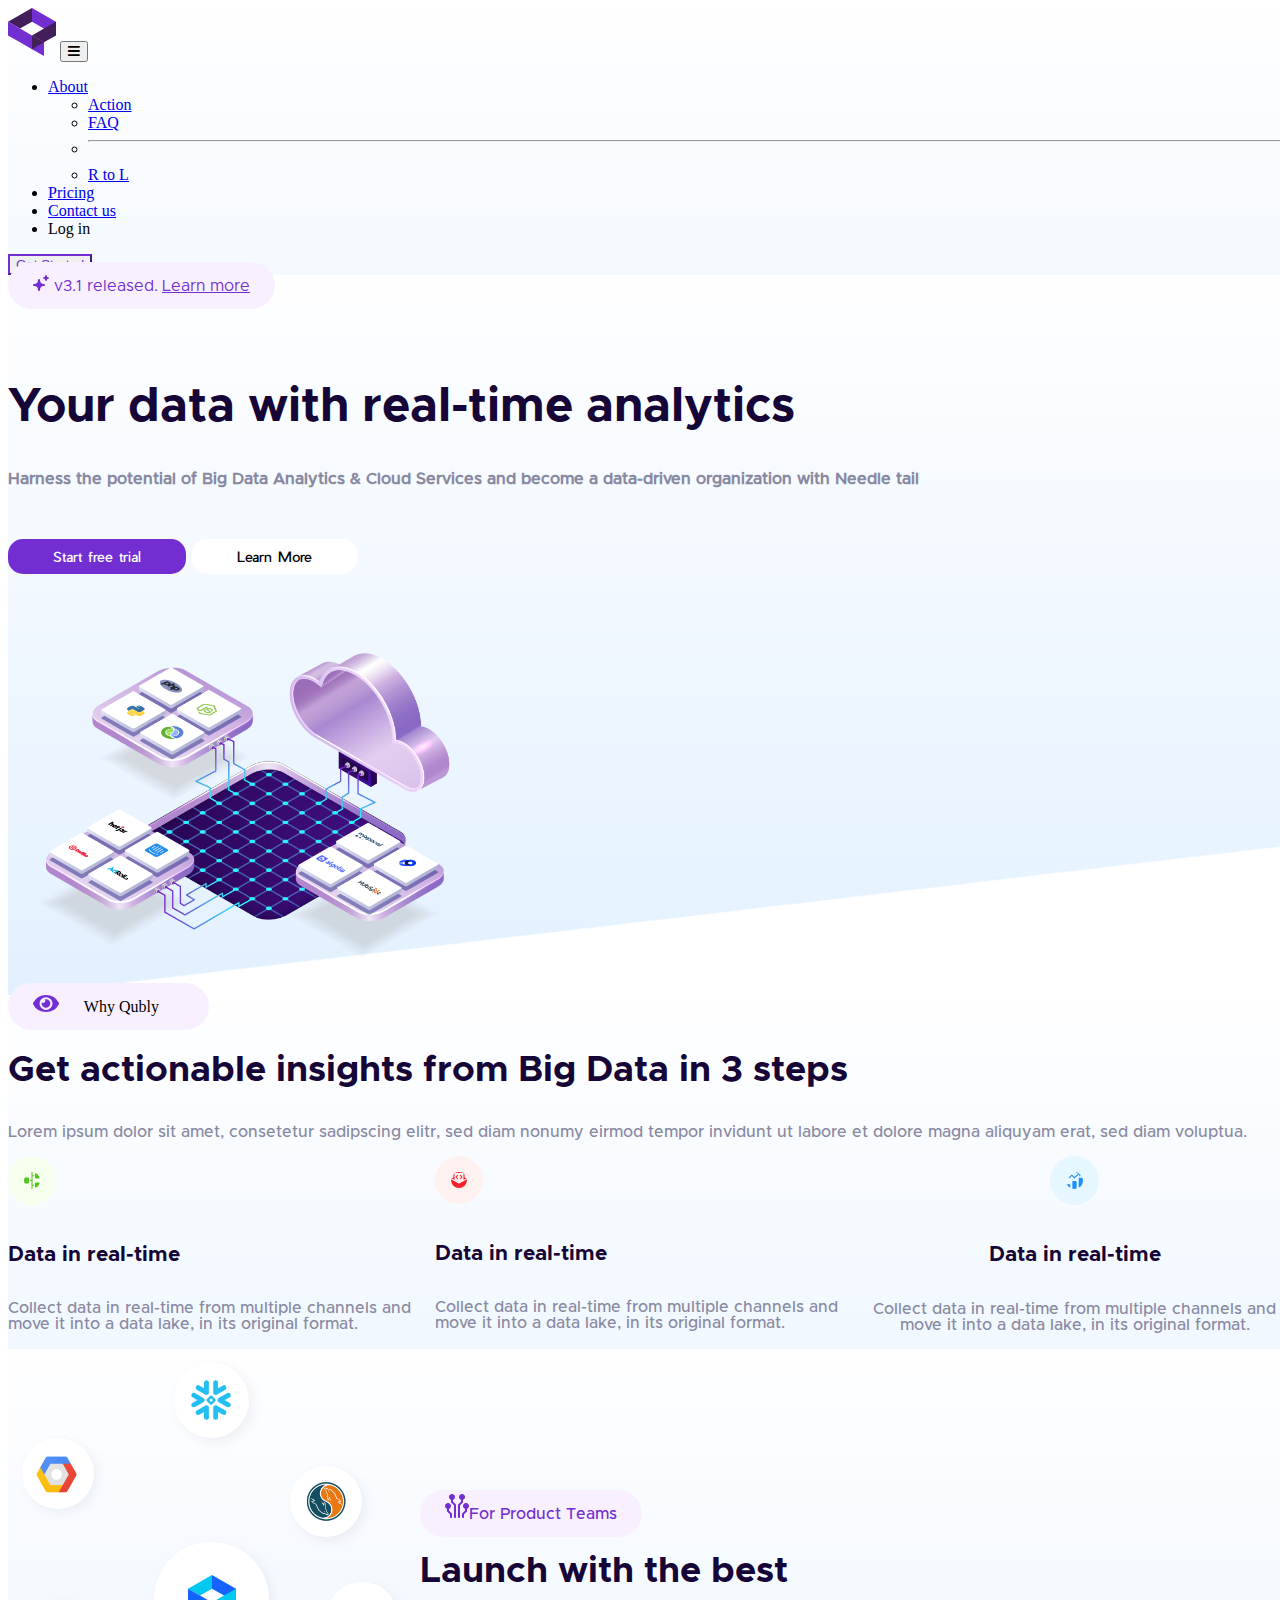
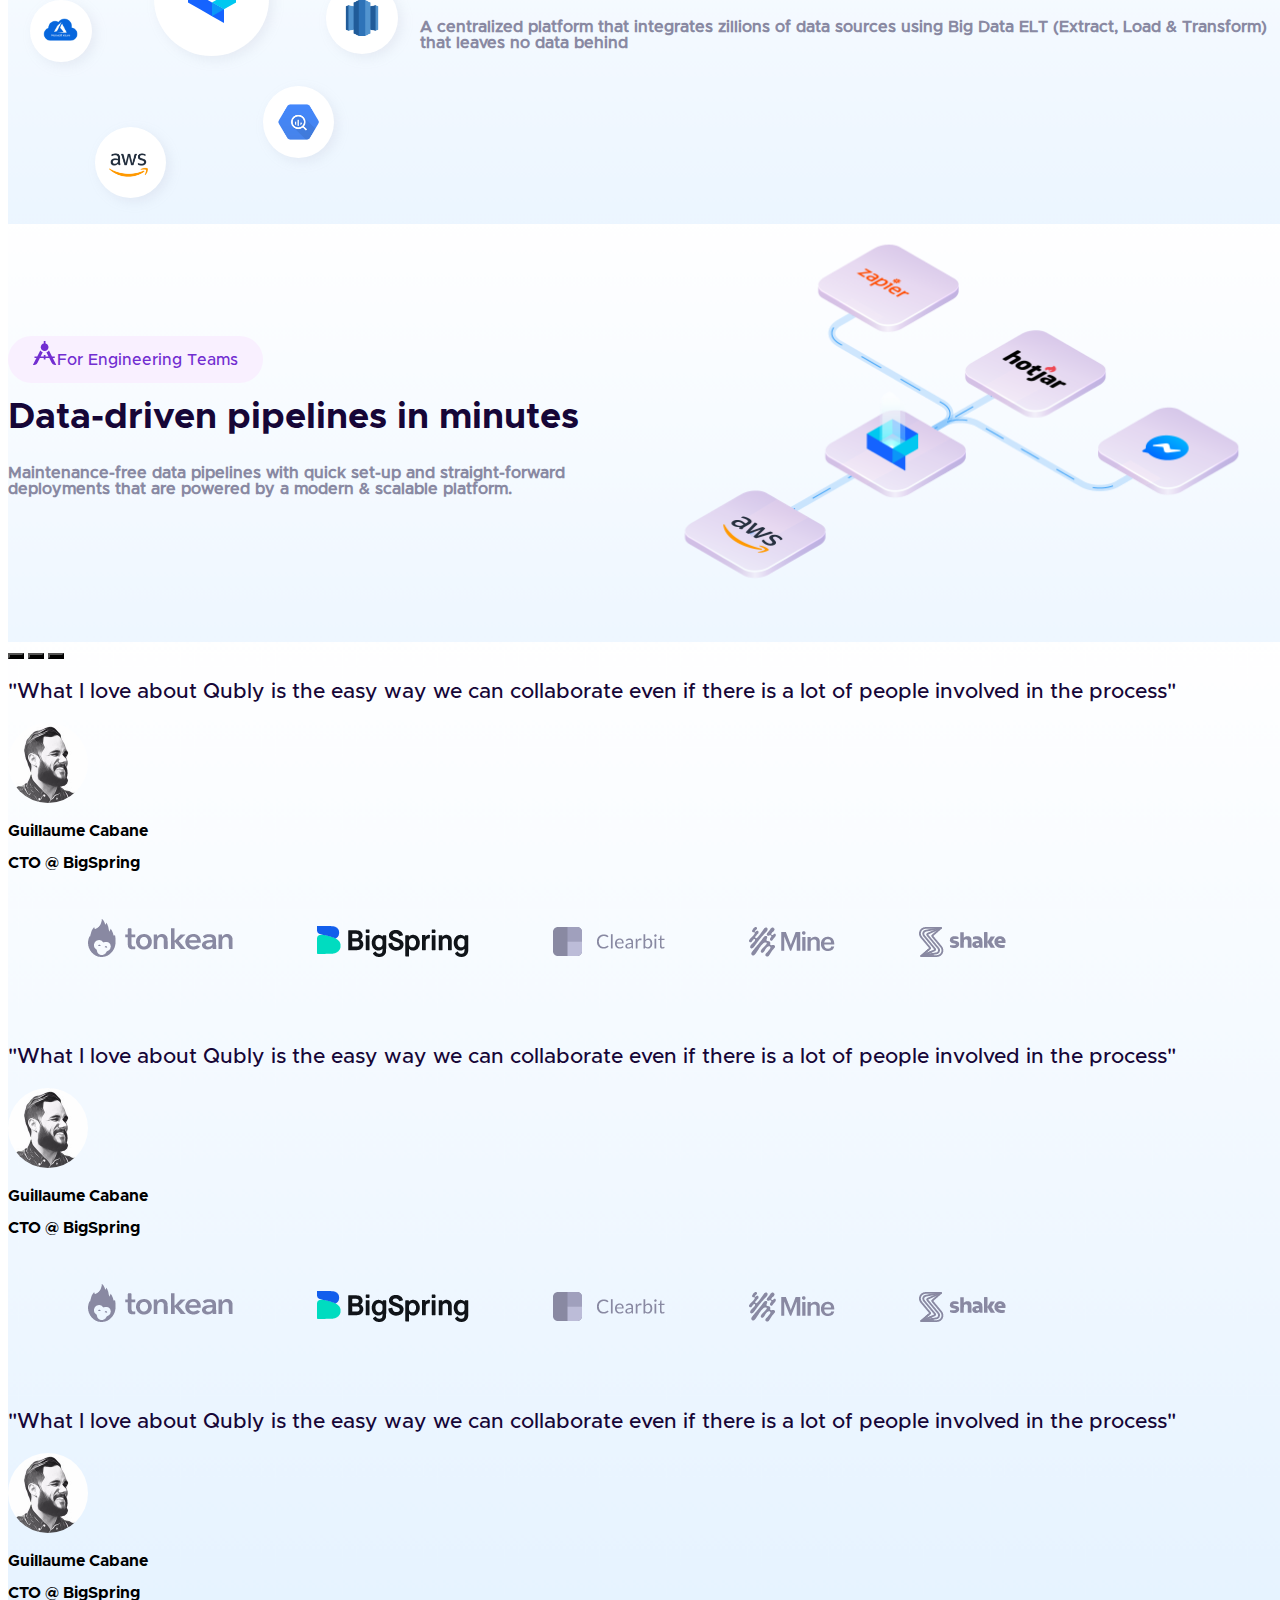
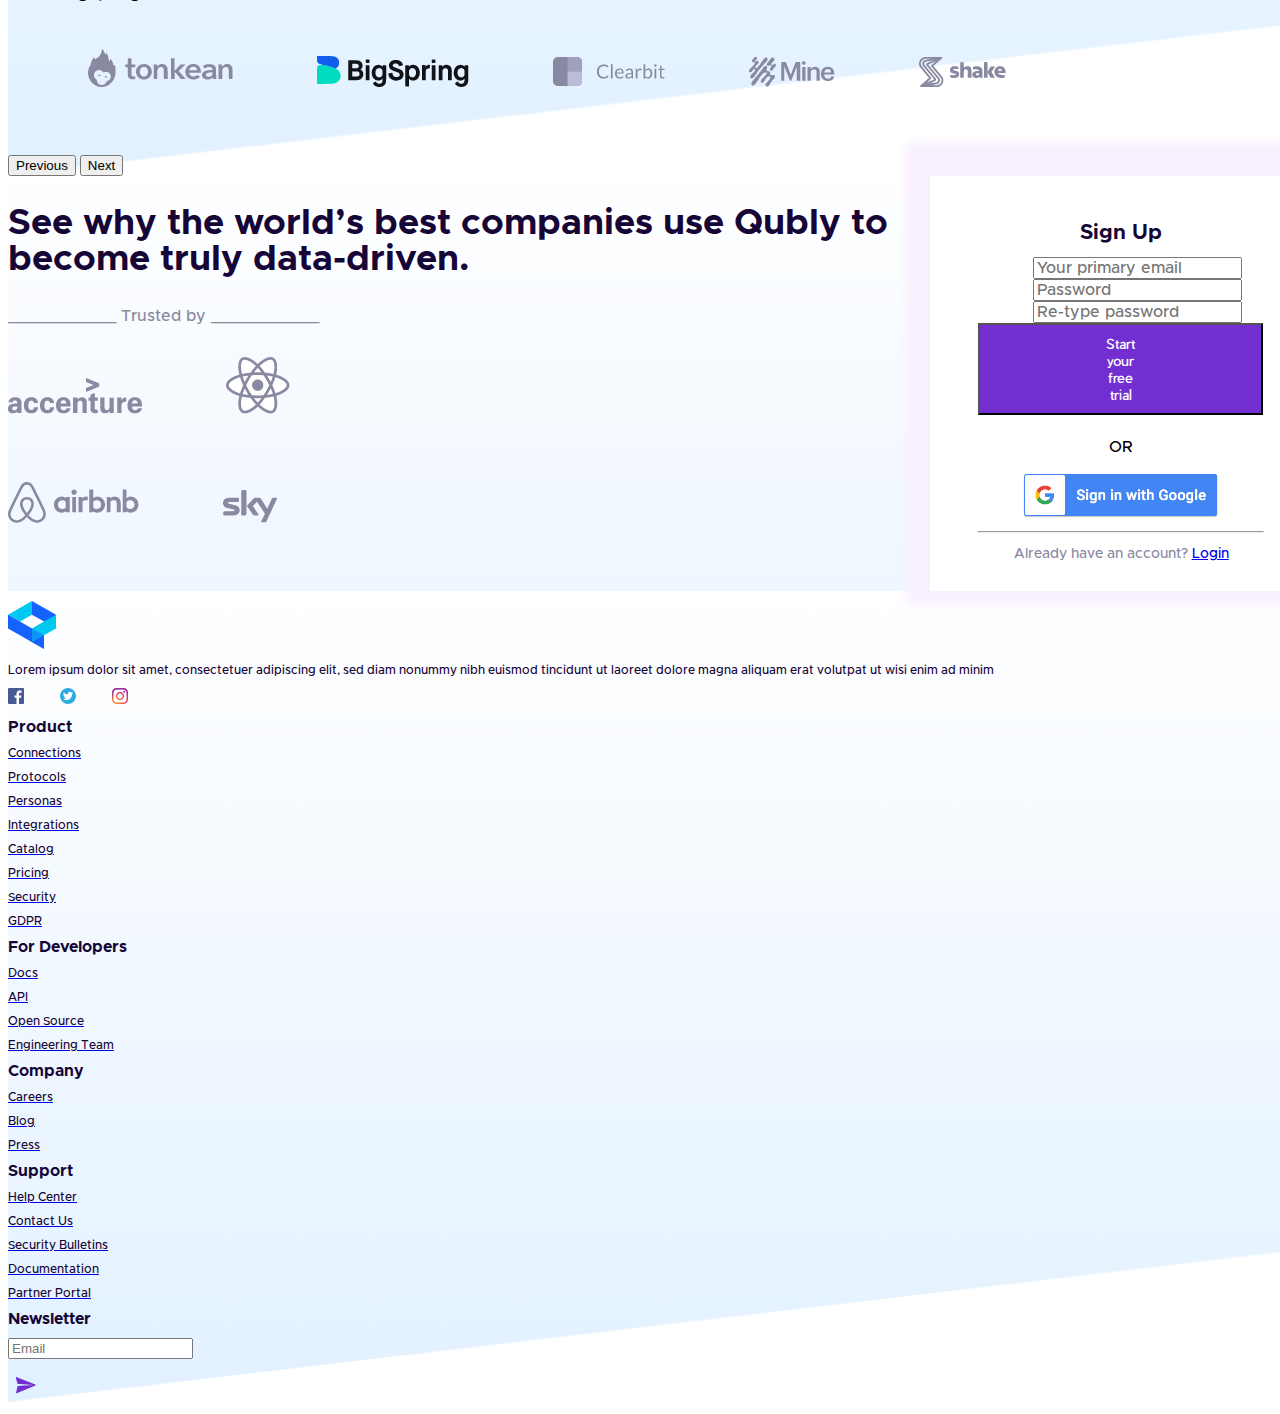
<file: index.html>
<!DOCTYPE html>
<html lang="en">
  <head>
    <meta charset="UTF-8" />
    <meta http-equiv="X-UA-Compatible" content="IE=edge" />
    <meta name="viewport" content="width=device-width, initial-scale=1.0" />
    <!-- link bootstrap library -->
    <!-- <link rel="stylesheet" href="css/bootstrap.min.css"> -->
    <!-- CSS only -->
    <!-- direct link bootstrap library -->
    <link
      href="https://cdn.jsdelivr.net/npm/bootstrap@5.2.1/dist/css/bootstrap.min.css"
      rel="stylesheet"
      integrity="sha384-iYQeCzEYFbKjA/T2uDLTpkwGzCiq6soy8tYaI1GyVh/UjpbCx/TYkiZhlZB6+fzT"
      crossorigin="anonymous"
    />
    <!-- link animation library -->
    <link rel="stylesheet" href="css/cssanimation.min.css" />
    <!-- link font awesome library -->
    <link rel="stylesheet" href="css/all.min.css" />
    <!-- link style css -->
    <link rel="stylesheet" href="css/style.css" />
    <!-- link media css -->
    <link rel="stylesheet" href="css/media.css" />
    <title>Qubly_dirbble L to R</title>
  </head>
  <body>
    <nav class="mainnav navbar navbar-expand-lg sticky-top">
      <div class="container">
        <a class="navbar-brand" href="#"
          ><img src="img/Logo.png" class="img-fluid" alt=""
        /></a>
        <button
          class="navbar-toggler"
          type="button"
          data-bs-toggle="collapse"
          data-bs-target="#navbarSupportedContent"
          aria-controls="navbarSupportedContent"
          aria-expanded="false"
          aria-label="Toggle navigation"
        >
          <i class="fas fa-bars"></i>
        </button>
        <div class="collapse navbar-collapse" id="navbarSupportedContent">
          <ul class="navbar-nav ms-auto mb-2 mb-lg-0 pe-lg-5">
            <li class="nav-item dropdown">
              <a
                class="nav-link dropdown-toggle"
                href="#"
                role="button"
                data-bs-toggle="dropdown"
                aria-expanded="false"
              >
                About
              </a>
              <ul class="dropdown-menu">
                <li><a class="dropdown-item" href="#">Action</a></li>
                <li><a class="dropdown-item" href="according.html">FAQ</a></li>
                <li><hr class="dropdown-divider" /></li>
                <li>
                  <a class="dropdown-item" href="Qubly-dirbbleR-to-L.html"
                    >R to L</a
                  >
                </li>
              </ul>
            </li>
            <li class="nav-item">
              <a class="nav-link active" aria-current="page" href="#"
                >Pricing</a
              >
            </li>
            <li class="nav-item">
              <a class="nav-link" href="#">Contact us</a>
            </li>

            <li class="nav-item">
              <a class="nav-link">Log in</a>
            </li>
          </ul>
          <button type="button" class="btn btn-outline-primary">
            Get Started
          </button>
        </div>
      </div>
    </nav>
    <!-- headersection -->
    <div class="header-section">
      <!-- container -->
      <div class="container mt-5">
        <!-- button icon-version-link -->
        <div class="button-icon-version-link">
          <span class="icon-textversion-link"
            ><img src="img/img-star.svg" alt="img-star" /><span
              class="version-text"
            >
              v3.1 released.</span
            >
            <a class="link-learn-more" href="#">Learn more</a>
          </span>
        </div>
        <!-- row -->
        <div class="row">
          <!-- the left column -->
          <div class="left-col col-md">
            <h2 class="title-info">Your data with real-time analytics</h2>
            <h4 class="description">
              Harness the potential of Big Data Analytics & Cloud Services and
              become a data-driven organization with Needle tail
            </h4>
            <div class="button">
              <a class="btn-start-free" href="#">Start free trial</a>
              <a class="btn-learnmore" href="#">Learn More</a>
            </div>
          </div>
          <!-- the right column -->
          <div class="right-col col-md">
            <img src="img/308-03.png" alt="" />
          </div>
        </div>
      </div>
    </div>
    <!-- main header section -->
    <div class="main-header-section">
      <div class="container mt-5">
        <div class="button-text text-center">
          <div class="button-icon-text">
            <span class="icon-text">
              <img src="img/Icon awesome-eye.svg" alt="awesome-eye" /><span
                class="text"
                >Why Qubly</span
              >
            </span>
          </div>
          <!-- the top row -->
          <div class="row mt-5">
            <p class="text-get">
              Get actionable insights from Big Data in 3 steps
            </p>
          </div>
          <!-- the bottom row -->
          <div class="row">
            <p class="text-lorem">
              Lorem ipsum dolor sit amet, consetetur sadipscing elitr, sed diam
              nonumy eirmod tempor invidunt ut labore et dolore magna aliquyam
              erat, sed diam voluptua.
            </p>
          </div>
        </div>
        <!-- three boxes -->
        <div class="boxes">
          <!-- row -->
          <div class="row mt-5">
            <!-- the left col -->
            <div class="left-col col-4 col-sm-12 col-md-6 col-xxl-4">
              <!-- card section -->
              <div class="card-section">
                <img class="data-img" src="img/data-svg.svg" alt="data-svg" />
                <div class="card-body">
                  <h5 class="card-title">Data in real-time</h5>
                  <p class="card-text">
                    Collect data in real-time from multiple channels and move it
                    into a data lake, in its original format.
                  </p>
                </div>
              </div>
            </div>
            <!-- the center col -->
            <div class="center-col col-4 col-sm-12 col-md-6 col-xxl-4">
              <!-- card section -->
              <div class="card-section">
                <img
                  class="power-img"
                  src="img/power-img.svg"
                  alt="power-img"
                />
                <div class="card-body">
                  <h5 class="card-title">Data in real-time</h5>
                  <p class="card-text">
                    Collect data in real-time from multiple channels and move it
                    into a data lake, in its original format.
                  </p>
                </div>
              </div>
            </div>
            <!-- the right col -->
            <div class="right-col col-4 col-sm-12 col-md-12 col-xxl-4">
              <!-- card section -->
              <div class="card-section">
                <img
                  class="chart-img"
                  src="img/chart-img.svg"
                  alt="chart-img"
                />
                <div class="card-body">
                  <h5 class="card-title">Data in real-time</h5>
                  <p class="card-text">
                    Collect data in real-time from multiple channels and move it
                    into a data lake, in its original format.
                  </p>
                </div>
              </div>
            </div>
          </div>
        </div>
      </div>
    </div>
    <!-- the third section -->
    <div class="the-third-section">
      <!-- container -->
      <div class="container mt-5">
        <!-- row -->
        <div class="row">
          <!-- box left right -->
          <div class="box-left-right">
            <!-- left col -->
            <div class="left-col">
              <img src="img/Logos.png" alt="Logos" />
            </div>
            <!-- right col -->
            <div class="right-col">
              <!-- button icon text -->
              <div class="button-icon-text pb-5">
                <span class="icon-text">
                  <img
                    src="img/electronic-circuit svg.png"
                    alt="electronic-circuit svg"
                  /><span class="text">For Product Teams</span>
                </span>
              </div>
              <!-- body box -->
              <div class="body-box">
                <div class="title-text">
                  <h2>Launch with the best</h2>
                </div>
                <div class="description-text">
                  <h5>
                    A centralized platform that integrates zillions of data
                    sources using Big Data ELT (Extract, Load & Transform) that
                    leaves no data behind
                  </h5>
                </div>
              </div>
            </div>
          </div>
        </div>
      </div>
    </div>
    <!-- the fourth section -->
    <div class="the-fourth-section">
      <!-- container -->
      <div class="container mt-5">
        <!-- row -->
        <div class="row">
          <!-- box left right -->
          <div class="box-left-right">
            <!-- left col -->
            <div class="left-col">
              <!-- button icon text -->
              <div class="button-icon-text pb-5">
                <span class="icon-text">
                  <img
                    src="img/engneering-svg.png"
                    alt="electronic-circuit svg"
                  /><span class="text">For Engineering Teams</span>
                </span>
              </div>
              <!-- body box -->
              <div class="body-box">
                <div class="title-text">
                  <h2>Data-driven pipelines in minutes</h2>
                </div>
                <div class="description-text">
                  <h5>
                    Maintenance-free data pipelines with quick set-up and
                    straight-forward deployments that are powered by a modern &
                    scalable platform.
                  </h5>
                </div>
              </div>
            </div>
            <!-- right col -->
            <div class="right-col">
              <img src="img/chart.png" alt="chart" />
            </div>
          </div>
        </div>
      </div>
    </div>
    <!-- the carousel section -->
    <div class="the-carousel-section">
      <!-- contaienr -->
      <div class="container mt-5">
        <div
          id="carouselExampleCaptions"
          class="carousel slide"
          data-bs-ride="false"
        >
          <div class="carousel-indicators">
            <button
              type="button"
              data-bs-target="#carouselExampleCaptions"
              data-bs-slide-to="0"
              class="active"
              aria-current="true"
              aria-label="Slide 1"
            ></button>
            <button
              type="button"
              data-bs-target="#carouselExampleCaptions"
              data-bs-slide-to="1"
              class="active"
              aria-label="Slide 2"
            ></button>
            <button
              type="button"
              data-bs-target="#carouselExampleCaptions"
              data-bs-slide-to="2"
              class="active"
              aria-label="Slide 3"
            ></button>
          </div>
          <div class="carousel-inner">
            <div class="carousel-item mt-5 active text-center">
              <p class="opinion col-lg-5 m-auto">
                "What I love about Qubly is the easy way we can collaborate even
                if there is a lot of people involved in the process"
              </p>
              <img
                src="img/person1.png"
                class="d-block m-auto mb-5 mt-5"
                alt="person1"
              />
              <p class="name">Guillaume Cabane</p>
              <p class="jop">CTO @ BigSpring</p>
              <div class="logos-img">
                <img class="image" src="img/Tonkean.png" alt="Tonkean" />
                <img class="image" src="img/BigSpring.png" alt="BigSpring" />
                <img class="image" src="img/Clearbit.png" alt="Clearbit" />
                <img class="image" src="img/Mine.png" alt="Mine" />
                <img class="image" src="img/Shake.png" alt="shake" />
              </div>
            </div>
            <div class="carousel-item mt-5 text-center">
              <p class="opinion col-lg-5 m-auto">
                "What I love about Qubly is the easy way we can collaborate even
                if there is a lot of people involved in the process"
              </p>
              <img
                src="img/person1.png"
                class="d-block m-auto mb-5 mt-5"
                alt="person1"
              />
              <p class="name">Guillaume Cabane</p>
              <p class="jop">CTO @ BigSpring</p>
              <div class="logos-img">
                <img class="image" src="img/Tonkean.png" alt="Tonkean" />
                <img class="image" src="img/BigSpring.png" alt="BigSpring" />
                <img class="image" src="img/Clearbit.png" alt="Clearbit" />
                <img class="image" src="img/Mine.png" alt="Mine" />
                <img class="image" src="img/Shake.png" alt="shake" />
              </div>
            </div>
            <div class="carousel-item mt-5 text-center">
              <p class="opinion col-lg-5 m-auto">
                "What I love about Qubly is the easy way we can collaborate even
                if there is a lot of people involved in the process"
              </p>
              <img
                src="img/person1.png"
                class="d-block m-auto mb-5 mt-5"
                alt="person1"
              />
              <p class="name">Guillaume Cabane</p>
              <p class="jop">CTO @ BigSpring</p>
              <div class="logos-img">
                <img class="image" src="img/Tonkean.png" alt="Tonkean" />
                <img class="image" src="img/BigSpring.png" alt="BigSpring" />
                <img class="image" src="img/Clearbit.png" alt="Clearbit" />
                <img class="image" src="img/Mine.png" alt="Mine" />
                <img class="image" src="img/Shake.png" alt="shake" />
              </div>
            </div>
          </div>
          <button
            class="carousel-control-prev"
            type="button"
            data-bs-target="#carouselExampleCaptions"
            data-bs-slide="prev"
          >
            <span class="carousel-control-prev-icon" aria-hidden="true"></span>
            <span class="visually-hidden">Previous</span>
          </button>
          <button
            class="carousel-control-next"
            type="button"
            data-bs-target="#carouselExampleCaptions"
            data-bs-slide="next"
          >
            <span class="carousel-control-next-icon" aria-hidden="true"></span>
            <span class="visually-hidden">Next</span>
          </button>
        </div>
      </div>
    </div>
    <!-- the form section -->
    <div class="the-form-section">
      <!-- container -->
      <div class="container mt-5">
        <!-- row -->
        <div class="row">
          <!-- text and form -->
          <div class="text-form">
            <!-- left col -->
            <div class="left-col col-6">
              <!-- text see world -->
              <div class="text-seeworld">
                <h2>
                  See why the world’s best companies use Qubly to become truly
                  data-driven.
                </h2>
              </div>
              <!-- line and text -->
              <div class="line-text">
                <span>____________ Trusted by ____________</span>
              </div>
              <!-- logo and images -->
              <div class="logo-images">
                <div>
                  <img src="img/accenture-4.png" alt="accenture-4" />
                  <img src="img/react.png" alt="react" />
                </div>
                <div>
                  <img src="img/airbnb.png" alt="airbnb" />
                  <img src="img/sky-4.png" alt="sky-4" />
                </div>
              </div>
            </div>
            <!-- right col -->
            <div class="right-col col-6">
              <!-- form -->
              <form>
                <!-- the title of form -->
                <div class="title-signup">
                  <h1>Sign Up</h1>
                </div>
                <!-- the first row row -->
                <div class="row mb-3">
                  <!-- col -->
                  <div class="col-sm-10">
                    <!-- input email -->
                    <input
                      type="email"
                      class="form-control"
                      id="inputEmail3"
                      placeholder="Your primary email"
                    />
                  </div>
                </div>
                <!-- the second row -->
                <div class="row mb-3">
                  <!-- col -->
                  <div class="col-sm-10">
                    <!-- input password -->
                    <input
                      type="password"
                      class="form-control"
                      id="inputPassword3"
                      placeholder="Password"
                    />
                  </div>
                </div>
                <!-- the third row -->
                <div class="row mb-3">
                  <!-- col -->
                  <div class="col-sm-10">
                    <!-- input re type password -->
                    <input
                      type="password"
                      class="form-control"
                      id="inputPassword3"
                      placeholder="Re-type password"
                    />
                  </div>
                </div>
                <!-- button start free -->
                <button type="submit" class="btn btn-primary">
                  Start your free trial
                </button>
                <p class="text-or">OR</p>
                <!-- button google -->
                <a href="#"><img src="img/btn-google.png" alt="" /></a>
                <hr />
                <!-- text and link log in -->
                <p class="text-aleady-have-account">
                  Already have an account? <a href="#">Login</a>
                </p>
              </form>
            </div>
          </div>
        </div>
      </div>
    </div>

    <!-- footer section -->
    <footer>
      <!-- container -->
      <div class="container mt-5">
        <div class="row text-center">
          <div class="col-md col-lg col-xlg">
            <h1 class="title-cols">
              <img src="img/Logo-footer.png" alt="Logo-footer" />
            </h1>
            <p>
              Lorem ipsum dolor sit amet, consectetuer adipiscing elit, sed diam
              nonummy nibh euismod tincidunt ut laoreet dolore magna aliquam
              erat volutpat ut wisi enim ad minim
            </p>
            <span
              ><a href="https://www.facebook.com"
                ><img src="img/facebook-icon.png" alt="facebook-icon" /></a
            ></span>
            <span
              ><a href="https://www.twitter.com"
                ><img src="img/twitter-3.png" alt="twitter-3" /></a
            ></span>
            <span
              ><a href="https://www.instagram"
                ><img src="img/instagram-2016.png" alt="instagram-2016" /></a
            ></span>
          </div>
          <div class="col-md col-lg col-xlg">
            <h1 class="title-cols">Product</h1>
            <a href="#"><p class="item-col">Connections</p></a>
            <a href="#"><p class="item-col">Protocols</p></a>
            <a href="#"><p class="item-col">Personas</p></a>
            <a href="#"><p class="item-col">Integrations</p></a>
            <a href="#"><p class="item-col">Catalog</p></a>
            <a href="#"><p class="item-col">Pricing</p></a>
            <a href="#"><p class="item-col">Security</p></a>
            <a href="#"><p class="item-col">GDPR</p></a>
          </div>
          <div class="col-md col-lg col-xlg">
            <h1 class="title-cols">For Developers</h1>
            <a href="#"><p class="item-col">Docs</p></a>
            <a href="#"><p class="item-col">API</p></a>
            <a href="#"><p class="item-col">Open Source</p></a>
            <a href="#"><p class="item-col">Engineering Team</p></a>
          </div>
          <div class="col-md col-lg col-xlg">
            <h1 class="title-cols">Company</h1>
            <a href="#"><p class="item-col">Careers</p></a>
            <a href="#"><p class="item-col">Blog</p></a>
            <a href="#"><p class="item-col">Press</p></a>
          </div>
          <div class="col-md col-lg col-xlg">
            <h1 class="title-cols">Support</h1>
            <a href="#"><p class="item-col">Help Center</p></a>
            <a href="#"><p class="item-col">Contact Us</p></a>
            <a href="#"><p class="item-col">Security Bulletins</p></a>
            <a href="#"><p class="item-col">Documentation</p></a>
            <a href="#"><p class="item-col">Partner Portal</p></a>
          </div>
          <div class="col-md col-lg col-xlg">
            <h1 class="title-cols">Newsletter</h1>
            <div class="input-icon d-flex">
              <input
                type="email"
                class="form-control"
                id="exampleFormControlInput1"
                placeholder="Email"
              />
              <p><img src="img/icon-send.png" alt="" /></p>
            </div>
          </div>
        </div>
      </div>
    </footer>

    <!-- JavaScript Bundle with Popper -->
    <!-- direct link javascript library -->
    <script
      src="https://cdn.jsdelivr.net/npm/bootstrap@5.2.1/dist/js/bootstrap.bundle.min.js"
      integrity="sha384-u1OknCvxWvY5kfmNBILK2hRnQC3Pr17a+RTT6rIHI7NnikvbZlHgTPOOmMi466C8"
      crossorigin="anonymous"
    ></script>
  </body>
</html>
</file>
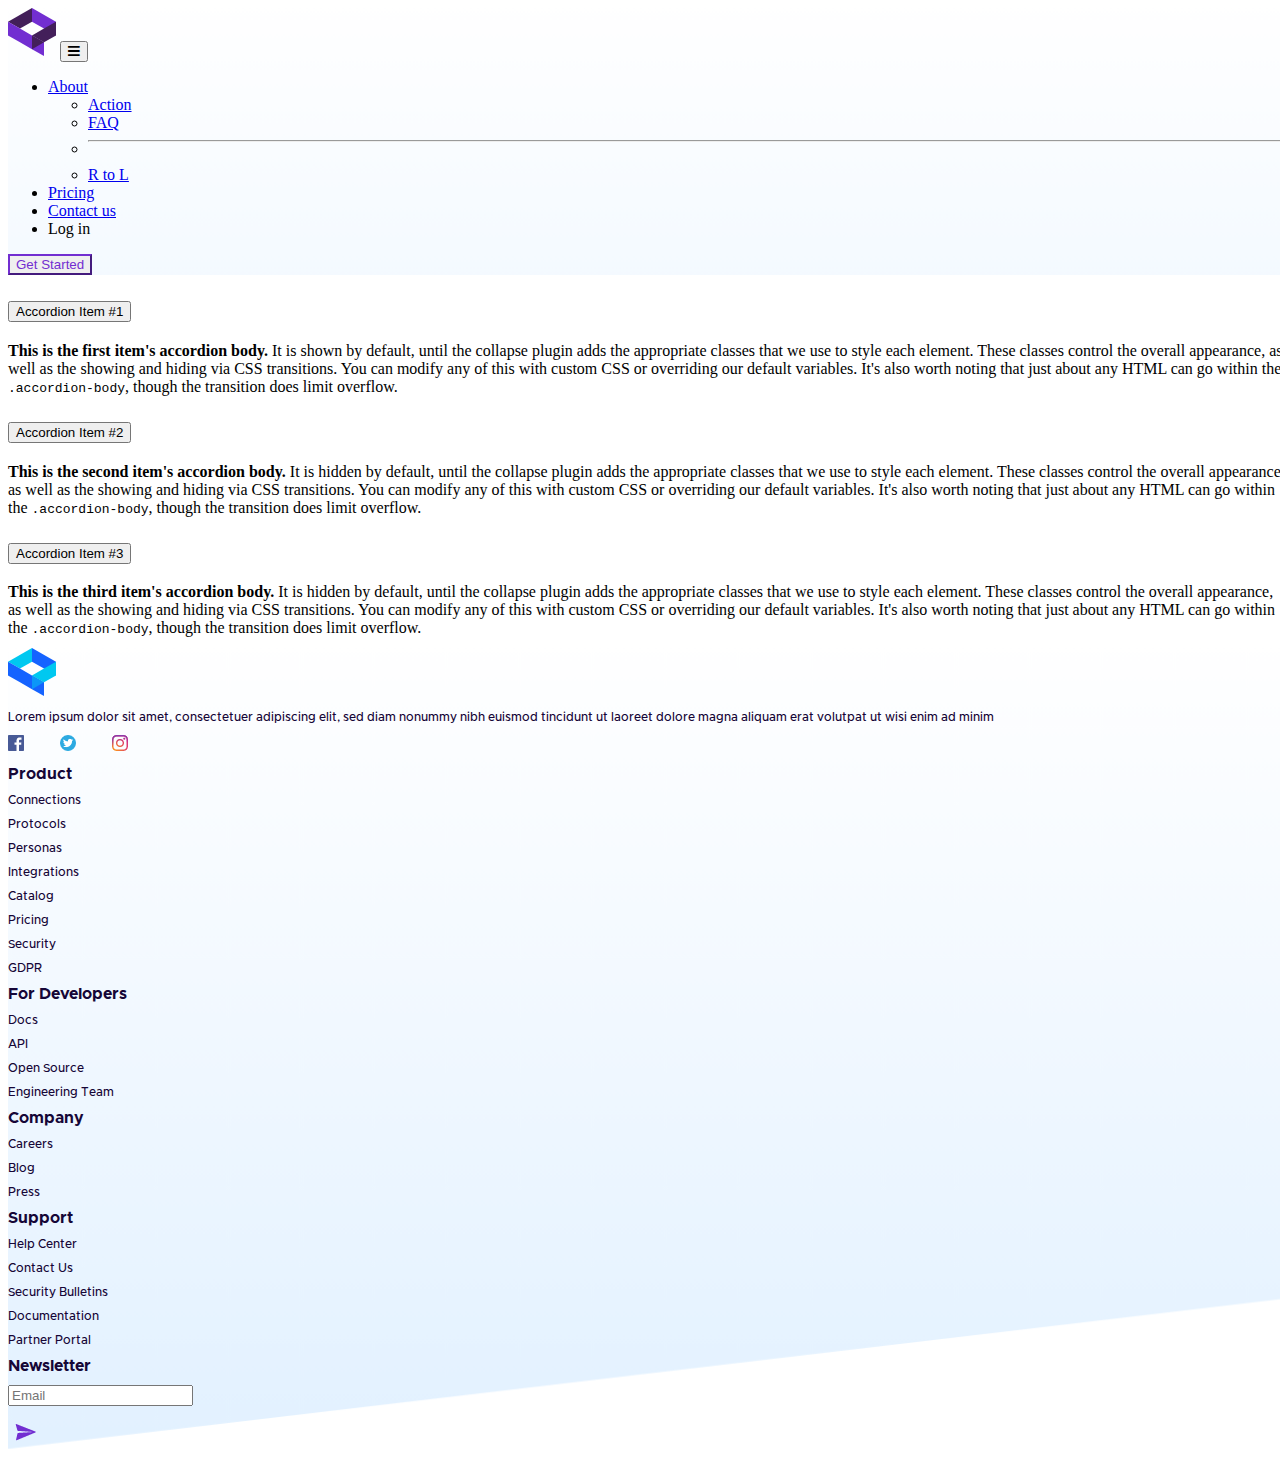
<file: according.html>
<!DOCTYPE html>
<html lang="en">
  <head>
    <meta charset="UTF-8" />
    <meta http-equiv="X-UA-Compatible" content="IE=edge" />
    <meta name="viewport" content="width=device-width, initial-scale=1.0" />
    <!-- link bootstrap library -->
    <!-- <link rel="stylesheet" href="css/bootstrap.min.css"> -->
    <!-- CSS only -->
    <!-- direct link bootstrap library -->
    <link
      href="https://cdn.jsdelivr.net/npm/bootstrap@5.2.1/dist/css/bootstrap.min.css"
      rel="stylesheet"
      integrity="sha384-iYQeCzEYFbKjA/T2uDLTpkwGzCiq6soy8tYaI1GyVh/UjpbCx/TYkiZhlZB6+fzT"
      crossorigin="anonymous"
    />
    <!-- link animation library -->
    <link rel="stylesheet" href="css/cssanimation.min.css" />
    <!-- link font awesome library -->
    <link rel="stylesheet" href="css/all.min.css" />
    <!-- link style css -->
    <link rel="stylesheet" href="css/style.css" />
    <!-- link media css -->
    <link rel="stylesheet" href="css/media.css" />
    <title>According Page</title>
  </head>
  <body>
    <nav class="mainnav navbar navbar-expand-lg sticky-top">
      <div class="container">
        <a class="navbar-brand" href="#"
          ><img src="img/Logo.png" class="img-fluid" alt=""
        /></a>
        <button
          class="navbar-toggler"
          type="button"
          data-bs-toggle="collapse"
          data-bs-target="#navbarSupportedContent"
          aria-controls="navbarSupportedContent"
          aria-expanded="false"
          aria-label="Toggle navigation"
        >
          <i class="fas fa-bars"></i>
        </button>
        <div class="collapse navbar-collapse" id="navbarSupportedContent">
          <ul class="navbar-nav ms-auto mb-2 mb-lg-0 pe-lg-5">
            <li class="nav-item dropdown">
              <a
                class="nav-link dropdown-toggle"
                href="#"
                role="button"
                data-bs-toggle="dropdown"
                aria-expanded="false"
              >
                About
              </a>
              <ul class="dropdown-menu">
                <li><a class="dropdown-item" href="#">Action</a></li>
                <li><a class="dropdown-item" href="according.html"> FAQ</a></li>
                <li><hr class="dropdown-divider" /></li>
                <li>
                  <a class="dropdown-item" href="Qubly-dirbbleR-to-L.html"
                    >R to L</a
                  >
                </li>
              </ul>
            </li>
            <li class="nav-item">
              <a class="nav-link active" aria-current="page" href="#"
                >Pricing</a
              >
            </li>
            <li class="nav-item">
              <a class="nav-link" href="#">Contact us</a>
            </li>

            <li class="nav-item">
              <a class="nav-link">Log in</a>
            </li>
          </ul>
          <button type="button" class="btn btn-outline-primary">
            Get Started
          </button>
        </div>
      </div>
    </nav>
    <div class="accordion" id="accordionExample">
      <div class="accordion-item">
        <h2 class="accordion-header" id="headingOne">
          <button
            class="accordion-button"
            type="button"
            data-bs-toggle="collapse"
            data-bs-target="#collapseOne"
            aria-expanded="true"
            aria-controls="collapseOne"
          >
            Accordion Item #1
          </button>
        </h2>
        <div
          id="collapseOne"
          class="accordion-collapse collapse show"
          aria-labelledby="headingOne"
          data-bs-parent="#accordionExample"
        >
          <div class="accordion-body">
            <strong>This is the first item's accordion body.</strong> It is
            shown by default, until the collapse plugin adds the appropriate
            classes that we use to style each element. These classes control the
            overall appearance, as well as the showing and hiding via CSS
            transitions. You can modify any of this with custom CSS or
            overriding our default variables. It's also worth noting that just
            about any HTML can go within the <code>.accordion-body</code>,
            though the transition does limit overflow.
          </div>
        </div>
      </div>
      <div class="accordion-item">
        <h2 class="accordion-header" id="headingTwo">
          <button
            class="accordion-button collapsed"
            type="button"
            data-bs-toggle="collapse"
            data-bs-target="#collapseTwo"
            aria-expanded="false"
            aria-controls="collapseTwo"
          >
            Accordion Item #2
          </button>
        </h2>
        <div
          id="collapseTwo"
          class="accordion-collapse collapse"
          aria-labelledby="headingTwo"
          data-bs-parent="#accordionExample"
        >
          <div class="accordion-body">
            <strong>This is the second item's accordion body.</strong> It is
            hidden by default, until the collapse plugin adds the appropriate
            classes that we use to style each element. These classes control the
            overall appearance, as well as the showing and hiding via CSS
            transitions. You can modify any of this with custom CSS or
            overriding our default variables. It's also worth noting that just
            about any HTML can go within the <code>.accordion-body</code>,
            though the transition does limit overflow.
          </div>
        </div>
      </div>
      <div class="accordion-item">
        <h2 class="accordion-header" id="headingThree">
          <button
            class="accordion-button collapsed"
            type="button"
            data-bs-toggle="collapse"
            data-bs-target="#collapseThree"
            aria-expanded="false"
            aria-controls="collapseThree"
          >
            Accordion Item #3
          </button>
        </h2>
        <div
          id="collapseThree"
          class="accordion-collapse collapse"
          aria-labelledby="headingThree"
          data-bs-parent="#accordionExample"
        >
          <div class="accordion-body">
            <strong>This is the third item's accordion body.</strong> It is
            hidden by default, until the collapse plugin adds the appropriate
            classes that we use to style each element. These classes control the
            overall appearance, as well as the showing and hiding via CSS
            transitions. You can modify any of this with custom CSS or
            overriding our default variables. It's also worth noting that just
            about any HTML can go within the <code>.accordion-body</code>,
            though the transition does limit overflow.
          </div>
        </div>
      </div>
    </div>
    <!-- footer section -->
    <footer>
      <!-- container -->
      <div class="container mt-5">
        <div class="row text-center">
          <div class="col-md col-lg col-xlg">
            <h1 class="title-cols">
              <img src="img/Logo-footer.png" alt="Logo-footer" />
            </h1>
            <p>
              Lorem ipsum dolor sit amet, consectetuer adipiscing elit, sed diam
              nonummy nibh euismod tincidunt ut laoreet dolore magna aliquam
              erat volutpat ut wisi enim ad minim
            </p>
            <span
              ><a href="https://www.facebook.com"
                ><img src="img/facebook-icon.png" alt="facebook-icon" /></a
            ></span>
            <span
              ><a href="https://www.twitter.com"
                ><img src="img/twitter-3.png" alt="twitter-3" /></a
            ></span>
            <span
              ><a href="https://www.instagram"
                ><img src="img/instagram-2016.png" alt="instagram-2016" /></a
            ></span>
          </div>
          <div class="col-md col-lg col-xlg">
            <h1 class="title-cols">Product</h1>
            <p class="item-col">Connections</p>
            <p class="item-col">Protocols</p>
            <p class="item-col">Personas</p>
            <p class="item-col">Integrations</p>
            <p class="item-col">Catalog</p>
            <p class="item-col">Pricing</p>
            <p class="item-col">Security</p>
            <p class="item-col">GDPR</p>
          </div>
          <div class="col-md col-lg col-xlg">
            <h1 class="title-cols">For Developers</h1>
            <p class="item-col">Docs</p>
            <p class="item-col">API</p>
            <p class="item-col">Open Source</p>
            <p class="item-col">Engineering Team</p>
          </div>
          <div class="col-md col-lg col-xlg">
            <h1 class="title-cols">Company</h1>
            <p class="item-col">Careers</p>
            <p class="item-col">Blog</p>
            <p class="item-col">Press</p>
          </div>
          <div class="col-md col-lg col-xlg">
            <h1 class="title-cols">Support</h1>
            <p class="item-col">Help Center</p>
            <p class="item-col">Contact Us</p>
            <p class="item-col">Security Bulletins</p>
            <p class="item-col">Documentation</p>
            <p class="item-col">Partner Portal</p>
          </div>
          <div class="col-md col-lg col-xlg">
            <h1 class="title-cols">Newsletter</h1>
            <div class="input-icon d-flex">
              <input
                type="email"
                class="form-control"
                id="exampleFormControlInput1"
                placeholder="Email"
              />
              <p><img src="img/icon-send.png" alt="" /></p>
            </div>
          </div>
        </div>
      </div>
    </footer>
    <!-- JavaScript Bundle with Popper -->
    <!-- direct link javascript library -->
    <script
      src="https://cdn.jsdelivr.net/npm/bootstrap@5.2.1/dist/js/bootstrap.bundle.min.js"
      integrity="sha384-u1OknCvxWvY5kfmNBILK2hRnQC3Pr17a+RTT6rIHI7NnikvbZlHgTPOOmMi466C8"
      crossorigin="anonymous"
    ></script>
  </body>
</html>
</file>
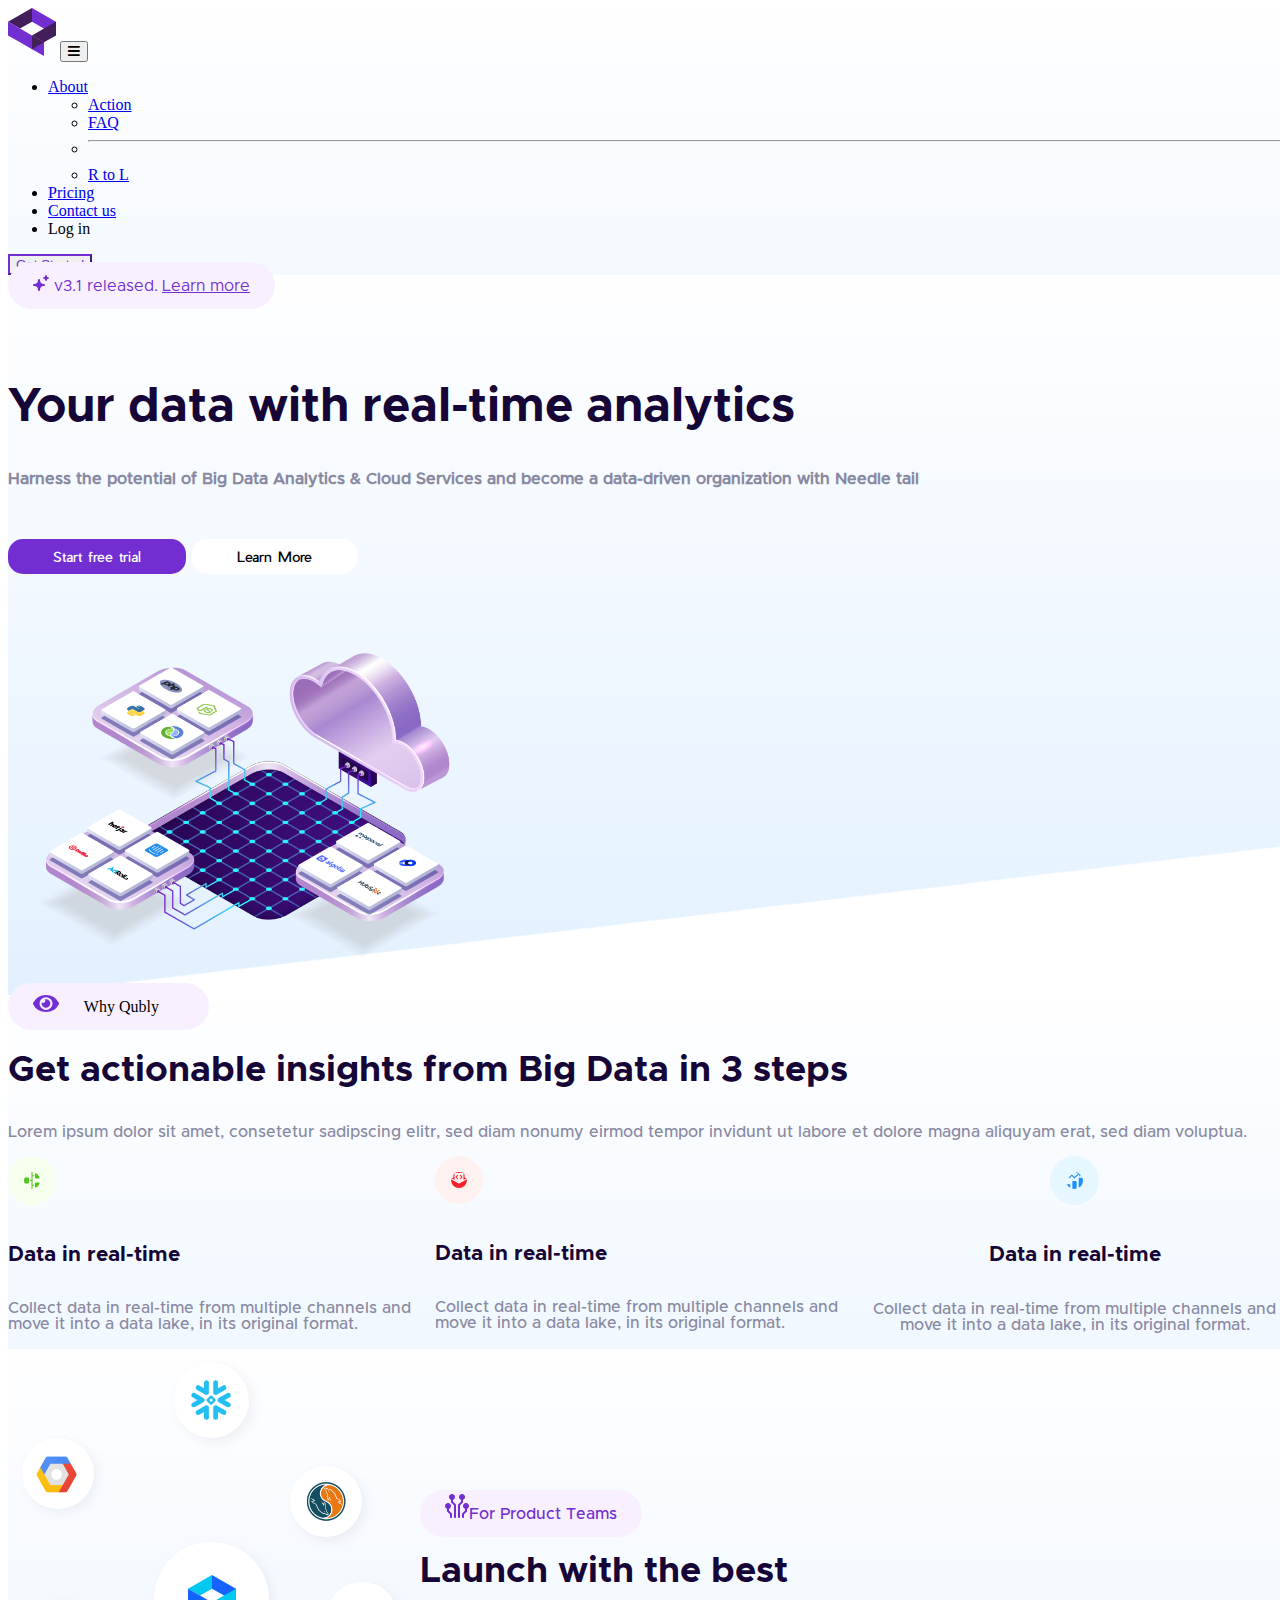
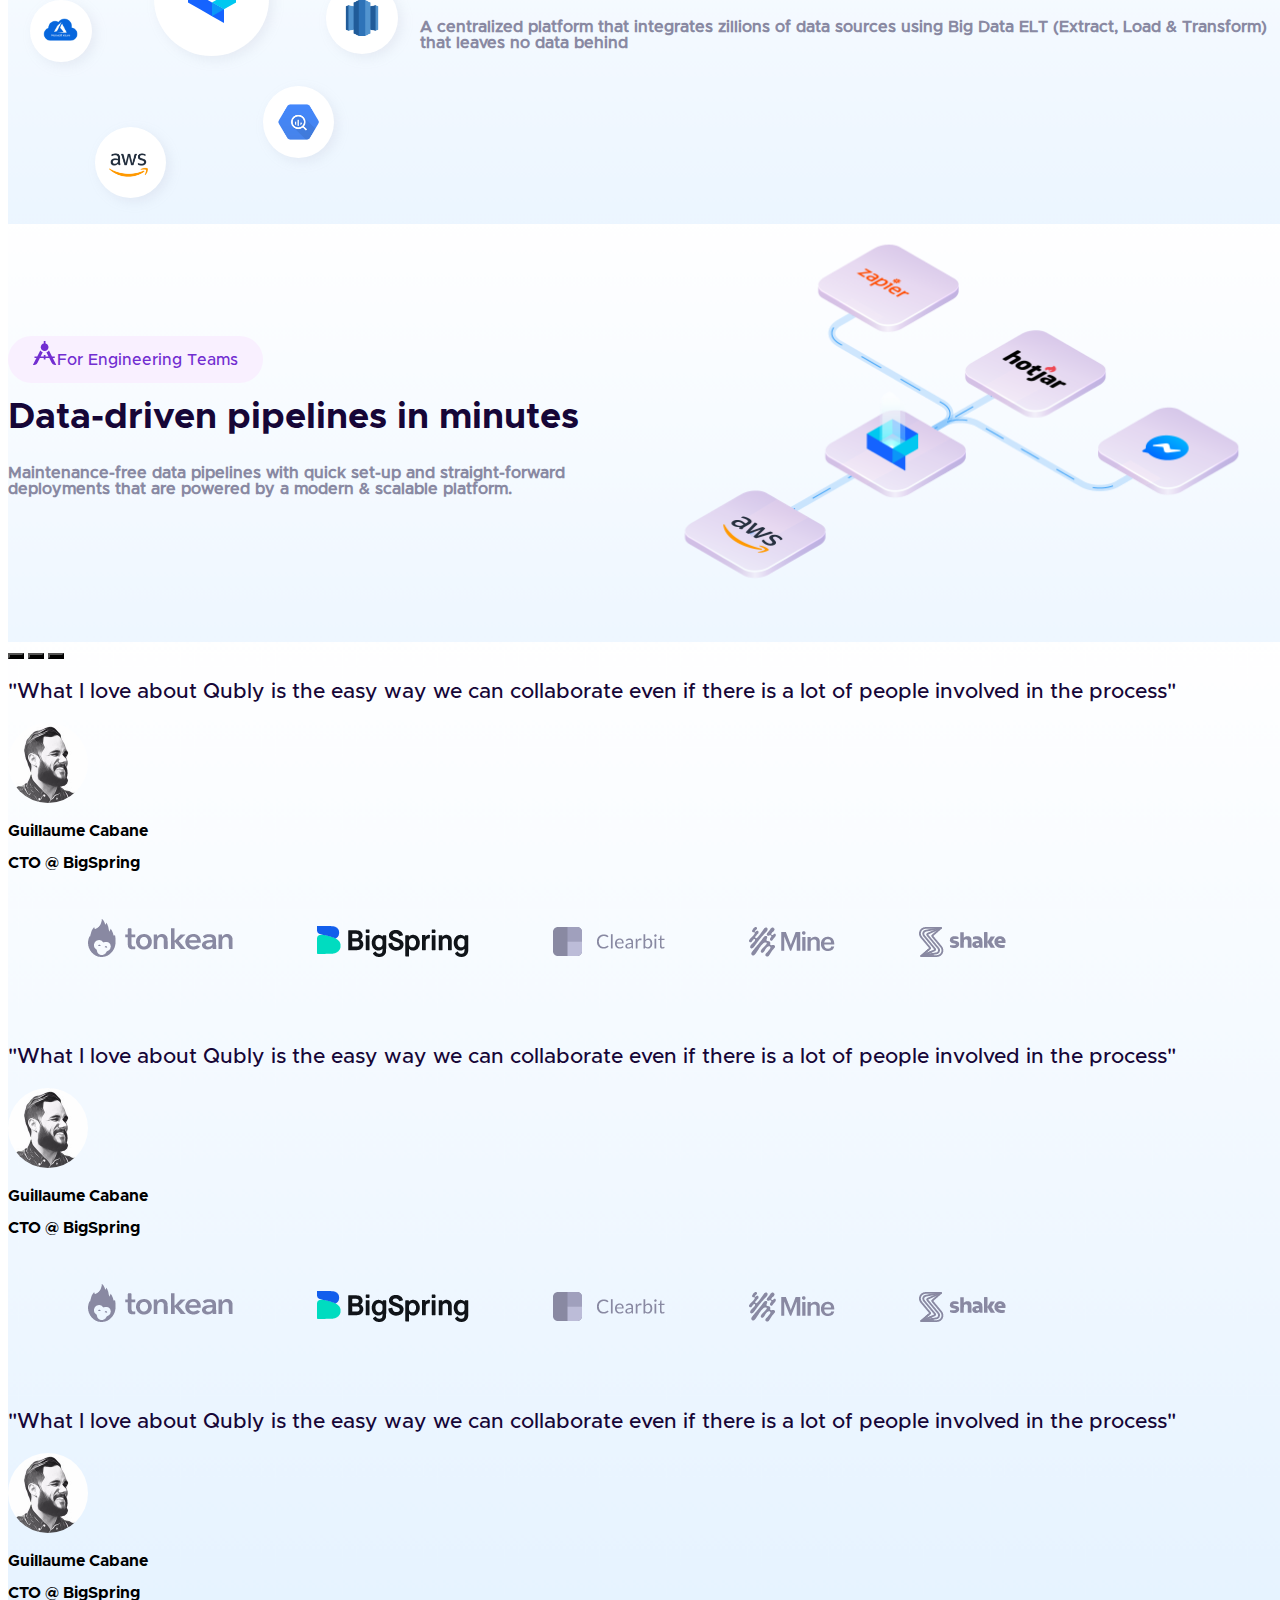
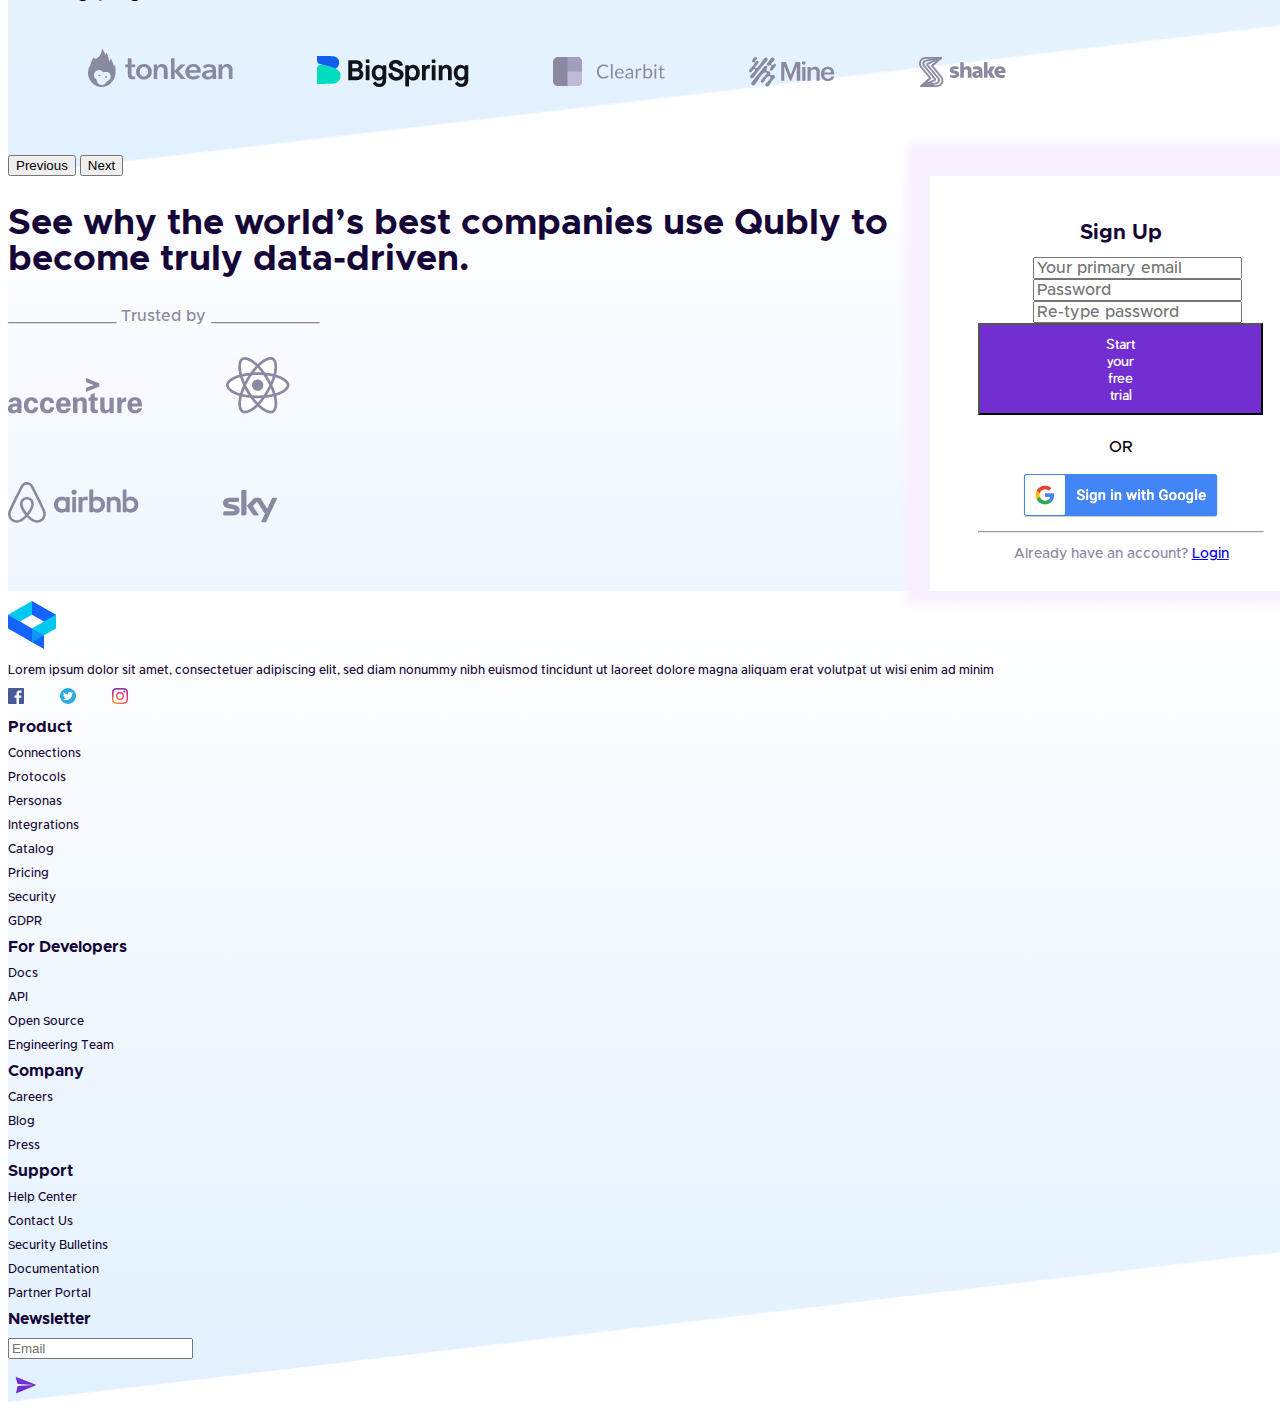
<file: bootstrap.html>
<!DOCTYPE html>
<html lang="en">
  <head>
    <meta charset="UTF-8" />
    <meta http-equiv="X-UA-Compatible" content="IE=edge" />
    <meta name="viewport" content="width=device-width, initial-scale=1.0" />
    <!-- link bootstrap library -->
    <!-- <link rel="stylesheet" href="css/bootstrap.min.css"> -->
    <!-- CSS only -->
    <!-- direct link bootstrap library -->
    <link
      href="https://cdn.jsdelivr.net/npm/bootstrap@5.2.1/dist/css/bootstrap.min.css"
      rel="stylesheet"
      integrity="sha384-iYQeCzEYFbKjA/T2uDLTpkwGzCiq6soy8tYaI1GyVh/UjpbCx/TYkiZhlZB6+fzT"
      crossorigin="anonymous"
    />
    <!-- link animation library -->
    <link rel="stylesheet" href="css/cssanimation.min.css" />
    <!-- link font awesome library -->
    <link rel="stylesheet" href="css/all.min.css" />
    <!-- link style css -->
    <link rel="stylesheet" href="css/style.css" />
    <!-- link media css -->
    <link rel="stylesheet" href="css/media.css" />
    <title>Qubly_dirbble</title>
  </head>
  <body>
    <nav class="mainnav navbar navbar-expand-lg sticky-top">
      <div class="container">
        <a class="navbar-brand" href="#"
          ><img src="img/Logo.png" class="img-fluid" alt=""
        /></a>
        <button
          class="navbar-toggler"
          type="button"
          data-bs-toggle="collapse"
          data-bs-target="#navbarSupportedContent"
          aria-controls="navbarSupportedContent"
          aria-expanded="false"
          aria-label="Toggle navigation"
        >
          <i class="fas fa-bars"></i>
        </button>
        <div class="collapse navbar-collapse" id="navbarSupportedContent">
          <ul class="navbar-nav ms-auto mb-2 mb-lg-0 pe-lg-5">
            <li class="nav-item dropdown">
              <a
                class="nav-link dropdown-toggle"
                href="#"
                role="button"
                data-bs-toggle="dropdown"
                aria-expanded="false"
              >
                About
              </a>
              <ul class="dropdown-menu">
                <li><a class="dropdown-item" href="#">Action</a></li>
                <li><a class="dropdown-item" href="according.html">FAQ</a></li>
                <li><hr class="dropdown-divider" /></li>
                <li>
                  <a class="dropdown-item" href="Qubly-dirbbleR-to-L.html"
                    >R to L</a
                  >
                </li>
              </ul>
            </li>
            <li class="nav-item">
              <a class="nav-link active" aria-current="page" href="#"
                >Pricing</a
              >
            </li>
            <li class="nav-item">
              <a class="nav-link" href="#">Contact us</a>
            </li>

            <li class="nav-item">
              <a class="nav-link">Log in</a>
            </li>
          </ul>
          <button type="button" class="btn btn-outline-primary">
            Get Started
          </button>
        </div>
      </div>
    </nav>
    <!-- headersection -->
    <div class="header-section">
      <!-- container -->
      <div class="container mt-5">
        <!-- button icon-version-link -->
        <div class="button-icon-version-link">
          <span class="icon-textversion-link"
            ><img src="img/img-star.svg" alt="img-star" /><span
              class="version-text"
            >
              v3.1 released.</span
            >
            <a class="link-learn-more" href="#">Learn more</a>
          </span>
        </div>
        <!-- row -->
        <div class="row">
          <!-- the left column -->
          <div class="left-col col-md">
            <h2 class="title-info">Your data with real-time analytics</h2>
            <h4 class="description">
              Harness the potential of Big Data Analytics & Cloud Services and
              become a data-driven organization with Needle tail
            </h4>
            <div class="button">
              <a class="btn-start-free" href="#">Start free trial</a>
              <a class="btn-learnmore" href="#">Learn More</a>
            </div>
          </div>
          <!-- the right column -->
          <div class="right-col col-md">
            <img src="img/308-03.png" alt="" />
          </div>
        </div>
      </div>
    </div>
    <!-- main header section -->
    <div class="main-header-section">
      <div class="container mt-5">
        <div class="button-text text-center">
          <div class="button-icon-text">
            <span class="icon-text">
              <img src="img/Icon awesome-eye.svg" alt="awesome-eye" /><span
                class="text"
                >Why Qubly</span
              >
            </span>
          </div>
          <!-- the top row -->
          <div class="row mt-5">
            <p class="text-get">
              Get actionable insights from Big Data in 3 steps
            </p>
          </div>
          <!-- the bottom row -->
          <div class="row">
            <p class="text-lorem">
              Lorem ipsum dolor sit amet, consetetur sadipscing elitr, sed diam
              nonumy eirmod tempor invidunt ut labore et dolore magna aliquyam
              erat, sed diam voluptua.
            </p>
          </div>
        </div>
        <!-- three boxes -->
        <div class="boxes">
          <!-- row -->
          <div class="row mt-5">
            <!-- the left col -->
            <div class="left-col col-4 col-sm-12 col-md-6 col-xxl-4">
              <!-- card section -->
              <div class="card-section">
                <img class="data-img" src="img/data-svg.svg" alt="data-svg" />
                <div class="card-body">
                  <h5 class="card-title">Data in real-time</h5>
                  <p class="card-text">
                    Collect data in real-time from multiple channels and move it
                    into a data lake, in its original format.
                  </p>
                </div>
              </div>
            </div>
            <!-- the center col -->
            <div class="center-col col-4 col-sm-12 col-md-6 col-xxl-4">
              <!-- card section -->
              <div class="card-section">
                <img
                  class="power-img"
                  src="img/power-img.svg"
                  alt="power-img"
                />
                <div class="card-body">
                  <h5 class="card-title">Data in real-time</h5>
                  <p class="card-text">
                    Collect data in real-time from multiple channels and move it
                    into a data lake, in its original format.
                  </p>
                </div>
              </div>
            </div>
            <!-- the right col -->
            <div class="right-col col-4 col-sm-12 col-md-12 col-xxl-4">
              <!-- card section -->
              <div class="card-section">
                <img
                  class="chart-img"
                  src="img/chart-img.svg"
                  alt="chart-img"
                />
                <div class="card-body">
                  <h5 class="card-title">Data in real-time</h5>
                  <p class="card-text">
                    Collect data in real-time from multiple channels and move it
                    into a data lake, in its original format.
                  </p>
                </div>
              </div>
            </div>
          </div>
        </div>
      </div>
    </div>
    <!-- the third section -->
    <div class="the-third-section">
      <!-- container -->
      <div class="container mt-5">
        <!-- row -->
        <div class="row">
          <!-- box left right -->
          <div class="box-left-right">
            <!-- left col -->
            <div class="left-col">
              <img src="img/Logos.png" alt="Logos" />
            </div>
            <!-- right col -->
            <div class="right-col">
              <!-- button icon text -->
              <div class="button-icon-text pb-5">
                <span class="icon-text">
                  <img
                    src="img/electronic-circuit svg.png"
                    alt="electronic-circuit svg"
                  /><span class="text">For Product Teams</span>
                </span>
              </div>
              <!-- body box -->
              <div class="body-box">
                <div class="title-text">
                  <h2>Launch with the best</h2>
                </div>
                <div class="description-text">
                  <h5>
                    A centralized platform that integrates zillions of data
                    sources using Big Data ELT (Extract, Load & Transform) that
                    leaves no data behind
                  </h5>
                </div>
              </div>
            </div>
          </div>
        </div>
      </div>
    </div>
    <!-- the fourth section -->
    <div class="the-fourth-section">
      <!-- container -->
      <div class="container mt-5">
        <!-- row -->
        <div class="row">
          <!-- box left right -->
          <div class="box-left-right">
            <!-- left col -->
            <div class="left-col">
              <!-- button icon text -->
              <div class="button-icon-text pb-5">
                <span class="icon-text">
                  <img
                    src="img/engneering-svg.png"
                    alt="electronic-circuit svg"
                  /><span class="text">For Engineering Teams</span>
                </span>
              </div>
              <!-- body box -->
              <div class="body-box">
                <div class="title-text">
                  <h2>Data-driven pipelines in minutes</h2>
                </div>
                <div class="description-text">
                  <h5>
                    Maintenance-free data pipelines with quick set-up and
                    straight-forward deployments that are powered by a modern &
                    scalable platform.
                  </h5>
                </div>
              </div>
            </div>
            <!-- right col -->
            <div class="right-col">
              <img src="img/chart.png" alt="chart" />
            </div>
          </div>
        </div>
      </div>
    </div>
    <!-- the carousel section -->
    <div class="the-carousel-section">
      <!-- contaienr -->
      <div class="container mt-5">
        <div
          id="carouselExampleCaptions"
          class="carousel slide"
          data-bs-ride="false"
        >
          <div class="carousel-indicators">
            <button
              type="button"
              data-bs-target="#carouselExampleCaptions"
              data-bs-slide-to="0"
              class="active"
              aria-current="true"
              aria-label="Slide 1"
            ></button>
            <button
              type="button"
              data-bs-target="#carouselExampleCaptions"
              data-bs-slide-to="1"
              class="active"
              aria-label="Slide 2"
            ></button>
            <button
              type="button"
              data-bs-target="#carouselExampleCaptions"
              data-bs-slide-to="2"
              class="active"
              aria-label="Slide 3"
            ></button>
          </div>
          <div class="carousel-inner">
            <div class="carousel-item mt-5 active text-center">
              <p class="opinion col-lg-5 m-auto">
                "What I love about Qubly is the easy way we can collaborate even
                if there is a lot of people involved in the process"
              </p>
              <img
                src="img/person1.png"
                class="d-block m-auto mb-5 mt-5"
                alt="person1"
              />
              <p class="name">Guillaume Cabane</p>
              <p class="jop">CTO @ BigSpring</p>
              <div class="logos-img">
                <img class="image" src="img/Tonkean.png" alt="Tonkean" />
                <img class="image" src="img/BigSpring.png" alt="BigSpring" />
                <img class="image" src="img/Clearbit.png" alt="Clearbit" />
                <img class="image" src="img/Mine.png" alt="Mine" />
                <img class="image" src="img/Shake.png" alt="shake" />
              </div>
            </div>
            <div class="carousel-item mt-5 text-center">
              <p class="opinion col-lg-5 m-auto">
                "What I love about Qubly is the easy way we can collaborate even
                if there is a lot of people involved in the process"
              </p>
              <img
                src="img/person1.png"
                class="d-block m-auto mb-5 mt-5"
                alt="person1"
              />
              <p class="name">Guillaume Cabane</p>
              <p class="jop">CTO @ BigSpring</p>
              <div class="logos-img">
                <img class="image" src="img/Tonkean.png" alt="Tonkean" />
                <img class="image" src="img/BigSpring.png" alt="BigSpring" />
                <img class="image" src="img/Clearbit.png" alt="Clearbit" />
                <img class="image" src="img/Mine.png" alt="Mine" />
                <img class="image" src="img/Shake.png" alt="shake" />
              </div>
            </div>
            <div class="carousel-item mt-5 text-center">
              <p class="opinion col-lg-5 m-auto">
                "What I love about Qubly is the easy way we can collaborate even
                if there is a lot of people involved in the process"
              </p>
              <img
                src="img/person1.png"
                class="d-block m-auto mb-5 mt-5"
                alt="person1"
              />
              <p class="name">Guillaume Cabane</p>
              <p class="jop">CTO @ BigSpring</p>
              <div class="logos-img">
                <img class="image" src="img/Tonkean.png" alt="Tonkean" />
                <img class="image" src="img/BigSpring.png" alt="BigSpring" />
                <img class="image" src="img/Clearbit.png" alt="Clearbit" />
                <img class="image" src="img/Mine.png" alt="Mine" />
                <img class="image" src="img/Shake.png" alt="shake" />
              </div>
            </div>
          </div>
          <button
            class="carousel-control-prev"
            type="button"
            data-bs-target="#carouselExampleCaptions"
            data-bs-slide="prev"
          >
            <span class="carousel-control-prev-icon" aria-hidden="true"></span>
            <span class="visually-hidden">Previous</span>
          </button>
          <button
            class="carousel-control-next"
            type="button"
            data-bs-target="#carouselExampleCaptions"
            data-bs-slide="next"
          >
            <span class="carousel-control-next-icon" aria-hidden="true"></span>
            <span class="visually-hidden">Next</span>
          </button>
        </div>
      </div>
    </div>
    <!-- the form section -->
    <div class="the-form-section">
      <!-- container -->
      <div class="container mt-5">
        <!-- row -->
        <div class="row">
          <!-- text and form -->
          <div class="text-form">
            <!-- left col -->
            <div class="left-col col-6">
              <!-- text see world -->
              <div class="text-seeworld">
                <h2>
                  See why the world’s best companies use Qubly to become truly
                  data-driven.
                </h2>
              </div>
              <!-- line and text -->
              <div class="line-text">
                <span>____________ Trusted by ____________</span>
              </div>
              <!-- logo and images -->
              <div class="logo-images">
                <div>
                  <img src="img/accenture-4.png" alt="accenture-4" />
                  <img src="img/react.png" alt="react" />
                </div>
                <div>
                  <img src="img/airbnb.png" alt="airbnb" />
                  <img src="img/sky-4.png" alt="sky-4" />
                </div>
              </div>
            </div>
            <!-- right col -->
            <div class="right-col col-6">
              <!-- form -->
              <form>
                <!-- the title of form -->
                <div class="title-signup">
                  <h1>Sign Up</h1>
                </div>
                <!-- the first row row -->
                <div class="row mb-3">
                  <!-- col -->
                  <div class="col-sm-10">
                    <!-- input email -->
                    <input
                      type="email"
                      class="form-control"
                      id="inputEmail3"
                      placeholder="Your primary email"
                    />
                  </div>
                </div>
                <!-- the second row -->
                <div class="row mb-3">
                  <!-- col -->
                  <div class="col-sm-10">
                    <!-- input password -->
                    <input
                      type="password"
                      class="form-control"
                      id="inputPassword3"
                      placeholder="Password"
                    />
                  </div>
                </div>
                <!-- the third row -->
                <div class="row mb-3">
                  <!-- col -->
                  <div class="col-sm-10">
                    <!-- input re type password -->
                    <input
                      type="password"
                      class="form-control"
                      id="inputPassword3"
                      placeholder="Re-type password"
                    />
                  </div>
                </div>
                <!-- button start free -->
                <button type="submit" class="btn btn-primary">
                  Start your free trial
                </button>
                <p class="text-or">OR</p>
                <!-- button google -->
                <a href="#"><img src="img/btn-google.png" alt="" /></a>
                <hr />
                <!-- text and link log in -->
                <p class="text-aleady-have-account">
                  Already have an account? <a href="#">Login</a>
                </p>
              </form>
            </div>
          </div>
        </div>
      </div>
    </div>
    <!-- container -->

    <!-- footer section -->
    <footer>
      <div class="container mt-5">
        <!-- <div class="col-md"> -->
        <div class="row text-center">
          <div class="col-md">
            <h1 class="title-cols">
              <img src="img/Logo-footer.png" alt="Logo-footer" />
            </h1>
            <p>
              Lorem ipsum dolor sit amet, consectetuer adipiscing elit, sed diam
              nonummy nibh euismod tincidunt ut laoreet dolore magna aliquam
              erat volutpat ut wisi enim ad minim
            </p>
            <span
              ><a href="https://www.facebook.com"
                ><img src="img/facebook-icon.png" alt="facebook-icon" /></a
            ></span>
            <span
              ><a href="https://www.twitter.com"
                ><img src="img/twitter-3.png" alt="twitter-3" /></a
            ></span>
            <span
              ><a href="https://www.instagram"
                ><img src="img/instagram-2016.png" alt="instagram-2016" /></a
            ></span>
          </div>
          <div class="col-md">
            <h1 class="title-cols">Product</h1>
            <p class="item-col">Connections</p>
            <p class="item-col">Protocols</p>
            <p class="item-col">Personas</p>
            <p class="item-col">Integrations</p>
            <p class="item-col">Catalog</p>
            <p class="item-col">Pricing</p>
            <p class="item-col">Security</p>
            <p class="item-col">GDPR</p>
          </div>
          <div class="col-md">
            <h1 class="title-cols">For Developers</h1>
            <p class="item-col">Docs</p>
            <p class="item-col">API</p>
            <p class="item-col">Open Source</p>
            <p class="item-col">Engineering Team</p>
          </div>
          <div class="col-md">
            <h1 class="title-cols">Company</h1>
            <p class="item-col">Careers</p>
            <p class="item-col">Blog</p>
            <p class="item-col">Press</p>
          </div>
          <div class="col-md">
            <h1 class="title-cols">Support</h1>
            <p class="item-col">Help Center</p>
            <p class="item-col">Contact Us</p>
            <p class="item-col">Security Bulletins</p>
            <p class="item-col">Documentation</p>
            <p class="item-col">Partner Portal</p>
          </div>
          <div class="col-md">
            <h1 class="title-cols">Newsletter</h1>
            <div class="input-icon d-flex">
              <input
                type="email"
                class="form-control"
                id="exampleFormControlInput1"
                placeholder="Email"
              />
              <p><img src="img/icon-send.png" alt="" /></p>
            </div>
          </div>
        </div>
        <!-- </div> -->
      </div>
    </footer>

    <!-- JavaScript Bundle with Popper -->
    <!-- direct link javascript library -->
    <script
      src="https://cdn.jsdelivr.net/npm/bootstrap@5.2.1/dist/js/bootstrap.bundle.min.js"
      integrity="sha384-u1OknCvxWvY5kfmNBILK2hRnQC3Pr17a+RTT6rIHI7NnikvbZlHgTPOOmMi466C8"
      crossorigin="anonymous"
    ></script>
  </body>
</html>
</file>
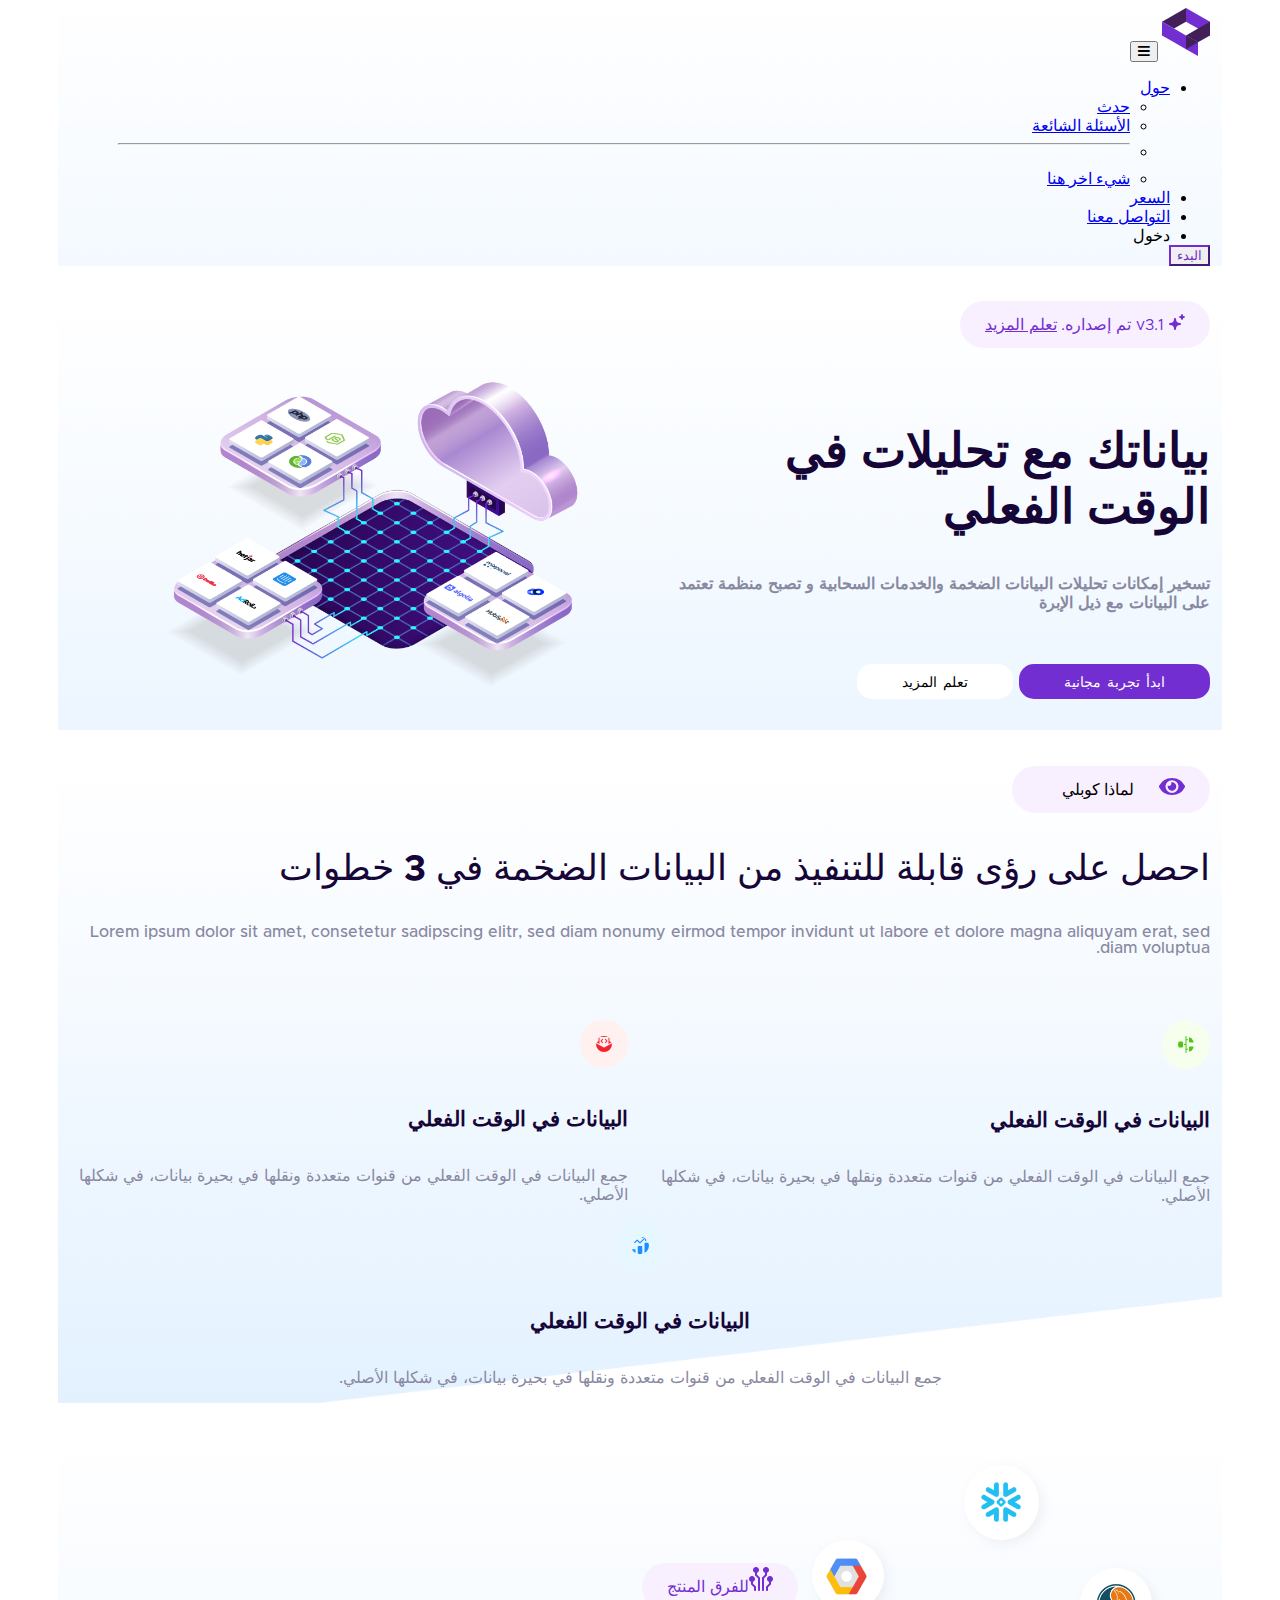
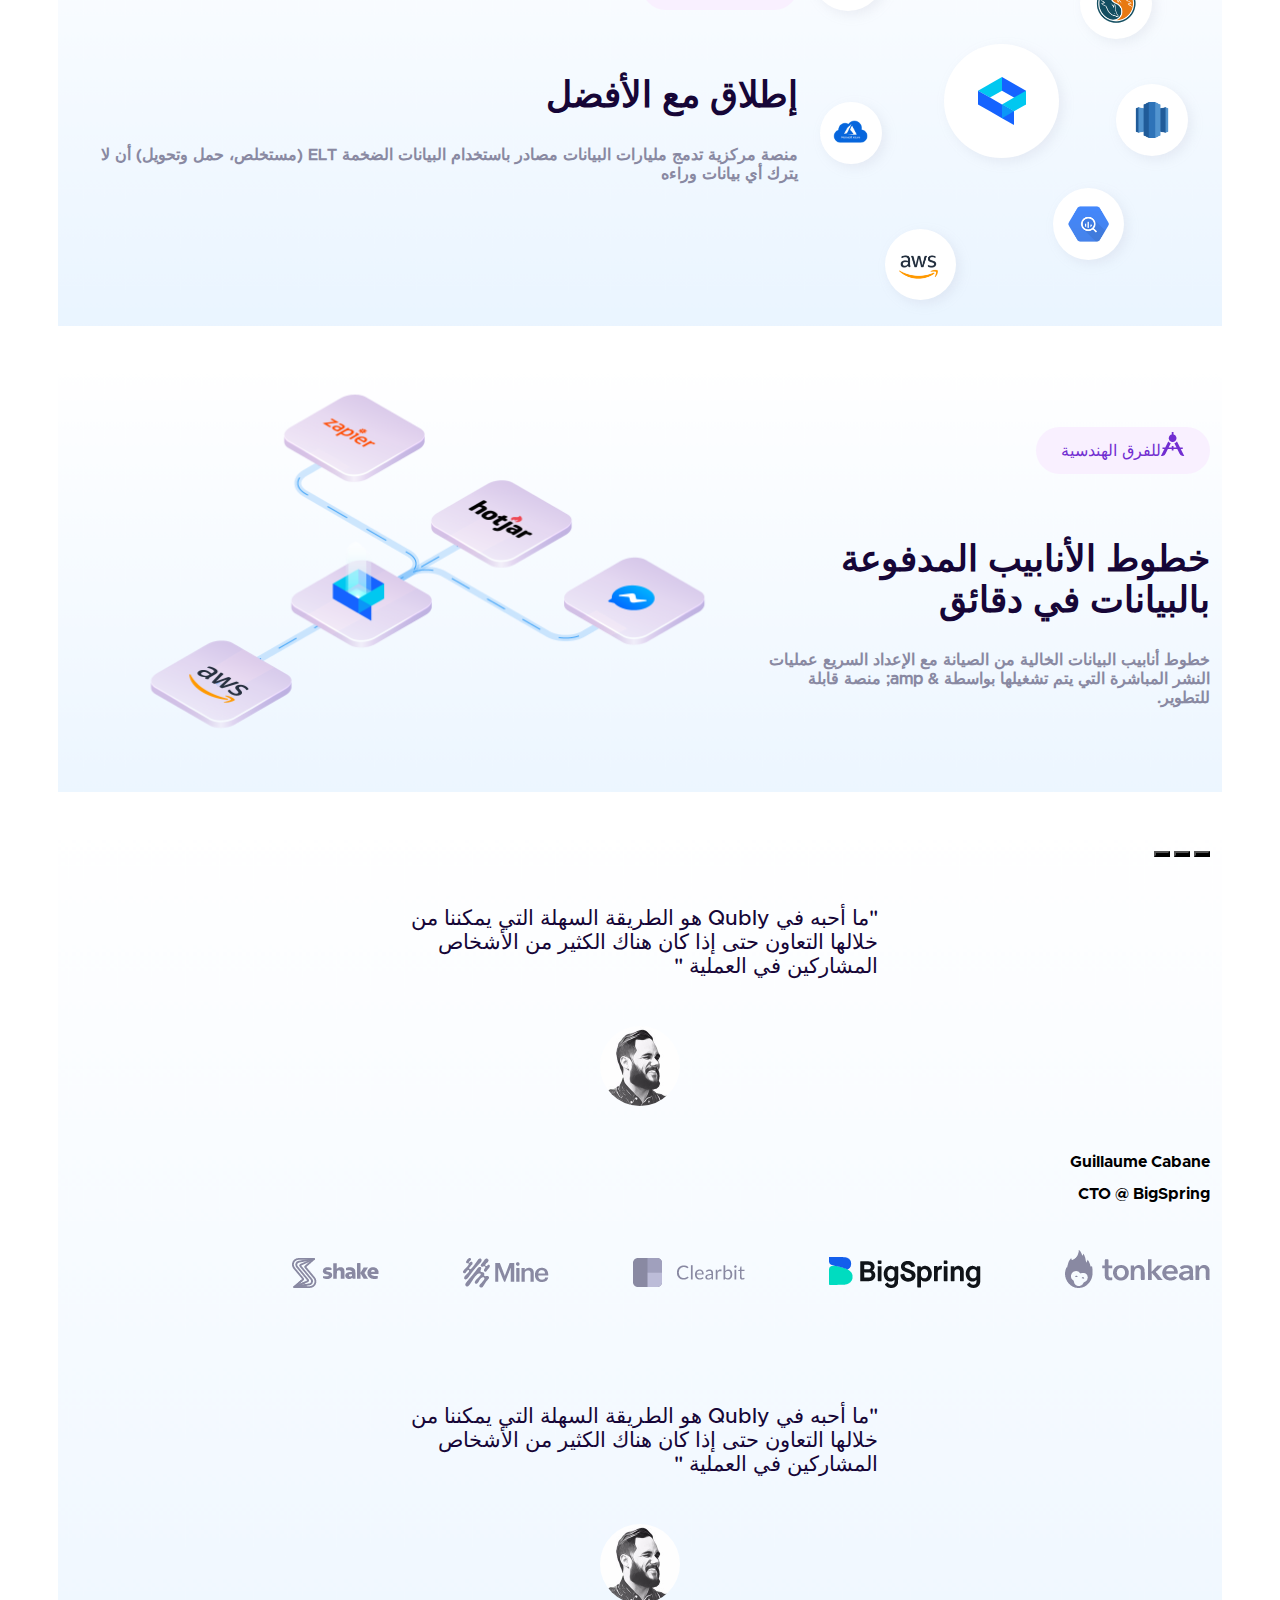
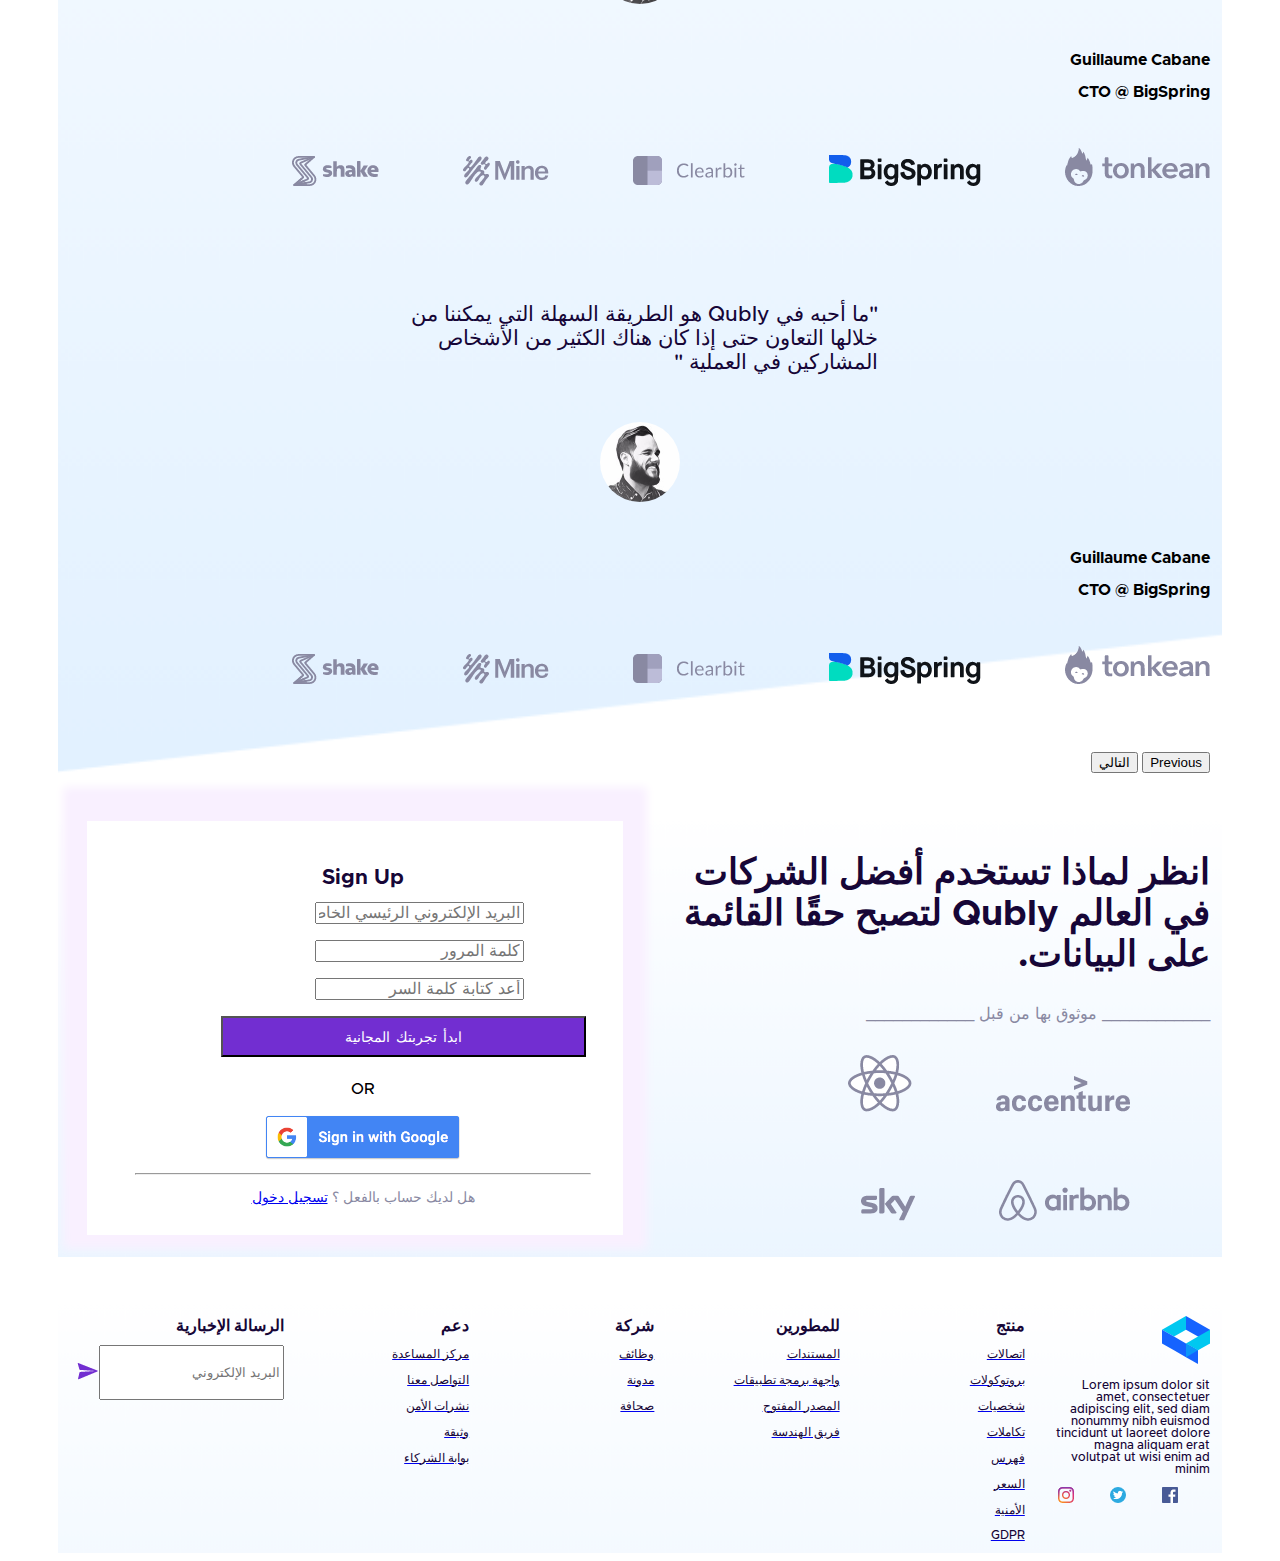
<file: Qubly-dirbbleR-to-L.html>
<!DOCTYPE html>
<html lang="ar">
  <head>
    <meta charset="UTF-8" />
    <meta http-equiv="X-UA-Compatible" content="IE=edge" />
    <meta name="viewport" content="width=device-width, initial-scale=1.0" />
    <!-- link bootstrap library -->
    <!-- <link rel="stylesheet" href="css/bootstrap.min.css"> -->
    <!-- CSS only -->
    <!-- direct link bootstrap library -->
    <link
      href="https://cdn.jsdelivr.net/npm/bootstrap@5.2.1/dist/css/bootstrap.min.css"
      rel="stylesheet"
      integrity="sha384-iYQeCzEYFbKjA/T2uDLTpkwGzCiq6soy8tYaI1GyVh/UjpbCx/TYkiZhlZB6+fzT"
      crossorigin="anonymous"
    />
    <!-- link animation library right to left -->
    <link rel="stylesheet" href="css/bootstrap-grid.rtl.min.css" />
    <!-- link font awesome library -->
    <link rel="stylesheet" href="css/all.min.css" />
    <!-- link style css -->
    <link rel="stylesheet" href="css/style.css" />
    <!-- link media css -->
    <link rel="stylesheet" href="css/media.css" />
    <title>Qubly_dirbble R to L</title>
  </head>
  <body dir="rtl">
    <nav class="mainnav navbar navbar-expand-lg sticky-top">
      <div class="container">
        <a class="navbar-brand" href="#"
          ><img src="img/Logo.png" class="img-fluid" alt=""
        /></a>
        <button
          class="navbar-toggler"
          type="button"
          data-bs-toggle="collapse"
          data-bs-target="#navbarSupportedContent"
          aria-controls="navbarSupportedContent"
          aria-expanded="false"
          aria-label="Toggle navigation"
        >
          <i class="fas fa-bars"></i>
        </button>
        <div class="collapse navbar-collapse" id="navbarSupportedContent">
          <ul class="navbar-nav ms-auto mb-2 mb-lg-0 pe-lg-5">
            <li class="nav-item dropdown">
              <a
                class="nav-link dropdown-toggle"
                href="#"
                role="button"
                data-bs-toggle="dropdown"
                aria-expanded="false"
              >
                حول
              </a>
              <ul class="dropdown-menu">
                <li><a class="dropdown-item" href="#">حدث</a></li>
                <li>
                  <a class="dropdown-item" href="according.html"
                    >الأسئلة الشائعة</a
                  >
                </li>
                <li><hr class="dropdown-divider" /></li>
                <li>
                  <a class="dropdown-item" href="#">شيء اخر هنا</a>
                </li>
              </ul>
            </li>
            <li class="nav-item">
              <a class="nav-link active" aria-current="page" href="#">السعر</a>
            </li>
            <li class="nav-item">
              <a class="nav-link" href="#">التواصل معنا</a>
            </li>

            <li class="nav-item">
              <a class="nav-link">دخول</a>
            </li>
          </ul>
          <button type="button" class="btn btn-outline-primary">البدء</button>
        </div>
      </div>
    </nav>
    <!-- headersection -->
    <div class="header-section">
      <!-- container -->
      <div class="container mt-5">
        <!-- button icon-version-link -->
        <div class="button-icon-version-link">
          <span class="icon-textversion-link"
            ><img src="img/img-star.svg" alt="img-star" /><span
              class="version-text"
            >
              v3.1 تم إصداره.</span
            >
            <a class="link-learn-more" href="#">تعلم المزيد</a>
          </span>
        </div>
        <!-- row -->
        <div class="row">
          <!-- the left column -->
          <div class="left-col col-md">
            <h2 class="title-info">بياناتك مع تحليلات في الوقت الفعلي</h2>
            <h4 class="description">
              تسخير إمكانات تحليلات البيانات الضخمة والخدمات السحابية و تصبح
              منظمة تعتمد على البيانات مع ذيل الإبرة
            </h4>
            <div class="button">
              <a class="btn-start-free" href="#">ابدأ تجربة مجانية</a>
              <a class="btn-learnmore" href="#">تعلم المزيد</a>
            </div>
          </div>
          <!-- the right column -->
          <div class="right-col col-md">
            <img src="img/308-03.png" alt="" />
          </div>
        </div>
      </div>
    </div>
    <!-- main header section -->
    <div class="main-header-section">
      <div class="container mt-5">
        <div class="button-text text-center">
          <div class="button-icon-text">
            <span class="icon-text">
              <img src="img/Icon awesome-eye.svg" alt="awesome-eye" /><span
                class="text"
                >لماذا كوبلي</span
              >
            </span>
          </div>
          <!-- the top row -->
          <div class="row mt-5">
            <p class="text-get">
              احصل على رؤى قابلة للتنفيذ من البيانات الضخمة في 3 خطوات
            </p>
          </div>
          <!-- the bottom row -->
          <div class="row">
            <p class="text-lorem">
              Lorem ipsum dolor sit amet, consetetur sadipscing elitr, sed diam
              nonumy eirmod tempor invidunt ut labore et dolore magna aliquyam
              erat, sed diam voluptua.
            </p>
          </div>
        </div>
        <!-- three boxes -->
        <div class="boxes">
          <!-- row -->
          <div class="row mt-5">
            <!-- the left col -->
            <div class="left-col col-4 col-sm-12 col-md-6 col-xxl-4">
              <!-- card section -->
              <div class="card-section">
                <img class="data-img" src="img/data-svg.svg" alt="data-svg" />
                <div class="card-body">
                  <h5 class="card-title">البيانات في الوقت الفعلي</h5>
                  <p class="card-text">
                    جمع البيانات في الوقت الفعلي من قنوات متعددة ونقلها في بحيرة
                    بيانات، في شكلها الأصلي.
                  </p>
                </div>
              </div>
            </div>
            <!-- the center col -->
            <div class="center-col col-4 col-sm-12 col-md-6 col-xxl-4">
              <!-- card section -->
              <div class="card-section">
                <img
                  class="power-img"
                  src="img/power-img.svg"
                  alt="power-img"
                />
                <div class="card-body">
                  <h5 class="card-title">البيانات في الوقت الفعلي</h5>
                  <p class="card-text">
                    جمع البيانات في الوقت الفعلي من قنوات متعددة ونقلها في بحيرة
                    بيانات، في شكلها الأصلي.
                  </p>
                </div>
              </div>
            </div>
            <!-- the right col -->
            <div class="right-col col-4 col-sm-12 col-md-12 col-xxl-4">
              <!-- card section -->
              <div class="card-section">
                <img
                  class="chart-img"
                  src="img/chart-img.svg"
                  alt="chart-img"
                />
                <div class="card-body">
                  <h5 class="card-title">البيانات في الوقت الفعلي</h5>
                  <p class="card-text">
                    جمع البيانات في الوقت الفعلي من قنوات متعددة ونقلها في بحيرة
                    بيانات، في شكلها الأصلي.
                  </p>
                </div>
              </div>
            </div>
          </div>
        </div>
      </div>
    </div>
    <!-- the third section -->
    <div class="the-third-section">
      <!-- container -->
      <div class="container mt-5">
        <!-- row -->
        <div class="row">
          <!-- box left right -->
          <div class="box-left-right">
            <!-- left col -->
            <div class="left-col">
              <img src="img/Logos.png" alt="Logos" />
            </div>
            <!-- right col -->
            <div class="right-col">
              <!-- button icon text -->
              <div class="button-icon-text pb-5">
                <span class="icon-text">
                  <img
                    src="img/electronic-circuit svg.png"
                    alt="electronic-circuit svg"
                  /><span class="text">للفرق المنتج</span>
                </span>
              </div>
              <!-- body box -->
              <div class="body-box">
                <div class="title-text">
                  <h2>إطلاق مع الأفضل</h2>
                </div>
                <div class="description-text">
                  <h5>
                    منصة مركزية تدمج مليارات البيانات مصادر باستخدام البيانات
                    الضخمة ELT (مستخلص، حمل وتحويل) أن لا يترك أي بيانات وراءه
                  </h5>
                </div>
              </div>
            </div>
          </div>
        </div>
      </div>
    </div>
    <!-- the fourth section -->
    <div class="the-fourth-section">
      <!-- container -->
      <div class="container mt-5">
        <!-- row -->
        <div class="row">
          <!-- box left right -->
          <div class="box-left-right">
            <!-- left col -->
            <div class="left-col">
              <!-- button icon text -->
              <div class="button-icon-text pb-5">
                <span class="icon-text">
                  <img
                    src="img/engneering-svg.png"
                    alt="electronic-circuit svg"
                  /><span class="text">للفرق الهندسية</span>
                </span>
              </div>
              <!-- body box -->
              <div class="body-box">
                <div class="title-text">
                  <h2>خطوط الأنابيب المدفوعة بالبيانات في دقائق</h2>
                </div>
                <div class="description-text">
                  <h5>
                    خطوط أنابيب البيانات الخالية من الصيانة مع الإعداد السريع
                    عمليات النشر المباشرة التي يتم تشغيلها بواسطة & amp; منصة
                    قابلة للتطوير.
                  </h5>
                </div>
              </div>
            </div>
            <!-- right col -->
            <div class="right-col">
              <img src="img/chart.png" alt="chart" />
            </div>
          </div>
        </div>
      </div>
    </div>
    <!-- the carousel section -->
    <div class="the-carousel-section">
      <!-- contaienr -->
      <div class="container mt-5">
        <div
          id="carouselExampleCaptions"
          class="carousel slide"
          data-bs-ride="false"
        >
          <div class="carousel-indicators">
            <button
              type="button"
              data-bs-target="#carouselExampleCaptions"
              data-bs-slide-to="0"
              class="active"
              aria-current="true"
              aria-label="Slide 1"
            ></button>
            <button
              type="button"
              data-bs-target="#carouselExampleCaptions"
              data-bs-slide-to="1"
              class="active"
              aria-label="Slide 2"
            ></button>
            <button
              type="button"
              data-bs-target="#carouselExampleCaptions"
              data-bs-slide-to="2"
              class="active"
              aria-label="Slide 3"
            ></button>
          </div>
          <div class="carousel-inner">
            <div class="carousel-item mt-5 active text-center">
              <p class="opinion col-lg-5 m-auto">
                "ما أحبه في Qubly هو الطريقة السهلة التي يمكننا من خلالها
                التعاون حتى إذا كان هناك الكثير من الأشخاص المشاركين في العملية
                "
              </p>
              <img
                src="img/person1.png"
                class="d-block m-auto mb-5 mt-5"
                alt="person1"
              />
              <p class="name">Guillaume Cabane</p>
              <p class="jop">CTO @ BigSpring</p>
              <div class="logos-img">
                <img class="image" src="img/Tonkean.png" alt="Tonkean" />
                <img class="image" src="img/BigSpring.png" alt="BigSpring" />
                <img class="image" src="img/Clearbit.png" alt="Clearbit" />
                <img class="image" src="img/Mine.png" alt="Mine" />
                <img class="image" src="img/Shake.png" alt="shake" />
              </div>
            </div>
            <div class="carousel-item mt-5 text-center">
              <p class="opinion col-lg-5 m-auto">
                "ما أحبه في Qubly هو الطريقة السهلة التي يمكننا من خلالها
                التعاون حتى إذا كان هناك الكثير من الأشخاص المشاركين في العملية
                "
              </p>
              <img
                src="img/person1.png"
                class="d-block m-auto mb-5 mt-5"
                alt="person1"
              />
              <p class="name">Guillaume Cabane</p>
              <p class="jop">CTO @ BigSpring</p>
              <div class="logos-img">
                <img class="image" src="img/Tonkean.png" alt="Tonkean" />
                <img class="image" src="img/BigSpring.png" alt="BigSpring" />
                <img class="image" src="img/Clearbit.png" alt="Clearbit" />
                <img class="image" src="img/Mine.png" alt="Mine" />
                <img class="image" src="img/Shake.png" alt="shake" />
              </div>
            </div>
            <div class="carousel-item mt-5 text-center">
              <p class="opinion col-lg-5 m-auto">
                "ما أحبه في Qubly هو الطريقة السهلة التي يمكننا من خلالها
                التعاون حتى إذا كان هناك الكثير من الأشخاص المشاركين في العملية
                "
              </p>
              <img
                src="img/person1.png"
                class="d-block m-auto mb-5 mt-5"
                alt="person1"
              />
              <p class="name">Guillaume Cabane</p>
              <p class="jop">CTO @ BigSpring</p>
              <div class="logos-img">
                <img class="image" src="img/Tonkean.png" alt="Tonkean" />
                <img class="image" src="img/BigSpring.png" alt="BigSpring" />
                <img class="image" src="img/Clearbit.png" alt="Clearbit" />
                <img class="image" src="img/Mine.png" alt="Mine" />
                <img class="image" src="img/Shake.png" alt="shake" />
              </div>
            </div>
          </div>
          <button
            class="carousel-control-prev"
            type="button"
            data-bs-target="#carouselExampleCaptions"
            data-bs-slide="prev"
          >
            <span class="carousel-control-prev-icon" aria-hidden="true"></span>
            <span class="visually-hidden">Previous</span>
          </button>
          <button
            class="carousel-control-next"
            type="button"
            data-bs-target="#carouselExampleCaptions"
            data-bs-slide="next"
          >
            <span class="carousel-control-next-icon" aria-hidden="true"></span>
            <span class="visually-hidden">التالي</span>
          </button>
        </div>
      </div>
    </div>
    <!-- the form section -->
    <div class="the-form-section">
      <!-- container -->
      <div class="container mt-5">
        <!-- row -->
        <div class="row">
          <!-- text and form -->
          <div class="text-form">
            <!-- left col -->
            <div class="left-col col-6">
              <!-- text see world -->
              <div class="text-seeworld">
                <h2>
                  انظر لماذا تستخدم أفضل الشركات في العالم Qubly لتصبح حقًا
                  القائمة على البيانات.
                </h2>
              </div>
              <!-- line and text -->
              <div class="line-text">
                <span>____________ موثوق بها من قبل ____________</span>
              </div>
              <!-- logo and images -->
              <div class="logo-images">
                <div>
                  <img src="img/accenture-4.png" alt="accenture-4" />
                  <img src="img/react.png" alt="react" />
                </div>
                <div>
                  <img src="img/airbnb.png" alt="airbnb" />
                  <img src="img/sky-4.png" alt="sky-4" />
                </div>
              </div>
            </div>
            <!-- right col -->
            <div class="right-col col-6">
              <!-- form -->
              <form>
                <!-- the title of form -->
                <div class="title-signup">
                  <h1>Sign Up</h1>
                </div>
                <!-- the first row row -->
                <div class="row mb-3">
                  <!-- col -->
                  <div class="col-sm-10">
                    <!-- input email -->
                    <input
                      type="email"
                      class="form-control"
                      id="inputEmail3"
                      placeholder="البريد الإلكتروني الرئيسي الخاص بك"
                    />
                  </div>
                </div>
                <!-- the second row -->
                <div class="row mb-3">
                  <!-- col -->
                  <div class="col-sm-10">
                    <!-- input password -->
                    <input
                      type="password"
                      class="form-control"
                      id="inputPassword3"
                      placeholder="كلمة المرور"
                    />
                  </div>
                </div>
                <!-- the third row -->
                <div class="row mb-3">
                  <!-- col -->
                  <div class="col-sm-10">
                    <!-- input re type password -->
                    <input
                      type="password"
                      class="form-control"
                      id="inputPassword3"
                      placeholder="أعد كتابة كلمة السر"
                    />
                  </div>
                </div>
                <!-- button start free -->
                <button
                  type="submit"
                  class="btn btn-primary"
                  style="margin-right: -5rem"
                >
                  ابدأ تجربتك المجانية
                </button>
                <p class="text-or">OR</p>
                <!-- button google -->
                <a href="#"><img src="img/btn-google.png" alt="" /></a>
                <hr />
                <!-- text and link log in -->
                <p class="text-aleady-have-account">
                  هل لديك حساب بالفعل ؟ <a href="#">تسجيل دخول</a>
                </p>
              </form>
            </div>
          </div>
        </div>
      </div>
    </div>

    <!-- footer section -->
    <footer>
      <!-- container -->
      <div class="container mt-5">
        <div class="row text-center">
          <div class="col-md col-lg col-xlg">
            <h1 class="title-cols">
              <img src="img/Logo-footer.png" alt="Logo-footer" />
            </h1>
            <p>
              Lorem ipsum dolor sit amet, consectetuer adipiscing elit, sed diam
              nonummy nibh euismod tincidunt ut laoreet dolore magna aliquam
              erat volutpat ut wisi enim ad minim
            </p>
            <span
              ><a href="https://www.facebook.com"
                ><img src="img/facebook-icon.png" alt="facebook-icon" /></a
            ></span>
            <span
              ><a href="https://www.twitter.com"
                ><img src="img/twitter-3.png" alt="twitter-3" /></a
            ></span>
            <span
              ><a href="https://www.instagram"
                ><img src="img/instagram-2016.png" alt="instagram-2016" /></a
            ></span>
          </div>
          <div class="col-md col-lg col-xlg">
            <h1 class="title-cols">منتج</h1>
            <a href="#"><p class="item-col">اتصالات</p></a>
            <a href="#"><p class="item-col">بروتوكولات</p></a>
            <a href="#"><p class="item-col">شخصيات</p></a>
            <a href="#"><p class="item-col">تكاملات</p></a>
            <a href="#"><p class="item-col">فهرس</p></a>
            <a href="#"><p class="item-col">السعر</p></a>
            <a href="#"><p class="item-col">الأمنية</p></a>
            <a href="#"><p class="item-col">GDPR</p></a>
          </div>
          <div class="col-md col-lg col-xlg">
            <h1 class="title-cols">للمطورين</h1>
            <a href="#"><p class="item-col">المستندات</p></a>
            <a href="#"><p class="item-col">واجهة برمجة تطبيقات</p></a>
            <a href="#"><p class="item-col">المصدر المفتوح</p></a>
            <a href="#"><p class="item-col">فريق الهندسة</p></a>
          </div>
          <div class="col-md col-lg col-xlg">
            <h1 class="title-cols">شركة</h1>
            <a href="#"><p class="item-col">وظائف</p></a>
            <a href="#"><p class="item-col">مدونة</p></a>
            <a href="#"><p class="item-col">صحافة</p></a>
          </div>
          <div class="col-md col-lg col-xlg">
            <h1 class="title-cols">دعم</h1>
            <a href="#"><p class="item-col">مركز المساعدة</p></a>
            <a href="#"><p class="item-col">التواصل معنا</p></a>
            <a href="#"><p class="item-col">نشرات الأمن</p></a>
            <a href="#"><p class="item-col">وثيقة</p></a>
            <a href="#"><p class="item-col">بوابة الشركاء</p></a>
          </div>
          <div class="col-md col-lg col-xlg">
            <h1 class="title-cols">الرسالة الإخبارية</h1>
            <div class="input-icon d-flex">
              <input
                type="email"
                class="form-control"
                id="exampleFormControlInput1"
                placeholder="البريد الإلكتروني"
              />
              <p><img src="img/icon-send.png" alt="" /></p>
            </div>
          </div>
        </div>
      </div>
    </footer>

    <!-- JavaScript Bundle with Popper -->
    <!-- direct link javascript library -->
    <script
      src="https://cdn.jsdelivr.net/npm/bootstrap@5.2.1/dist/js/bootstrap.bundle.min.js"
      integrity="sha384-u1OknCvxWvY5kfmNBILK2hRnQC3Pr17a+RTT6rIHI7NnikvbZlHgTPOOmMi466C8"
      crossorigin="anonymous"
    ></script>
  </body>
</html>
</file>
<file: css/style.css>
@font-face {
  font-family: Reqular;
  src: url(../font/Metropolis-Regular.otf);
}
@font-face {
  font-family: Bold;
  src: url(../font/Metropolis-Bold.otf);
}
@font-face {
  font-family: Medium;
  src: url(../font/Metropolis-Medium.otf);
}
@font-face {
  font-family: PierSans-Regular;
  src: url(../font/PierSans-Regular.otf);
}
/* container */
.container {
  background-image: url(../img/background-img.png);
  background-repeat: no-repeat;
  background-size: cover;
}
/* navbar */
.navbar-toggler:focus {
  box-shadow: none;
}
.btn-outline-primary {
  border-color: #722ed1;
  color: #722ed1;
}
.mainnav .container .collapse .navbar-nav .nav-item .nav-link:hover {
  color: red;
}
.mainnav .container .collapse .btn:hover,
.mainnav .container .collapse .btn:focus {
  background-color: red;
  color: white;
  transform: translate(20px, 10px);
  transition-delay: 0s;
}
.container .navbar-brand,
.img {
  animation-name: example;
  animation-iteration-count: infinite;
  animation-duration: 2s;
}
@keyframes example {
  50% {
    transform: translateY(10px);
  }
}
/* header section */
.header-section .container .button-icon-version-link .icon-textversion-link {
  background-color: #f9f0ff;
  padding: 15px 25px;
  border-radius: 45px;
}
.header-section .container .button-icon-version-link .version-text {
  font-family: Reqular;
  font-size: 1rem;
  color: #722ed1;
}
.header-section .container .button-icon-version-link .link-learn-more {
  font-family: Reqular;
  font-size: 1rem;
  color: #722ed1;
}
.header-section .container .row .left-col {
  padding-top: 3rem;
}
.header-section .container .row .left-col .title-info {
  font-family: Bold;
  font-size: 3rem;
  color: #160637;
}
.header-section .container .row .left-col .description {
  font-family: Medium;
  font-size: 1rem;
  color: #8989a2;
}
.header-section .container .row .left-col .button {
  font-family: PierSans-Regular;
  font-size: 0.875rem;
  padding: 2.5rem 0rem;
}
.header-section .container .row .left-col .button a {
  text-decoration: none;
}
.header-section .container .row .left-col .button .btn-start-free {
  color: #ffffff;
  background-color: #722ed1;
  padding: 9px 45px;
  border-radius: 15px;
}
.header-section .container .row .left-col .button .btn-start-free:hover {
  background-color: #fff;
  color: #722ed1;
}
.header-section .container .row .left-col .button .btn-learnmore {
  color: #000000;
  background-color: #ffffff;
  padding: 9px 45px;
  border-radius: 15px;
}
.header-section .container .row .left-col .button .btn-learnmore:hover {
  background-color: black;
  color: #fff;
}
/* main header section */
.main-header-section .container .boxes .row {
  display: flex;
}
.main-header-section .container .button-text .button-icon-text span {
  background-color: #f9f0ff;
  padding: 15px 25px;
  border-radius: 45px;
}
.main-header-section .container .button-text .row .text-get {
  font-family: Bold;
  font-size: 2.25rem;
  color: #160637;
}
.main-header-section .container .button-text .row .text-lorem {
  font-family: Medium;
  font-size: 1rem;
  color: #8989a2;
}
.main-header-section .container .boxes .row .left-col .card-section .data-img {
  background-color: #f6ffed;
  border-radius: 50%;
  padding: 1rem 1rem;
}
.main-header-section
  .container
  .boxes
  .row
  .center-col
  .card-section
  .power-img {
  background-color: #fff1f0;
  border-radius: 50%;
  padding: 1rem 1rem;
}
.main-header-section
  .container
  .boxes
  .row
  .right-col
  .card-section
  .chart-img {
  background-color: #e6f7ff;
  border-radius: 50%;
  padding: 1rem 1rem;
}
.main-header-section
  .container
  .boxes
  .row
  .left-col
  .card-section
  .card-body
  .card-title {
  font-family: Bold;
  font-size: 21px;
  color: #160637;
}
.main-header-section
  .container
  .boxes
  .row
  .left-col
  .card-section
  .card-body
  .card-text {
  font-family: Medium;
  font-size: 1rem;
  color: #8989a2;
}
.main-header-section
  .container
  .boxes
  .row
  .center-col
  .card-section
  .card-body
  .card-title {
  font-family: Bold;
  font-size: 21px;
  color: #160637;
}
.main-header-section
  .container
  .boxes
  .row
  .center-col
  .card-section
  .card-body
  .card-text {
  font-family: Medium;
  font-size: 1rem;
  color: #8989a2;
}
.main-header-section
  .container
  .boxes
  .row
  .right-col
  .card-section
  .card-body
  .card-title {
  font-family: Bold;
  font-size: 21px;
  color: #160637;
}
.main-header-section
  .container
  .boxes
  .row
  .right-col
  .card-section
  .card-body
  .card-text {
  font-family: Medium;
  font-size: 1rem;
  color: #8989a2;
}
/* the third section */
.the-third-section .container .row .right-col .button-icon-text .icon-text {
  background-color: #f9f0ff;
  padding: 15px 25px;
  border-radius: 45px;
  color: #b171db;
}
.the-third-section .container .row .box-left-right {
  display: flex;
  align-items: center;
}
.the-third-section
  .container
  .row
  .box-left-right
  .right-col
  .button-icon-text
  .icon-text
  .text {
  font-family: Medium;
  font-size: 1rem;
  color: #722ed1;
}
.the-third-section
  .container
  .row
  .box-left-right
  .right-col
  .body-box
  .title-text
  h2 {
  font-family: Bold;
  font-size: 2.25rem;
  color: #160637;
}
.the-third-section
  .container
  .row
  .box-left-right
  .right-col
  .body-box
  .description-text
  h5 {
  font-family: Medium;
  font-size: 1rem;
  color: #8989a2;
}
/* the fourth section */
.the-fourth-section .container .row .box-left-right {
  display: flex;
  align-items: center;
}
.the-fourth-section .container .row .left-col .button-icon-text .icon-text {
  background-color: #f9f0ff;
  padding: 15px 25px;
  border-radius: 45px;
}
.the-fourth-section
  .container
  .row
  .left-col
  .button-icon-text
  .icon-text
  .text {
  font-family: Medium;
  font-size: 1rem;
  color: #722ed1;
}
.the-fourth-section
  .container
  .row
  .box-left-right
  .left-col
  .body-box
  .title-text
  h2 {
  font-family: Bold;
  font-size: 2.25rem;
  color: #160637;
}
.the-fourth-section
  .container
  .row
  .box-left-right
  .left-col
  .body-box
  .description-text
  h5 {
  font-family: Medium;
  font-size: 1rem;
  color: #8989a2;
}
/* the carousel section */
.carousel-control-prev-icon {
  background-color: black;
}
.carousel-control-next-icon {
  background-color: black;
}
.carousel-indicators .active {
  background-color: #000000;
}
.the-carousel-section
  .container
  .carousel
  .carousel-inner
  .carousel-item
  .opinion {
  font-family: Medium;
  font-size: 21px;
  color: #160637;
}
.the-carousel-section .container .carousel .carousel-inner .carousel-item .name,
.the-carousel-section .container .carousel .carousel-inner .carousel-item .jop {
  font-family: Bold;
  font-size: 1rem;
  color: #000000;
}
.the-carousel-section
  .container
  .carousel
  .carousel-inner
  .carousel-item
  .image {
  padding: 2rem 0rem 4rem 5rem;
}
/* the form section */
.the-form-section .container .row .left-col .text-seeworld h2 {
  font-family: Bold;
  font-size: 2.25rem;
  color: #160637;
}
.the-form-section .container .row .left-col .line-text span {
  font-family: Medium;
  font-size: 1rem;
  color: #8989a2;
}
.the-form-section .container .row .left-col .logo-images img {
  padding: 2rem 5rem 2rem 0rem;
}
.the-form-section .container .row .text-form {
  display: flex;
  justify-content: space-around;
}
form {
  width: 80%;
  margin: auto;
  text-align: center;
  background-color: #ffffff;
  padding: 2rem 2rem 1rem 3rem;
  box-shadow: 0px -10px 9px 24px #f9f0ff;
}
.the-form-section .container .row .text-form .right-col form input {
  margin-left: 2rem;
  align-items: center;
  font-family: Medium;
  font-size: 1rem;
  color: #8989a2;
}
.the-form-section .container .row .text-form .title-signup h1 {
  font-family: Bold;
  font-size: 21px;
  color: #160637;
}
.the-form-section .container .row .text-form .right-col form .btn {
  padding: 10px 7.625rem;
  margin-right: 0.0625rem;
  color: #ffffff;
  background-color: #722ed1;
  font-family: PierSans-Regular;
  font-size: 14px;
}
.the-form-section .container .row .text-form .right-col form .text-or {
  font-family: Medium;
  font-size: 1rem;
  color: #000000;
  margin-top: 1.5rem;
}
.the-form-section
  .container
  .row
  .text-form
  .right-col
  form
  .text-aleady-have-account {
  font-family: Medium;
  font-size: 14px;
  color: #8989a2;
}
.the-form-section
  .container
  .row
  .text-form
  .right-col
  form
  .text-aleady-have-account
  a {
  font-family: Medium;
  font-size: 14px;
}
/* the footer section */
footer .container .row .col-md span a {
  padding-right: 2rem;
}
footer .container .row .col-md p {
  font-family: Medium;
  font-size: 12px;
  color: #160637;
}
footer .container .row .col-md .title-cols {
  font-family: Bold;
  font-size: 1rem;
  color: #160637;
}
</file>
<file: css/media.css>
/*  Extra small devices (portrait phones, less than 576px) */
@media (max-width: 575.98px) {
  body {
    width: 100%;
  }
  .header-section .container {
    text-align: center;
  }
  .main-header-section .container .boxes .row {
    justify-content: center;
    align-items: center;
    flex-direction: column;
    text-align: center;
  }
  .main-header-section .container .boxes .row .left-col,
  .main-header-section .container .boxes .row .center-col,
  .main-header-section .container .boxes .row .right-col {
    width: 100%;
  }
  .the-third-section .container .row .box-left-right {
    display: block;
    justify-content: center;
    align-items: center;
    flex-direction: column;
    text-align: center;
  }
  .the-fourth-section .container .row .box-left-right {
    display: block;
    justify-content: center;
    align-items: center;
    flex-direction: column;
    text-align: center;
  }
  .the-fourth-section .container .row .box-left-right .right-col img {
    width: 75%;
  }
  .the-form-section .container .row .text-form {
    display: block;
    justify-content: center;
    align-items: center;
    flex-direction: column;
    text-align: center;
  }
  .the-form-section .container .row .text-form .left-col {
    width: 100%;
  }
  .col-6 {
    width: 100%;
  }
  form {
    width: 90%;
    padding: 2rem 4rem;
    margin-left: 2rem;
  }
  .the-form-section .container .row .text-form .right-col form input {
    margin-left: 0;
    width: 100%;
  }
  .the-carousel-section
    .container
    .carousel
    .carousel-inner
    .carousel-item
    .logos-img {
    padding-right: 7rem;
    padding-top: 3rem;
  }
  footer .container .row .col-md {
    display: none;
  }
}
/*  Small devices (landscape phones, 576px and up) */
@media (min-width: 576px) and (max-width: 767.98px) {
  body {
    width: 100%;
  }
  .header-section .container {
    text-align: center;
  }
  .main-header-section .container .boxes .row {
    justify-content: center;
    align-items: center;
    flex-direction: column;
    text-align: center;
  }
  .main-header-section .container .boxes .row .left-col,
  .main-header-section .container .boxes .row .center-col,
  .main-header-section .container .boxes .row .right-col {
    width: 100%;
  }
  .the-third-section .container .row .box-left-right {
    display: block;
    justify-content: center;
    align-items: center;
    flex-direction: column;
    text-align: center;
  }
  .the-fourth-section .container .row .box-left-right {
    display: block;
    justify-content: center;
    align-items: center;
    flex-direction: column;
    text-align: center;
  }
  .the-fourth-section .container .row .box-left-right .right-col img {
    width: 75%;
  }
  .the-form-section .container .row .text-form {
    display: block;
    justify-content: center;
    align-items: center;
    flex-direction: column;
    text-align: center;
  }
  .the-form-section .container .row .text-form .left-col {
    width: 100%;
  }
  .col-6 {
    width: 100%;
  }
  form {
    width: 100%;
    padding: 2rem 4rem;
    margin-left: 0rem;
  }
  .the-form-section .container .row .text-form .right-col form input {
    margin-left: 0;
    width: 100%;
  }
  .the-form-section .container .row .text-form .right-col form .btn {
    padding: 8px 6rem;
    margin-right: 4rem;
  }
  .the-form-section .container .row .text-form .right-col form .title-signup,
  .the-form-section .container .row .text-form .right-col form .text-or,
  .the-form-section .container .row .text-form .right-col form a img {
    margin-right: 5rem;
  }
}
/* Medium devices (tablets, 768px and up) */
@media (min-width: 768px) and (max-width: 991.98px) {
  body {
    width: 100%;
  }
  .header-section .container {
    text-align: center;
  }
  .main-header-section .container .boxes .row .right-col {
    text-align: center;
  }
  .the-third-section .container .row .box-left-right {
    display: block;
    justify-content: center;
    align-items: center;
    flex-direction: column;
    text-align: center;
  }
  .the-fourth-section .container .row .box-left-right {
    display: block;
    justify-content: center;
    align-items: center;
    flex-direction: column;
    text-align: center;
  }
  .the-fourth-section .container .row .box-left-right .right-col img {
    width: 100%;
  }
  .the-form-section .container .row .text-form {
    display: block;
    justify-content: center;
    align-items: center;
    flex-direction: column;
    text-align: center;
  }
  .the-form-section .container .row .text-form .left-col {
    width: 100%;
  }
  .col-6 {
    width: 100%;
  }
  form {
    width: 100%;
    padding: 2rem 4rem;
    margin-left: 0rem;
  }
  .the-form-section .container .row .text-form .right-col form input {
    width: 100%;
  }
  .the-form-section .container .row .text-form .right-col form .btn {
    padding: 8px 11.5rem;
    margin-right: 3rem;
  }
  .the-form-section .container .row .text-form .right-col form .title-signup,
  .the-form-section .container .row .text-form .right-col form .text-or,
  .the-form-section .container .row .text-form .right-col form a img {
    margin-right: 5rem;
  }
}
/* Large devices (desktops, 992px and up) */
@media (min-width: 992px) and (max-width: 1199.98px) {
  body {
    width: 100%;
  }
  .main-header-section .container .boxes .row .right-col {
    text-align: center;
  }
  .the-fourth-section .container .row .box-left-right .right-col img {
    width: 100%;
  }
  .the-form-section .container .row .text-form {
    display: block;
    justify-content: center;
    align-items: center;
    flex-direction: column;
    text-align: center;
  }
  .the-form-section .container .row .text-form .left-col {
    width: 100%;
  }
  .col-6 {
    width: 100%;
  }
  form {
    width: 100%;
    padding: 2rem 4rem;
    margin-left: 0rem;
  }
  .the-form-section .container .row .text-form .right-col form input {
    width: 100%;
  }
  .the-form-section .container .row .text-form .right-col form .btn {
    padding: 8px 17.5rem;
    margin-right: 5rem;
  }
  .the-form-section .container .row .text-form .right-col form .title-signup,
  .the-form-section .container .row .text-form .right-col form .text-or,
  .the-form-section .container .row .text-form .right-col form a img {
    margin-right: 5rem;
  }
}
/* Extra large devices (large desktops, 1200px and up) */
@media (min-width: 1200px) {
  body {
    width: 100%;
  }
  .main-header-section .container .boxes .row .right-col {
    text-align: center;
  }
}
</file>
<file: css/cssanimation.min.css>
/**
 * cssanimation.css
 * Current Version: 1.0.3
 * https://www.cssanimatio.io
 * Created and maintained by: Pavel
 * Find me at: https://www.linkedin.com/in/yesiamrocks/
 * Email: hello@cssanimation.io
 * Github: https://github.com/yesiamrocks/cssanimation.io
 * Title: A CSS Animation Library for Developers and Ninjas
 * Copyright (c) 2017 Pavel
 * License: cssanimation.io is licensed under the MIT license
 **/
 .open,.wipe{margin:0 auto;overflow:hidden}.open,.typing,.wipe{overflow:hidden}.cssanimation,.cssanimation span{-webkit-animation-duration:1s;animation-duration:1s;-webkit-animation-fill-mode:both;animation-fill-mode:both}.cssanimation span{display:inline-block}.infinite{-webkit-animation-iteration-count:infinite!important;animation-iteration-count:infinite!important}.hu__hu__{-webkit-animation:hu__hu__ infinite 2s ease-in-out;animation:hu__hu__ infinite 2s ease-in-out}@-webkit-keyframes hu__hu__{50%{-webkit-transform:translateY(30px);transform:translateY(30px)}}@keyframes hu__hu__{50%{-webkit-transform:translateY(30px);transform:translateY(30px)}}.leSnake span{-webkit-animation:leSnake 1.5s ease-in-out;animation:leSnake 1.5s ease-in-out;-webkit-animation-iteration-count:infinite;animation-iteration-count:infinite}@-webkit-keyframes leSnake{from,to{-webkit-transform:translateY(0);transform:translateY(0)}50%{-webkit-transform:translateY(30px);transform:translateY(30px)}}@keyframes leSnake{from,to{-webkit-transform:translateY(0);transform:translateY(0)}50%{-webkit-transform:translateY(30px);transform:translateY(30px)}}.lePeek span{-webkit-animation-name:lePeek;animation-name:lePeek}@-webkit-keyframes lePeek{25%{-webkit-transform:rotateX(30deg) translateY(10px) rotate(-13deg);transform:rotateX(30deg) translateY(10px) rotate(-13deg)}50%{-webkit-transform:translateY(-22px) rotate(3deg) scale(1.1);transform:translateY(-22px) rotate(3deg) scale(1.1)}}@keyframes lePeek{25%{-webkit-transform:rotateX(30deg) translateY(10px) rotate(-13deg);transform:rotateX(30deg) translateY(10px) rotate(-13deg)}50%{-webkit-transform:translateY(-22px) rotate(3deg) scale(1.1);transform:translateY(-22px) rotate(3deg) scale(1.1)}}.effect3d{-webkit-animation-name:effect3d;animation-name:effect3d}@-webkit-keyframes effect3d{to{text-shadow:0 1px 0 #ccc,0 2px 0 #c9c9c9,0 3px 0 #bbb,0 4px 0 #b9b9b9,0 5px 0 #aaa,0 6px 1px rgba(0,0,0,.1),0 0 5px rgba(0,0,0,.1),0 1px 3px rgba(0,0,0,.3),0 3px 5px rgba(0,0,0,.2),0 5px 10px rgba(0,0,0,.25),0 10px 10px rgba(0,0,0,.2),0 20px 20px rgba(0,0,0,.15)}}@keyframes effect3d{to{text-shadow:0 1px 0 #ccc,0 2px 0 #c9c9c9,0 3px 0 #bbb,0 4px 0 #b9b9b9,0 5px 0 #aaa,0 6px 1px rgba(0,0,0,.1),0 0 5px rgba(0,0,0,.1),0 1px 3px rgba(0,0,0,.3),0 3px 5px rgba(0,0,0,.2),0 5px 10px rgba(0,0,0,.25),0 10px 10px rgba(0,0,0,.2),0 20px 20px rgba(0,0,0,.15)}}.leRainDrop span{-webkit-animation-name:leRainDrop;animation-name:leRainDrop;-webkit-animation-iteration-count:infinite;animation-iteration-count:infinite}@-webkit-keyframes leRainDrop{0%,100%,25%,55%,75%,87%,97%{-webkit-transform:scaleX(1);transform:scaleX(1)}26%,56%,76%{-webkit-transform:scaleX(1.3) scaleY(.8);transform:scaleX(1.3) scaleY(.8)}31%,61%,81%{-webkit-transform:scaleX(.8) scaleY(1.2);transform:scaleX(.8) scaleY(1.2)}76%,88%{-webkit-transform:scaleX(1.2);transform:scaleX(1.2)}98%{-webkit-transform:scaleX(1.1);transform:scaleX(1.1)}}@keyframes leRainDrop{0%,100%,25%,55%,75%,87%,97%{-webkit-transform:scaleX(1);transform:scaleX(1)}26%,56%,76%{-webkit-transform:scaleX(1.3) scaleY(.8);transform:scaleX(1.3) scaleY(.8)}31%,61%,81%{-webkit-transform:scaleX(.8) scaleY(1.2);transform:scaleX(.8) scaleY(1.2)}76%,88%{-webkit-transform:scaleX(1.2);transform:scaleX(1.2)}98%{-webkit-transform:scaleX(1.1);transform:scaleX(1.1)}}.pepe{-webkit-animation-name:pepe;animation-name:pepe;-webkit-animation-iteration-count:infinite;animation-iteration-count:infinite}@-webkit-keyframes pepe{33%,66%,from,to{-webkit-transform:rotate(4deg);transform:rotate(4deg)}16%,50%,83%{-webkit-transform:rotate(-4deg);transform:rotate(-4deg)}}@keyframes pepe{33%,66%,from,to{-webkit-transform:rotate(4deg);transform:rotate(4deg)}16%,50%,83%{-webkit-transform:rotate(-4deg);transform:rotate(-4deg)}}.leWaterWave span{-webkit-animation:leWaterWave .2s linear infinite;animation:leWaterWave .2s linear infinite}@-webkit-keyframes leWaterWave{50%{-webkit-transform:skewY(1deg) skewX(-1deg) scale(1.06);transform:skewY(1deg) skewX(-1deg) scale(1.06)}}@keyframes leWaterWave{50%{-webkit-transform:skewY(1deg) skewX(-1deg) scale(1.06);transform:skewY(1deg) skewX(-1deg) scale(1.06)}}.lightning{-webkit-animation-name:lightning;animation-name:lightning}@-webkit-keyframes lightning{50%,from,to{opacity:1}25%,75%{opacity:0}}@keyframes lightning{50%,from,to{opacity:1}25%,75%{opacity:0}}.leJoltZoom span{-webkit-animation-name:leJoltZoom;animation-name:leJoltZoom}@-webkit-keyframes leJoltZoom{10%{font-size:140%}40%{font-size:80%}100%{font-size:100%}}@keyframes leJoltZoom{10%{font-size:140%}40%{font-size:80%}100%{font-size:100%}}.typing{width:473px;white-space:nowrap;border-right:2px solid #7E2EA0;-webkit-animation:typing 2s steps(12,end),cursor .2s steps(12,end) infinite;animation:typing 2s steps(12,end),cursor .2s steps(12,end) infinite}.electricity,.leSkateX span{-webkit-animation-iteration-count:infinite}@-webkit-keyframes typing{from{width:0}}@keyframes typing{from{width:0}}@-webkit-keyframes cursor{50%{border-color:transparent}}@keyframes cursor{50%{border-color:transparent}}.electricity{-webkit-animation-name:electricity;animation-name:electricity;animation-iteration-count:infinite}@-webkit-keyframes electricity{37%,48%,67%,72%,80%,85%,93%,96%,from{-webkit-transform:translateY(30px);transform:translateY(30px)}12%,20%,28%,4%,52%,56%,60%,64%,88%{-webkit-transform:translateY(10px);transform:translateY(10px)}16%,24%,32%,40%,44%,8%{-webkit-transform:translateY(5px);transform:translateY(5px)}76%,to{-webkit-transform:translateY(40px);transform:translateY(40px)}}@keyframes electricity{37%,48%,67%,72%,80%,85%,93%,96%,from{-webkit-transform:translateY(30px);transform:translateY(30px)}12%,20%,28%,4%,52%,56%,60%,64%,88%{-webkit-transform:translateY(10px);transform:translateY(10px)}16%,24%,32%,40%,44%,8%{-webkit-transform:translateY(5px);transform:translateY(5px)}76%,to{-webkit-transform:translateY(40px);transform:translateY(40px)}}.wipe{width:473px;display:-webkit-inline-box;display:-ms-inline-flexbox;display:inline-flex;-webkit-animation-name:wipe;animation-name:wipe}@-webkit-keyframes wipe{to{width:0}}@keyframes wipe{to{width:0}}.open{width:473px;display:-webkit-inline-box;display:-ms-inline-flexbox;display:inline-flex;-webkit-animation-name:open;animation-name:open}@-webkit-keyframes open{from{width:0}}@keyframes open{from{width:0}}.leMagnify span{-webkit-animation-name:leMagnify;animation-name:leMagnify}@-webkit-keyframes leMagnify{50%{-webkit-transform:scale(1.8);transform:scale(1.8);letter-spacing:26px}}@keyframes leMagnify{50%{-webkit-transform:scale(1.8);transform:scale(1.8);letter-spacing:26px}}.leBeat span{-webkit-animation-name:leBeat;animation-name:leBeat}@-webkit-keyframes leBeat{14%,42%{-webkit-transform:scale(1.3);transform:scale(1.3)}28%,70%{-webkit-transform:scale(1);transform:scale(1)}}@keyframes leBeat{14%,42%{-webkit-transform:scale(1.3);transform:scale(1.3)}28%,70%{-webkit-transform:scale(1);transform:scale(1)}}.leFadeIn span{-webkit-animation-name:leFadeIn;animation-name:leFadeIn}@-webkit-keyframes leFadeIn{from{opacity:0}to{opacity:1}}@keyframes leFadeIn{from{opacity:0}to{opacity:1}}.leFadeInLeft span{-webkit-animation-name:leFadeInLeft;animation-name:leFadeInLeft}@-webkit-keyframes leFadeInLeft{from{opacity:0;-webkit-transform:translateX(-60px);transform:translateX(-60px)}to{opacity:1}}@keyframes leFadeInLeft{from{opacity:0;-webkit-transform:translateX(-60px);transform:translateX(-60px)}to{opacity:1}}.leFadeInRight span{-webkit-animation-name:leFadeInRight;animation-name:leFadeInRight}@-webkit-keyframes leFadeInRight{from{opacity:0;-webkit-transform:translateX(60px);transform:translateX(60px)}to{opacity:1}}@keyframes leFadeInRight{from{opacity:0;-webkit-transform:translateX(60px);transform:translateX(60px)}to{opacity:1}}.leFadeInTop span{-webkit-animation-name:leFadeInTop;animation-name:leFadeInTop}@-webkit-keyframes leFadeInTop{from{opacity:0;-webkit-transform:translateY(-100%);transform:translateY(-100%)}to{opacity:1}}@keyframes leFadeInTop{from{opacity:0;-webkit-transform:translateY(-100%);transform:translateY(-100%)}to{opacity:1}}.leFadeInBottom span{-webkit-animation-name:leFadeInBottom;animation-name:leFadeInBottom}@-webkit-keyframes leFadeInBottom{from{opacity:0;-webkit-transform:translateY(100%);transform:translateY(100%)}to{opacity:1}}@keyframes leFadeInBottom{from{opacity:0;-webkit-transform:translateY(100%);transform:translateY(100%)}to{opacity:1}}.leFadeOut span{-webkit-animation-name:leFadeOut;animation-name:leFadeOut}@-webkit-keyframes leFadeOut{to{opacity:0}}@keyframes leFadeOut{to{opacity:0}}.leFadeOutLeft span{-webkit-animation-name:leFadeOutLeft;animation-name:leFadeOutLeft}@-webkit-keyframes leFadeOutLeft{from{opacity:1}to{opacity:0;-webkit-transform:translateX(-60px);transform:translateX(-60px)}}@keyframes leFadeOutLeft{from{opacity:1}to{opacity:0;-webkit-transform:translateX(-60px);transform:translateX(-60px)}}.leFadeOutRight span{-webkit-animation-name:leFadeOutRight;animation-name:leFadeOutRight}@-webkit-keyframes leFadeOutRight{from{opacity:1}to{opacity:0;-webkit-transform:translateX(60px);transform:translateX(60px)}}@keyframes leFadeOutRight{from{opacity:1}to{opacity:0;-webkit-transform:translateX(60px);transform:translateX(60px)}}.leFadeOutTop span{-webkit-animation-name:leFadeOutTop;animation-name:leFadeOutTop}@-webkit-keyframes leFadeOutTop{from{opacity:1}to{opacity:0;-webkit-transform:translateY(-100%);transform:translateY(-100%)}}@keyframes leFadeOutTop{from{opacity:1}to{opacity:0;-webkit-transform:translateY(-100%);transform:translateY(-100%)}}.leFadeOutBottom span{-webkit-animation-name:leFadeOutBottom;animation-name:leFadeOutBottom}@-webkit-keyframes leFadeOutBottom{from{opacity:1}to{opacity:0;-webkit-transform:translateY(100%);transform:translateY(100%)}}@keyframes leFadeOutBottom{from{opacity:1}to{opacity:0;-webkit-transform:translateY(100%);transform:translateY(100%)}}.leMovingBackFromRight span{-webkit-animation-name:leMovingBackFromRight;animation-name:leMovingBackFromRight;-webkit-transform-origin:bottom;transform-origin:bottom}@-webkit-keyframes leMovingBackFromRight{40%{-webkit-transform:rotate(45deg);transform:rotate(45deg)}100%{-webkit-transform:rotate(0);transform:rotate(0);-webkit-animation-timing-function:cubic-bezier(0,.9,.7,1.45);animation-timing-function:cubic-bezier(0,.9,.7,1.45)}}@keyframes leMovingBackFromRight{40%{-webkit-transform:rotate(45deg);transform:rotate(45deg)}100%{-webkit-transform:rotate(0);transform:rotate(0);-webkit-animation-timing-function:cubic-bezier(0,.9,.7,1.45);animation-timing-function:cubic-bezier(0,.9,.7,1.45)}}.leMovingBackFromLeft span{-webkit-animation-name:leMovingBackFromLeft;animation-name:leMovingBackFromLeft;-webkit-transform-origin:bottom;transform-origin:bottom}@-webkit-keyframes leMovingBackFromLeft{40%{-webkit-transform:rotate(-45deg);transform:rotate(-45deg)}100%{-webkit-transform:rotate(0);transform:rotate(0);-webkit-animation-timing-function:cubic-bezier(0,.9,.7,1.45);animation-timing-function:cubic-bezier(0,.9,.7,1.45)}}@keyframes leMovingBackFromLeft{40%{-webkit-transform:rotate(-45deg);transform:rotate(-45deg)}100%{-webkit-transform:rotate(0);transform:rotate(0);-webkit-animation-timing-function:cubic-bezier(0,.9,.7,1.45);animation-timing-function:cubic-bezier(0,.9,.7,1.45)}}.leKickOutBehind span{-webkit-animation-name:leKickOutFront;animation-name:leKickOutFront;-webkit-transform-origin:top;transform-origin:top}@-webkit-keyframes leKickOutFront{40%{-webkit-transform:rotate(45deg);transform:rotate(45deg)}100%{-webkit-transform:rotate(0);transform:rotate(0);-webkit-animation-timing-function:cubic-bezier(0,.9,.7,1.45);animation-timing-function:cubic-bezier(0,.9,.7,1.45)}}@keyframes leKickOutFront{40%{-webkit-transform:rotate(45deg);transform:rotate(45deg)}100%{-webkit-transform:rotate(0);transform:rotate(0);-webkit-animation-timing-function:cubic-bezier(0,.9,.7,1.45);animation-timing-function:cubic-bezier(0,.9,.7,1.45)}}.leKickOutFront span{-webkit-animation-name:leKickOutBehind;animation-name:leKickOutBehind;-webkit-transform-origin:top;transform-origin:top}@-webkit-keyframes leKickOutBehind{40%{-webkit-transform:rotate(-45deg);transform:rotate(-45deg)}100%{-webkit-transform:rotate(0);transform:rotate(0);-webkit-animation-timing-function:cubic-bezier(0,.9,.7,1.45);animation-timing-function:cubic-bezier(0,.9,.7,1.45)}}@keyframes leKickOutBehind{40%{-webkit-transform:rotate(-45deg);transform:rotate(-45deg)}100%{-webkit-transform:rotate(0);transform:rotate(0);-webkit-animation-timing-function:cubic-bezier(0,.9,.7,1.45);animation-timing-function:cubic-bezier(0,.9,.7,1.45)}}.leSkateX span{-webkit-animation-name:leScaleX;animation-name:leScaleX;animation-iteration-count:infinite}.leSkateXY span,.leSkateY span{-webkit-animation-iteration-count:infinite}@-webkit-keyframes leScaleX{50%{-webkit-transform:scaleX(.4);transform:scaleX(.4)}}@keyframes leScaleX{50%{-webkit-transform:scaleX(.4);transform:scaleX(.4)}}.leSkateY span{-webkit-animation-name:leSkateY;animation-name:leSkateY;animation-iteration-count:infinite}@-webkit-keyframes leSkateY{50%{-webkit-transform:scaleY(.4);transform:scaleY(.4)}}@keyframes leSkateY{50%{-webkit-transform:scaleY(.4);transform:scaleY(.4)}}.leSkateXY span{-webkit-animation-name:leSkateXY;animation-name:leSkateXY;animation-iteration-count:infinite;-webkit-animation-duration:1.5s;animation-duration:1.5s}@-webkit-keyframes leSkateXY{25%{-webkit-transform:scale3d(1,.4,0);transform:scale3d(1,.4,0)}50%{-webkit-transform:scale3d(.4,.4,1);transform:scale3d(.4,.4,1)}75%{-webkit-transform:scale3d(.4,1,1);transform:scale3d(.4,1,1)}}@keyframes leSkateXY{25%{-webkit-transform:scale3d(1,.4,0);transform:scale3d(1,.4,0)}50%{-webkit-transform:scale3d(.4,.4,1);transform:scale3d(.4,.4,1)}75%{-webkit-transform:scale3d(.4,1,1);transform:scale3d(.4,1,1)}}.leScaleXIn span{-webkit-animation-name:leScaleXIn;animation-name:leScaleXIn}@-webkit-keyframes leScaleXIn{from{-webkit-transform:perspective(400px) rotateX(90deg);transform:perspective(400px) rotateX(90deg);opacity:0}50%{opacity:1}}@keyframes leScaleXIn{from{-webkit-transform:perspective(400px) rotateX(90deg);transform:perspective(400px) rotateX(90deg);opacity:0}50%{opacity:1}}.leScaleXOut span{-webkit-animation-name:leScaleXOut;animation-name:leScaleXOut}@-webkit-keyframes leScaleXOut{to{-webkit-transform:perspective(400px) rotateX(90deg);transform:perspective(400px) rotateX(90deg);opacity:0}from{opacity:1}}@keyframes leScaleXOut{to{-webkit-transform:perspective(400px) rotateX(90deg);transform:perspective(400px) rotateX(90deg);opacity:0}from{opacity:1}}.leScaleYIn span{-webkit-animation-name:leScaleYIn;animation-name:leScaleYIn}@-webkit-keyframes leScaleYIn{from{-webkit-transform:perspective(400px) rotateY(90deg);transform:perspective(400px) rotateY(90deg);opacity:0}50%{opacity:1}}@keyframes leScaleYIn{from{-webkit-transform:perspective(400px) rotateY(90deg);transform:perspective(400px) rotateY(90deg);opacity:0}50%{opacity:1}}.leScaleYOut span{-webkit-animation-name:leScaleYOut;animation-name:leScaleYOut}@-webkit-keyframes leScaleYOut{to{-webkit-transform:perspective(400px) rotateY(90deg);transform:perspective(400px) rotateY(90deg);opacity:0}from{opacity:1}}@keyframes leScaleYOut{to{-webkit-transform:perspective(400px) rotateY(90deg);transform:perspective(400px) rotateY(90deg);opacity:0}from{opacity:1}}.leJump span{-webkit-animation-name:leJump;animation-name:leJump;-webkit-animation-iteration-count:infinite;animation-iteration-count:infinite}@-webkit-keyframes leJump{to{-webkit-transform:translateY(-20px);transform:translateY(-20px)}}@keyframes leJump{to{-webkit-transform:translateY(-20px);transform:translateY(-20px)}}.leAboundTop span{-webkit-animation-name:leAboundTop;animation-name:leAboundTop}@-webkit-keyframes leAboundTop{50%{-webkit-transform:translateY(-100px);transform:translateY(-100px);-webkit-animation-timing-function:ease-in;animation-timing-function:ease-in}}@keyframes leAboundTop{50%{-webkit-transform:translateY(-100px);transform:translateY(-100px);-webkit-animation-timing-function:ease-in;animation-timing-function:ease-in}}.leAboundBottom span{-webkit-animation-name:leAboundBottom;animation-name:leAboundBottom}@-webkit-keyframes leAboundBottom{50%{-webkit-transform:translateY(100px);transform:translateY(100px);-webkit-animation-timing-function:ease-in;animation-timing-function:ease-in}}@keyframes leAboundBottom{50%{-webkit-transform:translateY(100px);transform:translateY(100px);-webkit-animation-timing-function:ease-in;animation-timing-function:ease-in}}.leAboundLeft span{-webkit-animation-name:leAboundLeft;animation-name:leAboundLeft}@-webkit-keyframes leAboundLeft{50%{-webkit-transform:translateX(-100px);transform:translateX(-100px);-webkit-animation-timing-function:ease-in;animation-timing-function:ease-in}}@keyframes leAboundLeft{50%{-webkit-transform:translateX(-100px);transform:translateX(-100px);-webkit-animation-timing-function:ease-in;animation-timing-function:ease-in}}.leAboundRight span{-webkit-animation-name:leAboundRight;animation-name:leAboundRight}@-webkit-keyframes leAboundRight{50%{-webkit-transform:translateX(100px);transform:translateX(100px);-webkit-animation-timing-function:ease-in;animation-timing-function:ease-in}}@keyframes leAboundRight{50%{-webkit-transform:translateX(100px);transform:translateX(100px);-webkit-animation-timing-function:ease-in;animation-timing-function:ease-in}}.leFlyInTop span{-webkit-animation-name:leFlyInTop;animation-name:leFlyInTop}@-webkit-keyframes leFlyInTop{0%{-webkit-transform:translate(0,-80px);transform:translate(0,-80px);opacity:0}50%{-webkit-transform:translate(10px,50px);transform:translate(10px,50px);-webkit-animation-timing-function:ease-in-out;animation-timing-function:ease-in-out}}@keyframes leFlyInTop{0%{-webkit-transform:translate(0,-80px);transform:translate(0,-80px);opacity:0}50%{-webkit-transform:translate(10px,50px);transform:translate(10px,50px);-webkit-animation-timing-function:ease-in-out;animation-timing-function:ease-in-out}}.leFlyInLeft span{-webkit-animation-name:leFlyInLeft;animation-name:leFlyInLeft;-webkit-animation-timing-function:ease-in-out;animation-timing-function:ease-in-out}.leFlyInRight span,.leFlyOutLeft span{-webkit-animation-timing-function:ease-in-out}@-webkit-keyframes leFlyInLeft{0%{-webkit-transform:translate(-40px,0);transform:translate(-40px,0);opacity:0}50%{-webkit-transform:translate(40px,0);transform:translate(40px,0)}}@keyframes leFlyInLeft{0%{-webkit-transform:translate(-40px,0);transform:translate(-40px,0);opacity:0}50%{-webkit-transform:translate(40px,0);transform:translate(40px,0)}}.leFlyInRight span{-webkit-animation-name:leFlyInRight;animation-name:leFlyInRight;animation-timing-function:ease-in-out}@-webkit-keyframes leFlyInRight{0%{-webkit-transform:translate(40px,0);transform:translate(40px,0);opacity:0}50%{-webkit-transform:translate(-40px,0);transform:translate(-40px,0)}}@keyframes leFlyInRight{0%{-webkit-transform:translate(40px,0);transform:translate(40px,0);opacity:0}50%{-webkit-transform:translate(-40px,0);transform:translate(-40px,0)}}.leFlyInBottom span{-webkit-animation-name:leFlyInBottom;animation-name:leFlyInBottom}@-webkit-keyframes leFlyInBottom{0%{-webkit-transform:translate(0,80px);transform:translate(0,80px);opacity:0}50%{-webkit-transform:translate(10px,-50px);transform:translate(10px,-50px);-webkit-animation-timing-function:ease-in-out;animation-timing-function:ease-in-out}}@keyframes leFlyInBottom{0%{-webkit-transform:translate(0,80px);transform:translate(0,80px);opacity:0}50%{-webkit-transform:translate(10px,-50px);transform:translate(10px,-50px);-webkit-animation-timing-function:ease-in-out;animation-timing-function:ease-in-out}}.leFlyOutTop span{-webkit-animation-name:leFlyOutTop;animation-name:leFlyOutTop}@-webkit-keyframes leFlyOutTop{50%{-webkit-transform:translate(0,50px);transform:translate(0,50px)}to{-webkit-transform:translate(0,-100px);transform:translate(0,-100px);opacity:0}}@keyframes leFlyOutTop{50%{-webkit-transform:translate(0,50px);transform:translate(0,50px)}to{-webkit-transform:translate(0,-100px);transform:translate(0,-100px);opacity:0}}.leFlyOutLeft span{-webkit-animation-name:leFlyOutLeft;animation-name:leFlyOutLeft;animation-timing-function:ease-in-out}@-webkit-keyframes leFlyOutLeft{50%{-webkit-transform:translate(40px,0);transform:translate(40px,0)}to{-webkit-transform:translate(-100px,0);transform:translate(-100px,0);opacity:0}}@keyframes leFlyOutLeft{50%{-webkit-transform:translate(40px,0);transform:translate(40px,0)}to{-webkit-transform:translate(-100px,0);transform:translate(-100px,0);opacity:0}}.leFlyOutRight span{-webkit-animation-name:leFlyOutRight;animation-name:leFlyOutRight;-webkit-animation-timing-function:ease-in-out;animation-timing-function:ease-in-out}@-webkit-keyframes leFlyOutRight{50%{-webkit-transform:translate(-40px,0);transform:translate(-40px,0)}to{-webkit-transform:translate(100px,0);transform:translate(100px,0);opacity:0}}@keyframes leFlyOutRight{50%{-webkit-transform:translate(-40px,0);transform:translate(-40px,0)}to{-webkit-transform:translate(100px,0);transform:translate(100px,0);opacity:0}}.leFlyOutBottom span{-webkit-animation-name:leFlyOutBottom;animation-name:leFlyOutBottom}@-webkit-keyframes leFlyOutBottom{50%{-webkit-transform:translate(0,-40px);transform:translate(0,-40px)}to{-webkit-transform:translate(0,100px);transform:translate(0,100px);opacity:0}}@keyframes leFlyOutBottom{50%{-webkit-transform:translate(0,-40px);transform:translate(0,-40px)}to{-webkit-transform:translate(0,100px);transform:translate(0,100px);opacity:0}}.leDoorCloseLeft span{-webkit-animation-name:leDoorCloseLeft;animation-name:leDoorCloseLeft}@-webkit-keyframes leDoorCloseLeft{from,to{-webkit-transform:perspective(400px);transform:perspective(400px);-webkit-transform-origin:left;transform-origin:left}from{-webkit-transform:rotateY(90deg);transform:rotateY(90deg);opacity:0}to{opacity:1}}@keyframes leDoorCloseLeft{from,to{-webkit-transform:perspective(400px);transform:perspective(400px);-webkit-transform-origin:left;transform-origin:left}from{-webkit-transform:rotateY(90deg);transform:rotateY(90deg);opacity:0}to{opacity:1}}.leDoorOpenRight span{-webkit-animation-name:leDoorOpenRight;animation-name:leDoorOpenRight}@-webkit-keyframes leDoorOpenRight{from,to{-webkit-transform:perspective(400px);transform:perspective(400px);-webkit-transform-origin:left;transform-origin:left}to{-webkit-transform:rotateY(90deg);transform:rotateY(90deg);opacity:0}}@keyframes leDoorOpenRight{from,to{-webkit-transform:perspective(400px);transform:perspective(400px);-webkit-transform-origin:left;transform-origin:left}to{-webkit-transform:rotateY(90deg);transform:rotateY(90deg);opacity:0}}.leDoorCloseRight span{-webkit-animation-name:leDoorCloseRight;animation-name:leDoorCloseRight}@-webkit-keyframes leDoorCloseRight{from,to{-webkit-transform:perspective(400px);transform:perspective(400px);-webkit-transform-origin:right;transform-origin:right}from{-webkit-transform:rotateY(-90deg);transform:rotateY(-90deg);opacity:0}to{opacity:1}}@keyframes leDoorCloseRight{from,to{-webkit-transform:perspective(400px);transform:perspective(400px);-webkit-transform-origin:right;transform-origin:right}from{-webkit-transform:rotateY(-90deg);transform:rotateY(-90deg);opacity:0}to{opacity:1}}.leDoorOpenLeft span{-webkit-animation-name:leDoorOpenLeft;animation-name:leDoorOpenLeft}@-webkit-keyframes leDoorOpenLeft{from,to{-webkit-transform:perspective(400px);transform:perspective(400px);-webkit-transform-origin:right;transform-origin:right}to{-webkit-transform:rotateY(-90deg);transform:rotateY(-90deg);opacity:0}}@keyframes leDoorOpenLeft{from,to{-webkit-transform:perspective(400px);transform:perspective(400px);-webkit-transform-origin:right;transform-origin:right}to{-webkit-transform:rotateY(-90deg);transform:rotateY(-90deg);opacity:0}}.leHangAndDropLeft span{-webkit-animation-name:leHangAndDropLeft;animation-name:leHangAndDropLeft}@-webkit-keyframes leHangAndDropLeft{from{-webkit-transform-origin:left;transform-origin:left}50%{-webkit-transform:rotate(100deg);transform:rotate(100deg);-webkit-transform-origin:left;transform-origin:left}60%{-webkit-transform:rotate(90deg);transform:rotate(90deg);-webkit-transform-origin:left;transform-origin:left}to{-webkit-transform:translateY(800px) rotate(70deg);transform:translateY(800px) rotate(70deg);-webkit-transform-origin:left;transform-origin:left}}@keyframes leHangAndDropLeft{from{-webkit-transform-origin:left;transform-origin:left}50%{-webkit-transform:rotate(100deg);transform:rotate(100deg);-webkit-transform-origin:left;transform-origin:left}60%{-webkit-transform:rotate(90deg);transform:rotate(90deg);-webkit-transform-origin:left;transform-origin:left}to{-webkit-transform:translateY(800px) rotate(70deg);transform:translateY(800px) rotate(70deg);-webkit-transform-origin:left;transform-origin:left}}.leHangAndDropRight span{-webkit-animation-name:leHangAndDropRight;animation-name:leHangAndDropRight}@-webkit-keyframes leHangAndDropRight{from{-webkit-transform-origin:right;transform-origin:right}50%{-webkit-transform:rotate(-100deg);transform:rotate(-100deg);-webkit-transform-origin:right;transform-origin:right}60%{-webkit-transform:rotate(-90deg);transform:rotate(-90deg);-webkit-transform-origin:right;transform-origin:right}to{-webkit-transform:translateY(800px) rotate(-70deg);transform:translateY(800px) rotate(-70deg);-webkit-transform-origin:right;transform-origin:right}}@keyframes leHangAndDropRight{from{-webkit-transform-origin:right;transform-origin:right}50%{-webkit-transform:rotate(-100deg);transform:rotate(-100deg);-webkit-transform-origin:right;transform-origin:right}60%{-webkit-transform:rotate(-90deg);transform:rotate(-90deg);-webkit-transform-origin:right;transform-origin:right}to{-webkit-transform:translateY(800px) rotate(-70deg);transform:translateY(800px) rotate(-70deg);-webkit-transform-origin:right;transform-origin:right}}.leRencontre span{-webkit-animation:leRencontre .4s;animation:leRencontre .4s;-webkit-animation-iteration-count:infinite;animation-iteration-count:infinite}.leHorizontalShake span,.lePulseShake span{-webkit-animation-iteration-count:infinite}@-webkit-keyframes leRencontre{0%,100%,33%{-webkit-transform-origin:bottom;transform-origin:bottom;-webkit-animation-timing-function:cubic-bezier(.17,.67,.79,1.83);animation-timing-function:cubic-bezier(.17,.67,.79,1.83)}33%{-webkit-transform:translateY(-2px) rotate(-3deg);transform:translateY(-2px) rotate(-3deg)}66%{-webkit-transform:translateY(2px) rotate(3deg);transform:translateY(2px) rotate(3deg)}}@keyframes leRencontre{0%,100%,33%{-webkit-transform-origin:bottom;transform-origin:bottom;-webkit-animation-timing-function:cubic-bezier(.17,.67,.79,1.83);animation-timing-function:cubic-bezier(.17,.67,.79,1.83)}33%{-webkit-transform:translateY(-2px) rotate(-3deg);transform:translateY(-2px) rotate(-3deg)}66%{-webkit-transform:translateY(2px) rotate(3deg);transform:translateY(2px) rotate(3deg)}}.lePulseShake span{-webkit-animation-name:lePulseShake;animation-name:lePulseShake;animation-iteration-count:infinite}@-webkit-keyframes lePulseShake{90%{-webkit-transform:scale(1);transform:scale(1)}92%{-webkit-transform:scale(1.2);transform:scale(1.2)}96%{-webkit-transform:scale(1,1);transform:scale(1,1)}98%{-webkit-transform:scale(1.1);transform:scale(1.1)}}@keyframes lePulseShake{90%{-webkit-transform:scale(1);transform:scale(1)}92%{-webkit-transform:scale(1.2);transform:scale(1.2)}96%{-webkit-transform:scale(1,1);transform:scale(1,1)}98%{-webkit-transform:scale(1.1);transform:scale(1.1)}}.leHorizontalShake span{-webkit-animation-name:leHorizontalShake;animation-name:leHorizontalShake;animation-iteration-count:infinite}.leMadMax span,.leVerticalShake span{-webkit-animation-iteration-count:infinite}@-webkit-keyframes leHorizontalShake{12%,21%,3%,30%,39%,48%,57%,65%,74%,92%{-webkit-transform:translateX(5px);transform:translateX(5px)}15%,24%,33%,42%,51%,6%,60%,68%,77%,86%,95%{-webkit-transform:translateX(3px);transform:translateX(3px)}18%,27%,36%,45%,54%,63%,71%,80%,89%,9%,98%{-webkit-transform:translateX(-5px);transform:translateX(-5px)}}@keyframes leHorizontalShake{12%,21%,3%,30%,39%,48%,57%,65%,74%,92%{-webkit-transform:translateX(5px);transform:translateX(5px)}15%,24%,33%,42%,51%,6%,60%,68%,77%,86%,95%{-webkit-transform:translateX(3px);transform:translateX(3px)}18%,27%,36%,45%,54%,63%,71%,80%,89%,9%,98%{-webkit-transform:translateX(-5px);transform:translateX(-5px)}}.leVerticalShake span{-webkit-animation-name:leVerticalShake;animation-name:leVerticalShake;animation-iteration-count:infinite}@-webkit-keyframes leVerticalShake{12%,21%,3%,30%,39%,48%,57%,65%,74%,83%,92%{-webkit-transform:translateY(5px);transform:translateY(5px)}15%,24%,33%,42%,51%,6%,60%,68%,77%,86%,95%{-webkit-transform:translateY(3px);transform:translateY(3px)}18%,27%,36%,45%,54%,63%,71%,80%,89%,9%,98%{-webkit-transform:translateY(-5px);transform:translateY(-5px)}}@keyframes leVerticalShake{12%,21%,3%,30%,39%,48%,57%,65%,74%,83%,92%{-webkit-transform:translateY(5px);transform:translateY(5px)}15%,24%,33%,42%,51%,6%,60%,68%,77%,86%,95%{-webkit-transform:translateY(3px);transform:translateY(3px)}18%,27%,36%,45%,54%,63%,71%,80%,89%,9%,98%{-webkit-transform:translateY(-5px);transform:translateY(-5px)}}.leMadMax span{-webkit-animation-name:leMadMax;animation-name:leMadMax;animation-iteration-count:infinite}@-webkit-keyframes leMadMax{12%,21%,3%,30%,39%,48%,57%,65%,74%,83%,92%{-webkit-transform:translateY(5px) scale(1.1);transform:translateY(5px) scale(1.1)}15%,24%,33%,42%,51%,6%,60%,68%,77%,86%,95%{-webkit-transform:translateY(3px) scale(.8);transform:translateY(3px) scale(.8)}18%,27%,36%,45%,54%,63%,71%,80%,89%,9%,98%{-webkit-transform:translateY(-5px) scale(1.1);transform:translateY(-5px) scale(1.1)}}@keyframes leMadMax{12%,21%,3%,30%,39%,48%,57%,65%,74%,83%,92%{-webkit-transform:translateY(5px) scale(1.1);transform:translateY(5px) scale(1.1)}15%,24%,33%,42%,51%,6%,60%,68%,77%,86%,95%{-webkit-transform:translateY(3px) scale(.8);transform:translateY(3px) scale(.8)}18%,27%,36%,45%,54%,63%,71%,80%,89%,9%,98%{-webkit-transform:translateY(-5px) scale(1.1);transform:translateY(-5px) scale(1.1)}}.leHorizontalTremble span{-webkit-animation-name:leHorizontalTremble;animation-name:leHorizontalTremble;-webkit-animation-iteration-count:infinite;animation-iteration-count:infinite}@-webkit-keyframes leHorizontalTremble{21%,3%,39%,57%,74%,92%{-webkit-transform:translateX(5px);transform:translateX(5px)}24%,42%,6%,60%,77%,95%{-webkit-transform:translateX(3px);transform:translateX(3px)}27%,45%,63%,80%,9%,98%{-webkit-transform:translateX(-5px);transform:translateX(-5px)}}@keyframes leHorizontalTremble{21%,3%,39%,57%,74%,92%{-webkit-transform:translateX(5px);transform:translateX(5px)}24%,42%,6%,60%,77%,95%{-webkit-transform:translateX(3px);transform:translateX(3px)}27%,45%,63%,80%,9%,98%{-webkit-transform:translateX(-5px);transform:translateX(-5px)}}.leVerticalTremble span{-webkit-animation-name:leVerticalTremble;animation-name:leVerticalTremble;-webkit-animation-iteration-count:infinite;animation-iteration-count:infinite}@-webkit-keyframes leVerticalTremble{21%,3%,39%,57%,74%,92%{-webkit-transform:translateY(5px);transform:translateY(5px)}24%,42%,6%,60%,77%,95%{-webkit-transform:translateY(3px);transform:translateY(3px)}27%,45%,63%,80%,9%,98%{-webkit-transform:translateY(-5px);transform:translateY(-5px)}}@keyframes leVerticalTremble{21%,3%,39%,57%,74%,92%{-webkit-transform:translateY(5px);transform:translateY(5px)}24%,42%,6%,60%,77%,95%{-webkit-transform:translateY(3px);transform:translateY(3px)}27%,45%,63%,80%,9%,98%{-webkit-transform:translateY(-5px);transform:translateY(-5px)}}.leCrazyCool span{-webkit-animation-name:leCrazyCool;animation-name:leCrazyCool;-webkit-animation-iteration-count:infinite;animation-iteration-count:infinite}@-webkit-keyframes leCrazyCool{21%,3%,39%,57%,74%,92%{-webkit-transform:translateY(5px) scale(1.1);transform:translateY(5px) scale(1.1)}24%,42%,6%,60%,77%,95%{-webkit-transform:translateY(3px) scale(.8);transform:translateY(3px) scale(.8)}27%,45%,63%,80%,9%,98%{-webkit-transform:translateY(-5px) scale(1.1);transform:translateY(-5px) scale(1.1)}}@keyframes leCrazyCool{21%,3%,39%,57%,74%,92%{-webkit-transform:translateY(5px) scale(1.1);transform:translateY(5px) scale(1.1)}24%,42%,6%,60%,77%,95%{-webkit-transform:translateY(3px) scale(.8);transform:translateY(3px) scale(.8)}27%,45%,63%,80%,9%,98%{-webkit-transform:translateY(-5px) scale(1.1);transform:translateY(-5px) scale(1.1)}}.leVibration span{-webkit-animation:leVibration .1s linear infinite;animation:leVibration .1s linear infinite}.heartbeatFast,.heartbeatSlow{-webkit-animation-iteration-count:infinite}@-webkit-keyframes leVibration{50%{-webkit-transform:skewY(1deg) skewX(-1deg) scale(1.06);transform:skewY(1deg) skewX(-1deg) scale(1.06)}}@keyframes leVibration{50%{-webkit-transform:skewY(1deg) skewX(-1deg) scale(1.06);transform:skewY(1deg) skewX(-1deg) scale(1.06)}}.lePushReleaseFrom span{-webkit-animation-name:lePushReleaseFrom;animation-name:lePushReleaseFrom}@-webkit-keyframes lePushReleaseFrom{from{-webkit-transform:scale(3,3);transform:scale(3,3);opacity:0}50%{-webkit-transform:scale(.5,.5);transform:scale(.5,.5)}}@keyframes lePushReleaseFrom{from{-webkit-transform:scale(3,3);transform:scale(3,3);opacity:0}50%{-webkit-transform:scale(.5,.5);transform:scale(.5,.5)}}.lePushReleaseFromLeft span{-webkit-animation-name:lePushReleaseFromLeft;animation-name:lePushReleaseFromLeft}@-webkit-keyframes lePushReleaseFromLeft{from{-webkit-transform:translateX(-100%);transform:translateX(-100%);opacity:0}30%{-webkit-transform:translateX(100px);transform:translateX(100px)}}@keyframes lePushReleaseFromLeft{from{-webkit-transform:translateX(-100%);transform:translateX(-100%);opacity:0}30%{-webkit-transform:translateX(100px);transform:translateX(100px)}}.lePushReleaseFromTop span{-webkit-animation-name:lePushReleaseFromTop;animation-name:lePushReleaseFromTop}@-webkit-keyframes lePushReleaseFromTop{from{-webkit-transform:translateY(-100%);transform:translateY(-100%);opacity:0}30%{-webkit-transform:translateY(100px);transform:translateY(100px)}}@keyframes lePushReleaseFromTop{from{-webkit-transform:translateY(-100%);transform:translateY(-100%);opacity:0}30%{-webkit-transform:translateY(100px);transform:translateY(100px)}}.lePushReleaseFromBottom span{-webkit-animation-name:lePushReleaseFromBottom;animation-name:lePushReleaseFromBottom}@-webkit-keyframes lePushReleaseFromBottom{from{-webkit-transform:translateY(100%);transform:translateY(100%);opacity:0}30%{-webkit-transform:translateY(-100px);transform:translateY(-100px)}}@keyframes lePushReleaseFromBottom{from{-webkit-transform:translateY(100%);transform:translateY(100%);opacity:0}30%{-webkit-transform:translateY(-100px);transform:translateY(-100px)}}.lePushReleaseTo span{-webkit-animation-name:lePushReleaseTo;animation-name:lePushReleaseTo}@-webkit-keyframes lePushReleaseTo{30%{-webkit-transform:scale(.5,.5);transform:scale(.5,.5)}to{-webkit-transform:scale(5,5);transform:scale(5,5);opacity:0}}@keyframes lePushReleaseTo{30%{-webkit-transform:scale(.5,.5);transform:scale(.5,.5)}to{-webkit-transform:scale(5,5);transform:scale(5,5);opacity:0}}.lePushReleaseToTop span{-webkit-animation-name:lePushReleaseToTop;animation-name:lePushReleaseToTop}@-webkit-keyframes lePushReleaseToTop{30%{-webkit-transform:translateY(100px);transform:translateY(100px)}to{-webkit-transform:translateY(-100%);transform:translateY(-100%);opacity:0}}@keyframes lePushReleaseToTop{30%{-webkit-transform:translateY(100px);transform:translateY(100px)}to{-webkit-transform:translateY(-100%);transform:translateY(-100%);opacity:0}}.lePushReleaseToBottom span{-webkit-animation-name:lePushReleaseToBottom;animation-name:lePushReleaseToBottom}@-webkit-keyframes lePushReleaseToBottom{30%{-webkit-transform:translateY(-100px);transform:translateY(-100px)}to{-webkit-transform:translateY(100%);transform:translateY(100%);opacity:0}}@keyframes lePushReleaseToBottom{30%{-webkit-transform:translateY(-100px);transform:translateY(-100px)}to{-webkit-transform:translateY(100%);transform:translateY(100%);opacity:0}}.leFlipInTop span{-webkit-animation-name:leFlipInTop;animation-name:leFlipInTop}@-webkit-keyframes leFlipInTop{from{-webkit-transform:perspective(600px);transform:perspective(600px);opacity:0}30%{-webkit-transform:perspective(600px) rotateX(180deg);transform:perspective(600px) rotateX(180deg);-webkit-transform-origin:0 0;transform-origin:0 0;-webkit-animation-timing-function:ease-out;animation-timing-function:ease-out}to{-webkit-transform:perspective(600px);transform:perspective(600px)}}@keyframes leFlipInTop{from{-webkit-transform:perspective(600px);transform:perspective(600px);opacity:0}30%{-webkit-transform:perspective(600px) rotateX(180deg);transform:perspective(600px) rotateX(180deg);-webkit-transform-origin:0 0;transform-origin:0 0;-webkit-animation-timing-function:ease-out;animation-timing-function:ease-out}to{-webkit-transform:perspective(600px);transform:perspective(600px)}}.leFlipOutTop span{-webkit-animation-name:leFlipOutTop;animation-name:leFlipOutTop}@-webkit-keyframes leFlipOutTop{70%{-webkit-transform:perspective(600px) rotateX(180deg);transform:perspective(600px) rotateX(180deg);-webkit-transform-origin:0 0;transform-origin:0 0;-webkit-animation-timing-function:ease-out;animation-timing-function:ease-out}to{opacity:0;-webkit-transform:perspective(600px);transform:perspective(600px)}}@keyframes leFlipOutTop{70%{-webkit-transform:perspective(600px) rotateX(180deg);transform:perspective(600px) rotateX(180deg);-webkit-transform-origin:0 0;transform-origin:0 0;-webkit-animation-timing-function:ease-out;animation-timing-function:ease-out}to{opacity:0;-webkit-transform:perspective(600px);transform:perspective(600px)}}.leFlipInBottom span{-webkit-animation-name:leFlipInBottom;animation-name:leFlipInBottom}@-webkit-keyframes leFlipInBottom{from{-webkit-transform:perspective(600px);transform:perspective(600px);opacity:0}30%{-webkit-transform:perspective(600px) rotateX(180deg);transform:perspective(600px) rotateX(180deg);-webkit-transform-origin:bottom;transform-origin:bottom;-webkit-animation-timing-function:ease-out;animation-timing-function:ease-out}to{-webkit-transform:perspective(600px);transform:perspective(600px)}}@keyframes leFlipInBottom{from{-webkit-transform:perspective(600px);transform:perspective(600px);opacity:0}30%{-webkit-transform:perspective(600px) rotateX(180deg);transform:perspective(600px) rotateX(180deg);-webkit-transform-origin:bottom;transform-origin:bottom;-webkit-animation-timing-function:ease-out;animation-timing-function:ease-out}to{-webkit-transform:perspective(600px);transform:perspective(600px)}}.leFlipOutBottom span{-webkit-animation-name:leFlipOutBottom;animation-name:leFlipOutBottom}@-webkit-keyframes leFlipOutBottom{70%{-webkit-transform:perspective(600px) rotateX(180deg);transform:perspective(600px) rotateX(180deg);-webkit-transform-origin:bottom;transform-origin:bottom;-webkit-animation-timing-function:ease-out;animation-timing-function:ease-out}to{opacity:0;-webkit-transform:perspective(600px);transform:perspective(600px)}}@keyframes leFlipOutBottom{70%{-webkit-transform:perspective(600px) rotateX(180deg);transform:perspective(600px) rotateX(180deg);-webkit-transform-origin:bottom;transform-origin:bottom;-webkit-animation-timing-function:ease-out;animation-timing-function:ease-out}to{opacity:0;-webkit-transform:perspective(600px);transform:perspective(600px)}}.leElevateLeft span{-webkit-animation-name:leElevateLeft;animation-name:leElevateLeft}@-webkit-keyframes leElevateLeft{from{-webkit-transform:translateY(100%) rotate(-20deg);transform:translateY(100%) rotate(-20deg);-webkit-transform-origin:right;transform-origin:right;opacity:0}40%{-webkit-transform:rotate(20deg);transform:rotate(20deg);-webkit-transform-origin:right;transform-origin:right}65%{-webkit-transform:rotate(0);transform:rotate(0);-webkit-transform-origin:right;transform-origin:right}}@keyframes leElevateLeft{from{-webkit-transform:translateY(100%) rotate(-20deg);transform:translateY(100%) rotate(-20deg);-webkit-transform-origin:right;transform-origin:right;opacity:0}40%{-webkit-transform:rotate(20deg);transform:rotate(20deg);-webkit-transform-origin:right;transform-origin:right}65%{-webkit-transform:rotate(0);transform:rotate(0);-webkit-transform-origin:right;transform-origin:right}}.leElevateRight span{-webkit-animation-name:leElevateRight;animation-name:leElevateRight}@-webkit-keyframes leElevateRight{from{-webkit-transform:translateY(100%) rotate(20deg);transform:translateY(100%) rotate(20deg);-webkit-transform-origin:left;transform-origin:left;opacity:0}40%{-webkit-transform:rotate(-20deg);transform:rotate(-20deg);-webkit-transform-origin:left;transform-origin:left}65%{-webkit-transform:rotate(0);transform:rotate(0);-webkit-transform-origin:left;transform-origin:left}}@keyframes leElevateRight{from{-webkit-transform:translateY(100%) rotate(20deg);transform:translateY(100%) rotate(20deg);-webkit-transform-origin:left;transform-origin:left;opacity:0}40%{-webkit-transform:rotate(-20deg);transform:rotate(-20deg);-webkit-transform-origin:left;transform-origin:left}65%{-webkit-transform:rotate(0);transform:rotate(0);-webkit-transform-origin:left;transform-origin:left}}.leRollFromLeft span{-webkit-animation-name:leRollFromLeft;animation-name:leRollFromLeft}@-webkit-keyframes leRollFromLeft{from{-webkit-transform:translateX(-60px) perspective(600px) rotateY(180deg);transform:translateX(-60px) perspective(600px) rotateY(180deg);opacity:0}}@keyframes leRollFromLeft{from{-webkit-transform:translateX(-60px) perspective(600px) rotateY(180deg);transform:translateX(-60px) perspective(600px) rotateY(180deg);opacity:0}}.leRollFromRight span{-webkit-animation-name:leRollFromRight;animation-name:leRollFromRight}@-webkit-keyframes leRollFromRight{from{-webkit-transform:translateX(60px) perspective(600px) rotateY(-180deg);transform:translateX(60px) perspective(600px) rotateY(-180deg);opacity:0}}@keyframes leRollFromRight{from{-webkit-transform:translateX(60px) perspective(600px) rotateY(-180deg);transform:translateX(60px) perspective(600px) rotateY(-180deg);opacity:0}}.leRollFromTop span{-webkit-animation-name:leRollFromTop;animation-name:leRollFromTop}@-webkit-keyframes leRollFromTop{from{-webkit-transform:translateY(-60px) perspective(600px) rotateX(180deg);transform:translateY(-60px) perspective(600px) rotateX(180deg);opacity:0}}@keyframes leRollFromTop{from{-webkit-transform:translateY(-60px) perspective(600px) rotateX(180deg);transform:translateY(-60px) perspective(600px) rotateX(180deg);opacity:0}}.leRollFromBottom span{-webkit-animation-name:leRollFromBottom;animation-name:leRollFromBottom}@-webkit-keyframes leRollFromBottom{from{-webkit-transform:translateY(60px) perspective(600px) rotateX(-180deg);transform:translateY(60px) perspective(600px) rotateX(-180deg);opacity:0}}@keyframes leRollFromBottom{from{-webkit-transform:translateY(60px) perspective(600px) rotateX(-180deg);transform:translateY(60px) perspective(600px) rotateX(-180deg);opacity:0}}.leRollToLeft span{-webkit-animation-name:leRollToLeft;animation-name:leRollToLeft}@-webkit-keyframes leRollToLeft{to{-webkit-transform:translateX(-60px) perspective(600px) rotateY(180deg);transform:translateX(-60px) perspective(600px) rotateY(180deg);opacity:0}}@keyframes leRollToLeft{to{-webkit-transform:translateX(-60px) perspective(600px) rotateY(180deg);transform:translateX(-60px) perspective(600px) rotateY(180deg);opacity:0}}.leRollToRight span{-webkit-animation-name:leRollToRight;animation-name:leRollToRight}@-webkit-keyframes leRollToRight{to{-webkit-transform:translateX(60px) perspective(600px) rotateY(-180deg);transform:translateX(60px) perspective(600px) rotateY(-180deg);opacity:0}}@keyframes leRollToRight{to{-webkit-transform:translateX(60px) perspective(600px) rotateY(-180deg);transform:translateX(60px) perspective(600px) rotateY(-180deg);opacity:0}}.leRollToTop span{-webkit-animation-name:leRollToTop;animation-name:leRollToTop}@-webkit-keyframes leRollToTop{to{-webkit-transform:translateY(-60px) perspective(600px) rotateX(180deg);transform:translateY(-60px) perspective(600px) rotateX(180deg);opacity:0}}@keyframes leRollToTop{to{-webkit-transform:translateY(-60px) perspective(600px) rotateX(180deg);transform:translateY(-60px) perspective(600px) rotateX(180deg);opacity:0}}.leRollToBottom span{-webkit-animation-name:leRollToBottom;animation-name:leRollToBottom}@-webkit-keyframes leRollToBottom{to{-webkit-transform:translateY(60px) perspective(600px) rotateX(-180deg);transform:translateY(60px) perspective(600px) rotateX(-180deg);opacity:0}}@keyframes leRollToBottom{to{-webkit-transform:translateY(60px) perspective(600px) rotateX(-180deg);transform:translateY(60px) perspective(600px) rotateX(-180deg);opacity:0}}.leRotateSkateInRight span{-webkit-animation-name:leRotateSkateInRight;animation-name:leRotateSkateInRight}@-webkit-keyframes leRotateSkateInRight{from{-webkit-transform:scaleX(.2) translateX(100px);transform:scaleX(.2) translateX(100px);opacity:0}}@keyframes leRotateSkateInRight{from{-webkit-transform:scaleX(.2) translateX(100px);transform:scaleX(.2) translateX(100px);opacity:0}}.leRotateSkateInLeft span{-webkit-animation-name:leRotateSkateInLeft;animation-name:leRotateSkateInLeft}@-webkit-keyframes leRotateSkateInLeft{from{-webkit-transform:scaleX(.2) translateX(-100px);transform:scaleX(.2) translateX(-100px);opacity:0}}@keyframes leRotateSkateInLeft{from{-webkit-transform:scaleX(.2) translateX(-100px);transform:scaleX(.2) translateX(-100px);opacity:0}}.leRotateSkateInTop span{-webkit-animation-name:leRotateSkateInTop;animation-name:leRotateSkateInTop}@-webkit-keyframes leRotateSkateInTop{from{-webkit-transform:scaleY(.2) translateY(-100px);transform:scaleY(.2) translateY(-100px);opacity:0}}@keyframes leRotateSkateInTop{from{-webkit-transform:scaleY(.2) translateY(-100px);transform:scaleY(.2) translateY(-100px);opacity:0}}.leRotateSkateInBottom span{-webkit-animation-name:leRotateSkateInBottom;animation-name:leRotateSkateInBottom}@-webkit-keyframes leRotateSkateInBottom{from{-webkit-transform:scaleY(.2) translateY(100px);transform:scaleY(.2) translateY(100px);opacity:0}}@keyframes leRotateSkateInBottom{from{-webkit-transform:scaleY(.2) translateY(100px);transform:scaleY(.2) translateY(100px);opacity:0}}.leRotateSkateOutRight span{-webkit-animation-name:leRotateSkateOutRight;animation-name:leRotateSkateOutRight}@-webkit-keyframes leRotateSkateOutRight{to{-webkit-transform:scaleX(.2) translateX(100px);transform:scaleX(.2) translateX(100px);opacity:0}}@keyframes leRotateSkateOutRight{to{-webkit-transform:scaleX(.2) translateX(100px);transform:scaleX(.2) translateX(100px);opacity:0}}.leRotateSkateOutLeft span{-webkit-animation-name:leRotateSkateOutLeft;animation-name:leRotateSkateOutLeft}@-webkit-keyframes leRotateSkateOutLeft{to{-webkit-transform:scaleX(.2) translateX(-100px);transform:scaleX(.2) translateX(-100px);opacity:0}}@keyframes leRotateSkateOutLeft{to{-webkit-transform:scaleX(.2) translateX(-100px);transform:scaleX(.2) translateX(-100px);opacity:0}}.leRotateSkateOutTop span{-webkit-animation-name:leRotateSkateOutTop;animation-name:leRotateSkateOutTop}@-webkit-keyframes leRotateSkateOutTop{to{-webkit-transform:scaleY(.2) translateY(-100px);transform:scaleY(.2) translateY(-100px);opacity:0}}@keyframes leRotateSkateOutTop{to{-webkit-transform:scaleY(.2) translateY(-100px);transform:scaleY(.2) translateY(-100px);opacity:0}}.leRotateSkateOutBottom span{-webkit-animation-name:leRotateSkateOutBottom;animation-name:leRotateSkateOutBottom}@-webkit-keyframes leRotateSkateOutBottom{to{-webkit-transform:scaleY(.2) translateY(100px);transform:scaleY(.2) translateY(100px);opacity:0}}@keyframes leRotateSkateOutBottom{to{-webkit-transform:scaleY(.2) translateY(100px);transform:scaleY(.2) translateY(100px);opacity:0}}.leRotateXZoomIn span{-webkit-animation-name:leRotateXZoomIn;animation-name:leRotateXZoomIn}@-webkit-keyframes leRotateXZoomIn{from{-webkit-transform:perspective(600px) translate3d(0,-60px,-2000px) rotateX(75deg);transform:perspective(600px) translate3d(0,-60px,-2000px) rotateX(75deg);opacity:0}5%{-webkit-transform:perspective(600px) translate3d(0,-60px,-1500px) rotateX(75deg);transform:perspective(600px) translate3d(0,-60px,-1500px) rotateX(75deg)}}@keyframes leRotateXZoomIn{from{-webkit-transform:perspective(600px) translate3d(0,-60px,-2000px) rotateX(75deg);transform:perspective(600px) translate3d(0,-60px,-2000px) rotateX(75deg);opacity:0}5%{-webkit-transform:perspective(600px) translate3d(0,-60px,-1500px) rotateX(75deg);transform:perspective(600px) translate3d(0,-60px,-1500px) rotateX(75deg)}}.leRotateXZoomOut span{-webkit-animation-name:leRotateXZoomOut;animation-name:leRotateXZoomOut}@-webkit-keyframes leRotateXZoomOut{95%{-webkit-transform:perspective(600px) translate3d(0,-60px,-1500px) rotateX(75deg);transform:perspective(600px) translate3d(0,-60px,-1500px) rotateX(75deg)}to{-webkit-transform:perspective(600px) translate3d(0,-60px,-2000px) rotateX(75deg);transform:perspective(600px) translate3d(0,-60px,-2000px) rotateX(75deg);opacity:0}}@keyframes leRotateXZoomOut{95%{-webkit-transform:perspective(600px) translate3d(0,-60px,-1500px) rotateX(75deg);transform:perspective(600px) translate3d(0,-60px,-1500px) rotateX(75deg)}to{-webkit-transform:perspective(600px) translate3d(0,-60px,-2000px) rotateX(75deg);transform:perspective(600px) translate3d(0,-60px,-2000px) rotateX(75deg);opacity:0}}.leRotateYZoomIn span{-webkit-animation-name:leRotateYZoomIn;animation-name:leRotateYZoomIn}@-webkit-keyframes leRotateYZoomIn{from{-webkit-transform:perspective(600px) translate3d(0,-60px,-2000px) rotateY(75deg);transform:perspective(600px) translate3d(0,-60px,-2000px) rotateY(75deg);opacity:0}5%{-webkit-transform:perspective(600px) translate3d(0,-60px,-1500px) rotateY(75deg);transform:perspective(600px) translate3d(0,-60px,-1500px) rotateY(75deg)}}@keyframes leRotateYZoomIn{from{-webkit-transform:perspective(600px) translate3d(0,-60px,-2000px) rotateY(75deg);transform:perspective(600px) translate3d(0,-60px,-2000px) rotateY(75deg);opacity:0}5%{-webkit-transform:perspective(600px) translate3d(0,-60px,-1500px) rotateY(75deg);transform:perspective(600px) translate3d(0,-60px,-1500px) rotateY(75deg)}}.leRotateYZoomOut span{-webkit-animation-name:leRotateYZoomOut;animation-name:leRotateYZoomOut}@-webkit-keyframes leRotateYZoomOut{95%{-webkit-transform:perspective(600px) translate3d(0,-60px,-1500px) rotateY(75deg);transform:perspective(600px) translate3d(0,-60px,-1500px) rotateY(75deg)}to{-webkit-transform:perspective(600px) translate3d(0,-60px,-2000px) rotateY(75deg);transform:perspective(600px) translate3d(0,-60px,-2000px) rotateY(75deg);opacity:0}}@keyframes leRotateYZoomOut{95%{-webkit-transform:perspective(600px) translate3d(0,-60px,-1500px) rotateY(75deg);transform:perspective(600px) translate3d(0,-60px,-1500px) rotateY(75deg)}to{-webkit-transform:perspective(600px) translate3d(0,-60px,-2000px) rotateY(75deg);transform:perspective(600px) translate3d(0,-60px,-2000px) rotateY(75deg);opacity:0}}.leRotateIn span{-webkit-animation-name:leRotateIn;animation-name:leRotateIn}@-webkit-keyframes leRotateIn{from{-webkit-transform:rotate(-180deg);transform:rotate(-180deg);opacity:0}to{opacity:1}}@keyframes leRotateIn{from{-webkit-transform:rotate(-180deg);transform:rotate(-180deg);opacity:0}to{opacity:1}}.leRotateOut span{-webkit-animation-name:leRotateOut;animation-name:leRotateOut}@-webkit-keyframes leRotateOut{from{opacity:1}to{-webkit-transform:rotate(180deg);transform:rotate(180deg);opacity:0}}@keyframes leRotateOut{from{opacity:1}to{-webkit-transform:rotate(180deg);transform:rotate(180deg);opacity:0}}.leRotateInLeft span{-webkit-animation-name:leRotateInLeft;animation-name:leRotateInLeft}@-webkit-keyframes leRotateInLeft{from{-webkit-transform:rotate(-180deg) translateX(150px);transform:rotate(-180deg) translateX(150px);opacity:0}to{opacity:1}}@keyframes leRotateInLeft{from{-webkit-transform:rotate(-180deg) translateX(150px);transform:rotate(-180deg) translateX(150px);opacity:0}to{opacity:1}}.leRotateOutLeft span{-webkit-animation-name:leRotateOutLeft;animation-name:leRotateOutLeft}@-webkit-keyframes leRotateOutLeft{from{opacity:1}to{-webkit-transform:rotate(180deg) translateX(150px);transform:rotate(180deg) translateX(150px);opacity:0}}@keyframes leRotateOutLeft{from{opacity:1}to{-webkit-transform:rotate(180deg) translateX(150px);transform:rotate(180deg) translateX(150px);opacity:0}}.leRotateInRight span{-webkit-animation-name:leRotateInRight;animation-name:leRotateInRight}@-webkit-keyframes leRotateInRight{from{-webkit-transform:rotate(-180deg) translateX(-150px);transform:rotate(-180deg) translateX(-150px);opacity:0}to{opacity:1}}@keyframes leRotateInRight{from{-webkit-transform:rotate(-180deg) translateX(-150px);transform:rotate(-180deg) translateX(-150px);opacity:0}to{opacity:1}}.leRotateOutRight span{-webkit-animation-name:leRotateOutRight;animation-name:leRotateOutRight}@-webkit-keyframes leRotateOutRight{from{opacity:1}to{-webkit-transform:rotate(180deg) translateX(-150px);transform:rotate(180deg) translateX(-150px);opacity:0}}@keyframes leRotateOutRight{from{opacity:1}to{-webkit-transform:rotate(180deg) translateX(-150px);transform:rotate(180deg) translateX(-150px);opacity:0}}.leSpinInLeft span{-webkit-animation-name:leSpinInLeft;animation-name:leSpinInLeft}@-webkit-keyframes leSpinInLeft{from,to{-webkit-transform-origin:left bottom;transform-origin:left bottom}from{-webkit-transform:rotate(90deg);transform:rotate(90deg);opacity:0}}@keyframes leSpinInLeft{from,to{-webkit-transform-origin:left bottom;transform-origin:left bottom}from{-webkit-transform:rotate(90deg);transform:rotate(90deg);opacity:0}}.leSpinInRight span{-webkit-animation-name:leSpinInRight;animation-name:leSpinInRight}@-webkit-keyframes leSpinInRight{from,to{-webkit-transform-origin:right bottom;transform-origin:right bottom}from{-webkit-transform:rotate(-90deg);transform:rotate(-90deg);opacity:0}}@keyframes leSpinInRight{from,to{-webkit-transform-origin:right bottom;transform-origin:right bottom}from{-webkit-transform:rotate(-90deg);transform:rotate(-90deg);opacity:0}}.leSpinOutLeft span{-webkit-animation-name:leSpinOutLeft;animation-name:leSpinOutLeft}@-webkit-keyframes leSpinOutLeft{from,to{-webkit-transform-origin:left bottom;transform-origin:left bottom}to{-webkit-transform:rotate(90deg);transform:rotate(90deg);opacity:0}}@keyframes leSpinOutLeft{from,to{-webkit-transform-origin:left bottom;transform-origin:left bottom}to{-webkit-transform:rotate(90deg);transform:rotate(90deg);opacity:0}}.leSpinOutRight span{-webkit-animation-name:leSpinOutRight;animation-name:leSpinOutRight}@-webkit-keyframes leSpinOutRight{from,to{-webkit-transform-origin:right bottom;transform-origin:right bottom}to{-webkit-transform:rotate(-90deg);transform:rotate(-90deg);opacity:0}}@keyframes leSpinOutRight{from,to{-webkit-transform-origin:right bottom;transform-origin:right bottom}to{-webkit-transform:rotate(-90deg);transform:rotate(-90deg);opacity:0}}.leBlurIn span{-webkit-animation-name:leBlurIn;animation-name:leBlurIn}@-webkit-keyframes leBlurIn{from{-webkit-transform:scaleX(.2);transform:scaleX(.2);-webkit-filter:blur(20px);filter:blur(20px);opacity:0}}@keyframes leBlurIn{from{-webkit-transform:scaleX(.2);transform:scaleX(.2);-webkit-filter:blur(20px);filter:blur(20px);opacity:0}}.leBlurInRight span{-webkit-animation-name:leBlurInRight;animation-name:leBlurInRight}@-webkit-keyframes leBlurInRight{from{-webkit-transform:scaleX(.2) translateX(100px);transform:scaleX(.2) translateX(100px);-webkit-filter:blur(20px);filter:blur(20px);opacity:0}}@keyframes leBlurInRight{from{-webkit-transform:scaleX(.2) translateX(100px);transform:scaleX(.2) translateX(100px);-webkit-filter:blur(20px);filter:blur(20px);opacity:0}}.leBlurInLeft span{-webkit-animation-name:leBlurInLeft;animation-name:leBlurInLeft}@-webkit-keyframes leBlurInLeft{from{-webkit-transform:scaleX(.2) translateX(-100px);transform:scaleX(.2) translateX(-100px);-webkit-filter:blur(20px);filter:blur(20px);opacity:0}}@keyframes leBlurInLeft{from{-webkit-transform:scaleX(.2) translateX(-100px);transform:scaleX(.2) translateX(-100px);-webkit-filter:blur(20px);filter:blur(20px);opacity:0}}.leBlurInTop span{-webkit-animation-name:leBlurInTop;animation-name:leBlurInTop}@-webkit-keyframes leBlurInTop{from{-webkit-transform:scaleY(.2) translateY(-100px);transform:scaleY(.2) translateY(-100px);-webkit-filter:blur(20px);filter:blur(20px);opacity:0}}@keyframes leBlurInTop{from{-webkit-transform:scaleY(.2) translateY(-100px);transform:scaleY(.2) translateY(-100px);-webkit-filter:blur(20px);filter:blur(20px);opacity:0}}.leBlurInBottom span{-webkit-animation-name:leBlurInBottom;animation-name:leBlurInBottom}@-webkit-keyframes leBlurInBottom{from{-webkit-transform:scaleY(.2) translateY(100px);transform:scaleY(.2) translateY(100px);-webkit-filter:blur(20px);filter:blur(20px);opacity:0}}@keyframes leBlurInBottom{from{-webkit-transform:scaleY(.2) translateY(100px);transform:scaleY(.2) translateY(100px);-webkit-filter:blur(20px);filter:blur(20px);opacity:0}}.leBlurOut span{-webkit-animation-name:leBlurOut;animation-name:leBlurOut}@-webkit-keyframes leBlurOut{to{-webkit-transform:scaleX(.2);transform:scaleX(.2);-webkit-filter:blur(20px);filter:blur(20px);opacity:0}}@keyframes leBlurOut{to{-webkit-transform:scaleX(.2);transform:scaleX(.2);-webkit-filter:blur(20px);filter:blur(20px);opacity:0}}.leBlurOutRight span{-webkit-animation-name:leBlurOutRight;animation-name:leBlurOutRight}@-webkit-keyframes leBlurOutRight{to{-webkit-transform:scaleX(.2) translateX(100px);transform:scaleX(.2) translateX(100px);-webkit-filter:blur(20px);filter:blur(20px);opacity:0}}@keyframes leBlurOutRight{to{-webkit-transform:scaleX(.2) translateX(100px);transform:scaleX(.2) translateX(100px);-webkit-filter:blur(20px);filter:blur(20px);opacity:0}}.leBlurOutLeft span{-webkit-animation-name:leBlurOutLeft;animation-name:leBlurOutLeft}@-webkit-keyframes leBlurOutLeft{to{-webkit-transform:scaleX(.2) translateX(-100px);transform:scaleX(.2) translateX(-100px);-webkit-filter:blur(20px);filter:blur(20px);opacity:0}}@keyframes leBlurOutLeft{to{-webkit-transform:scaleX(.2) translateX(-100px);transform:scaleX(.2) translateX(-100px);-webkit-filter:blur(20px);filter:blur(20px);opacity:0}}.leBlurOutTop span{-webkit-animation-name:leBlurOutTop;animation-name:leBlurOutTop}@-webkit-keyframes leBlurOutTop{to{-webkit-transform:scaleY(.2) translateY(-100px);transform:scaleY(.2) translateY(-100px);-webkit-filter:blur(20px);filter:blur(20px);opacity:0}}@keyframes leBlurOutTop{to{-webkit-transform:scaleY(.2) translateY(-100px);transform:scaleY(.2) translateY(-100px);-webkit-filter:blur(20px);filter:blur(20px);opacity:0}}.leBlurOutBottom span{-webkit-animation-name:leBlurOutBottom;animation-name:leBlurOutBottom}@-webkit-keyframes leBlurOutBottom{to{-webkit-transform:scaleY(.2) translateY(100px);transform:scaleY(.2) translateY(100px);-webkit-filter:blur(20px);filter:blur(20px);opacity:0}}@keyframes leBlurOutBottom{to{-webkit-transform:scaleY(.2) translateY(100px);transform:scaleY(.2) translateY(100px);-webkit-filter:blur(20px);filter:blur(20px);opacity:0}}.lePopUp span{-webkit-animation-name:lePopUp;animation-name:lePopUp}@-webkit-keyframes lePopUp{50%{-webkit-transform:scale(1.5);transform:scale(1.5)}}@keyframes lePopUp{50%{-webkit-transform:scale(1.5);transform:scale(1.5)}}.lePopUpLeft span{-webkit-animation-name:lePopUpLeft;animation-name:lePopUpLeft}@-webkit-keyframes lePopUpLeft{50%{-webkit-transform:translateX(-50px) scale(1.5);transform:translateX(-50px) scale(1.5);-webkit-animation-timing-function:ease-in;animation-timing-function:ease-in}}@keyframes lePopUpLeft{50%{-webkit-transform:translateX(-50px) scale(1.5);transform:translateX(-50px) scale(1.5);-webkit-animation-timing-function:ease-in;animation-timing-function:ease-in}}.lePopUpRight span{-webkit-animation-name:lePopUpRight;animation-name:lePopUpRight}@-webkit-keyframes lePopUpRight{50%{-webkit-transform:translateX(50px) scale(1.5);transform:translateX(50px) scale(1.5);-webkit-animation-timing-function:ease-in;animation-timing-function:ease-in}}@keyframes lePopUpRight{50%{-webkit-transform:translateX(50px) scale(1.5);transform:translateX(50px) scale(1.5);-webkit-animation-timing-function:ease-in;animation-timing-function:ease-in}}.lePopOut span{-webkit-animation-name:lePopOut;animation-name:lePopOut}@-webkit-keyframes lePopOut{50%{-webkit-transform:scale(.5);transform:scale(.5)}}@keyframes lePopOut{50%{-webkit-transform:scale(.5);transform:scale(.5)}}.lePopOutLeft span{-webkit-animation-name:lePopOutLeft;animation-name:lePopOutLeft}@-webkit-keyframes lePopOutLeft{50%{-webkit-transform:translateX(-50px) scale(.5);transform:translateX(-50px) scale(.5);-webkit-animation-timing-function:ease-in;animation-timing-function:ease-in}}@keyframes lePopOutLeft{50%{-webkit-transform:translateX(-50px) scale(.5);transform:translateX(-50px) scale(.5);-webkit-animation-timing-function:ease-in;animation-timing-function:ease-in}}.lePopOutRight span{-webkit-animation-name:lePopOutRight;animation-name:lePopOutRight}@-webkit-keyframes lePopOutRight{50%{-webkit-transform:translateX(50px) scale(.5);transform:translateX(50px) scale(.5);-webkit-animation-timing-function:ease-in;animation-timing-function:ease-in}}@keyframes lePopOutRight{50%{-webkit-transform:translateX(50px) scale(.5);transform:translateX(50px) scale(.5);-webkit-animation-timing-function:ease-in;animation-timing-function:ease-in}}.leBounceFromTop span{-webkit-animation-name:leBounceFromTop;animation-name:leBounceFromTop}@-webkit-keyframes leBounceFromTop{0%,100%,25%,55%,85%{-webkit-animation-timing-function:ease-out;animation-timing-function:ease-out;-webkit-transform:translate3d(0,0,0);transform:translate3d(0,0,0)}41%,44%{-webkit-animation-timing-function:ease-in;animation-timing-function:ease-in;-webkit-transform:translate3d(0,-80px,0) scale3d(1,1.2,1);transform:translate3d(0,-80px,0) scale3d(1,1.2,1)}70%{-webkit-animation-timing-function:ease-in;animation-timing-function:ease-in;-webkit-transform:translate3d(0,-20px,0);transform:translate3d(0,-20px,0)}90%{-webkit-transform:translate3d(0,-4px,0);transform:translate3d(0,-4px,0)}}@keyframes leBounceFromTop{0%,100%,25%,55%,85%{-webkit-animation-timing-function:ease-out;animation-timing-function:ease-out;-webkit-transform:translate3d(0,0,0);transform:translate3d(0,0,0)}41%,44%{-webkit-animation-timing-function:ease-in;animation-timing-function:ease-in;-webkit-transform:translate3d(0,-80px,0) scale3d(1,1.2,1);transform:translate3d(0,-80px,0) scale3d(1,1.2,1)}70%{-webkit-animation-timing-function:ease-in;animation-timing-function:ease-in;-webkit-transform:translate3d(0,-20px,0);transform:translate3d(0,-20px,0)}90%{-webkit-transform:translate3d(0,-4px,0);transform:translate3d(0,-4px,0)}}.leBounceFromDown span{-webkit-animation-name:leBounceFromDown;animation-name:leBounceFromDown}@-webkit-keyframes leBounceFromDown{0%,100%,25%,55%,85%{-webkit-animation-timing-function:ease-out;animation-timing-function:ease-out;-webkit-transform:translate3d(0,0,0);transform:translate3d(0,0,0)}41%,44%{-webkit-animation-timing-function:ease-in;animation-timing-function:ease-in;-webkit-transform:translate3d(0,80px,0) scale3d(1,1.2,1);transform:translate3d(0,80px,0) scale3d(1,1.2,1)}70%{-webkit-animation-timing-function:ease-in;animation-timing-function:ease-in;-webkit-transform:translate3d(0,20px,0);transform:translate3d(0,20px,0)}90%{-webkit-transform:translate3d(0,4px,0);transform:translate3d(0,4px,0)}}@keyframes leBounceFromDown{0%,100%,25%,55%,85%{-webkit-animation-timing-function:ease-out;animation-timing-function:ease-out;-webkit-transform:translate3d(0,0,0);transform:translate3d(0,0,0)}41%,44%{-webkit-animation-timing-function:ease-in;animation-timing-function:ease-in;-webkit-transform:translate3d(0,80px,0) scale3d(1,1.2,1);transform:translate3d(0,80px,0) scale3d(1,1.2,1)}70%{-webkit-animation-timing-function:ease-in;animation-timing-function:ease-in;-webkit-transform:translate3d(0,20px,0);transform:translate3d(0,20px,0)}90%{-webkit-transform:translate3d(0,4px,0);transform:translate3d(0,4px,0)}}.leBounceY span{-webkit-animation-name:leBounceY;animation-name:leBounceY}@-webkit-keyframes leBounceY{0%,100%,25%,55%,85%{-webkit-animation-timing-function:ease-out;animation-timing-function:ease-out;-webkit-transform:scale3d(1,1,1);transform:scale3d(1,1,1)}41%,44%{-webkit-animation-timing-function:ease-in;animation-timing-function:ease-in;-webkit-transform:scale3d(1,2,1);transform:scale3d(1,2,1)}70%{-webkit-animation-timing-function:ease-in;animation-timing-function:ease-in;-webkit-transform:scale3d(1,1.5,1);transform:scale3d(1,1.5,1)}90%{-webkit-transform:scale3d(1,1.1,1);transform:scale3d(1,1.1,1)}}@keyframes leBounceY{0%,100%,25%,55%,85%{-webkit-animation-timing-function:ease-out;animation-timing-function:ease-out;-webkit-transform:scale3d(1,1,1);transform:scale3d(1,1,1)}41%,44%{-webkit-animation-timing-function:ease-in;animation-timing-function:ease-in;-webkit-transform:scale3d(1,2,1);transform:scale3d(1,2,1)}70%{-webkit-animation-timing-function:ease-in;animation-timing-function:ease-in;-webkit-transform:scale3d(1,1.5,1);transform:scale3d(1,1.5,1)}90%{-webkit-transform:scale3d(1,1.1,1);transform:scale3d(1,1.1,1)}}.leBounceZoomIn span{-webkit-animation-name:leBounceZoomIn;animation-name:leBounceZoomIn}@-webkit-keyframes leBounceZoomIn{0%,100%,25%,55%,85%{-webkit-animation-timing-function:ease-out;animation-timing-function:ease-out;-webkit-transform:scale(1);transform:scale(1)}41%,44%{-webkit-animation-timing-function:ease-in;animation-timing-function:ease-in;-webkit-transform:scale(1.7);transform:scale(1.7)}70%{-webkit-animation-timing-function:ease-in;animation-timing-function:ease-in;-webkit-transform:scale(1.9);transform:scale(1.9)}90%{-webkit-transform:scale(1.1);transform:scale(1.1)}}@keyframes leBounceZoomIn{0%,100%,25%,55%,85%{-webkit-animation-timing-function:ease-out;animation-timing-function:ease-out;-webkit-transform:scale(1);transform:scale(1)}41%,44%{-webkit-animation-timing-function:ease-in;animation-timing-function:ease-in;-webkit-transform:scale(1.7);transform:scale(1.7)}70%{-webkit-animation-timing-function:ease-in;animation-timing-function:ease-in;-webkit-transform:scale(1.9);transform:scale(1.9)}90%{-webkit-transform:scale(1.1);transform:scale(1.1)}}.leBounceZoomOut span{-webkit-animation-name:leBounceZoomOut;animation-name:leBounceZoomOut}@-webkit-keyframes leBounceZoomOut{0%,100%,25%,55%,85%{-webkit-animation-timing-function:ease-out;animation-timing-function:ease-out;-webkit-transform:scale(1);transform:scale(1)}41%,44%{-webkit-animation-timing-function:ease-in;animation-timing-function:ease-in;-webkit-transform:scale(.5);transform:scale(.5)}70%{-webkit-animation-timing-function:ease-in;animation-timing-function:ease-in;-webkit-transform:scale(.7);transform:scale(.7)}90%{-webkit-transform:scale(.9);transform:scale(.9)}}@keyframes leBounceZoomOut{0%,100%,25%,55%,85%{-webkit-animation-timing-function:ease-out;animation-timing-function:ease-out;-webkit-transform:scale(1);transform:scale(1)}41%,44%{-webkit-animation-timing-function:ease-in;animation-timing-function:ease-in;-webkit-transform:scale(.5);transform:scale(.5)}70%{-webkit-animation-timing-function:ease-in;animation-timing-function:ease-in;-webkit-transform:scale(.7);transform:scale(.7)}90%{-webkit-transform:scale(.9);transform:scale(.9)}}.lePerspectiveOutTop span{-webkit-animation-name:lePerspectiveOutTop;animation-name:lePerspectiveOutTop;-webkit-transform:perspective(500px);transform:perspective(500px);-webkit-transform-style:preserve-3d;transform-style:preserve-3d}@-webkit-keyframes lePerspectiveOutTop{50%{opacity:1}to{-webkit-transform:perspective(500px) rotateX(90deg) translateY(-50px) translateZ(50px);transform:perspective(500px) rotateX(90deg) translateY(-50px) translateZ(50px);opacity:0}}@keyframes lePerspectiveOutTop{50%{opacity:1}to{-webkit-transform:perspective(500px) rotateX(90deg) translateY(-50px) translateZ(50px);transform:perspective(500px) rotateX(90deg) translateY(-50px) translateZ(50px);opacity:0}}.lePerspectiveOutBottom span{-webkit-animation-name:lePerspectiveOutBottom;animation-name:lePerspectiveOutBottom;-webkit-transform:perspective(500px);transform:perspective(500px);-webkit-transform-style:preserve-3d;transform-style:preserve-3d}@-webkit-keyframes lePerspectiveOutBottom{50%{opacity:1}to{-webkit-transform:perspective(500px) rotateX(90deg) translateY(50px) translateZ(-50px);transform:perspective(500px) rotateX(90deg) translateY(50px) translateZ(-50px);opacity:0}}@keyframes lePerspectiveOutBottom{50%{opacity:1}to{-webkit-transform:perspective(500px) rotateX(90deg) translateY(50px) translateZ(-50px);transform:perspective(500px) rotateX(90deg) translateY(50px) translateZ(-50px);opacity:0}}.leZoomIn span{-webkit-animation-name:leZoomIn;animation-name:leZoomIn}@-webkit-keyframes leZoomIn{from{-webkit-transform:scale(10);transform:scale(10);opacity:0}}@keyframes leZoomIn{from{-webkit-transform:scale(10);transform:scale(10);opacity:0}}.leZoomInLeft span{-webkit-animation-name:leZoomInLeft;animation-name:leZoomInLeft}@-webkit-keyframes leZoomInLeft{from{-webkit-transform:scale(10) translateX(-150%);transform:scale(10) translateX(-150%);opacity:0}}@keyframes leZoomInLeft{from{-webkit-transform:scale(10) translateX(-150%);transform:scale(10) translateX(-150%);opacity:0}}.leZoomInRight span{-webkit-animation-name:leZoomInRight;animation-name:leZoomInRight}@-webkit-keyframes leZoomInRight{from{-webkit-transform:scale(10) translateX(150%);transform:scale(10) translateX(150%);opacity:0}}@keyframes leZoomInRight{from{-webkit-transform:scale(10) translateX(150%);transform:scale(10) translateX(150%);opacity:0}}.leZoomInTop span{-webkit-animation-name:LetterZoomInTop;animation-name:LetterZoomInTop}@-webkit-keyframes LetterZoomInTop{from{-webkit-transform:scale(10) translateY(-50%);transform:scale(10) translateY(-50%);opacity:0}}@keyframes LetterZoomInTop{from{-webkit-transform:scale(10) translateY(-50%);transform:scale(10) translateY(-50%);opacity:0}}.leZoomInBottom span{-webkit-animation-name:leZoomInBottom;animation-name:leZoomInBottom}@-webkit-keyframes leZoomInBottom{from{-webkit-transform:scale(10) translateY(50%);transform:scale(10) translateY(50%);opacity:0}}@keyframes leZoomInBottom{from{-webkit-transform:scale(10) translateY(50%);transform:scale(10) translateY(50%);opacity:0}}.leZoomOut span{-webkit-animation-name:leZoomOut;animation-name:leZoomOut}@-webkit-keyframes leZoomOut{to{-webkit-transform:scale(10);transform:scale(10);opacity:0}}@keyframes leZoomOut{to{-webkit-transform:scale(10);transform:scale(10);opacity:0}}.leZoomOutLeft span{-webkit-animation-name:leZoomOutLeft;animation-name:leZoomOutLeft}@-webkit-keyframes leZoomOutLeft{to{-webkit-transform:scale(10) translateX(-150%);transform:scale(10) translateX(-150%);opacity:0}}@keyframes leZoomOutLeft{to{-webkit-transform:scale(10) translateX(-150%);transform:scale(10) translateX(-150%);opacity:0}}.leZoomOutRight span{-webkit-animation-name:leZoomOutRight;animation-name:leZoomOutRight}@-webkit-keyframes leZoomOutRight{to{-webkit-transform:scale(10) translateX(150%);transform:scale(10) translateX(150%);opacity:0}}@keyframes leZoomOutRight{to{-webkit-transform:scale(10) translateX(150%);transform:scale(10) translateX(150%);opacity:0}}.leZoomOutTop span{-webkit-animation-name:leZoomOutTop;animation-name:leZoomOutTop}@-webkit-keyframes leZoomOutTop{to{-webkit-transform:scale(10) translateY(-50%);transform:scale(10) translateY(-50%);opacity:0}}@keyframes leZoomOutTop{to{-webkit-transform:scale(10) translateY(-50%);transform:scale(10) translateY(-50%);opacity:0}}.leZoomOutBottom span{-webkit-animation-name:leZoomOutBottom;animation-name:leZoomOutBottom}@-webkit-keyframes leZoomOutBottom{to{-webkit-transform:scale(10) translateY(50%);transform:scale(10) translateY(50%);opacity:0}}@keyframes leZoomOutBottom{to{-webkit-transform:scale(10) translateY(50%);transform:scale(10) translateY(50%);opacity:0}}.leDanceInTop span{-webkit-animation-name:leDanceInTop;animation-name:leDanceInTop;-webkit-transform-origin:top;transform-origin:top}@-webkit-keyframes leDanceInTop{from{opacity:0}16%{-webkit-transform:skew(-14deg);transform:skew(-14deg)}33%{-webkit-transform:skew(12deg);transform:skew(12deg)}49%{-webkit-transform:skew(-8deg);transform:skew(-8deg)}66%{-webkit-transform:skew(6deg);transform:skew(6deg)}83%{-webkit-transform:skew(-4deg);transform:skew(-4deg)}}@keyframes leDanceInTop{from{opacity:0}16%{-webkit-transform:skew(-14deg);transform:skew(-14deg)}33%{-webkit-transform:skew(12deg);transform:skew(12deg)}49%{-webkit-transform:skew(-8deg);transform:skew(-8deg)}66%{-webkit-transform:skew(6deg);transform:skew(6deg)}83%{-webkit-transform:skew(-4deg);transform:skew(-4deg)}}.leDanceInMiddle span{-webkit-animation-name:leDanceInMiddle;animation-name:leDanceInMiddle}@-webkit-keyframes leDanceInMiddle{from{opacity:0}16%{-webkit-transform:skew(-14deg);transform:skew(-14deg)}33%{-webkit-transform:skew(12deg);transform:skew(12deg)}49%{-webkit-transform:skew(-8deg);transform:skew(-8deg)}66%{-webkit-transform:skew(6deg);transform:skew(6deg)}83%{-webkit-transform:skew(-4deg);transform:skew(-4deg)}}@keyframes leDanceInMiddle{from{opacity:0}16%{-webkit-transform:skew(-14deg);transform:skew(-14deg)}33%{-webkit-transform:skew(12deg);transform:skew(12deg)}49%{-webkit-transform:skew(-8deg);transform:skew(-8deg)}66%{-webkit-transform:skew(6deg);transform:skew(6deg)}83%{-webkit-transform:skew(-4deg);transform:skew(-4deg)}}.leDanceInBottom span{-webkit-animation-name:leDanceInBottom;animation-name:leDanceInBottom;-webkit-transform-origin:bottom;transform-origin:bottom}@-webkit-keyframes leDanceInBottom{from{opacity:0}16%{-webkit-transform:skew(-14deg);transform:skew(-14deg)}33%{-webkit-transform:skew(12deg);transform:skew(12deg)}49%{-webkit-transform:skew(-8deg);transform:skew(-8deg)}66%{-webkit-transform:skew(6deg);transform:skew(6deg)}83%{-webkit-transform:skew(-4deg);transform:skew(-4deg)}}@keyframes leDanceInBottom{from{opacity:0}16%{-webkit-transform:skew(-14deg);transform:skew(-14deg)}33%{-webkit-transform:skew(12deg);transform:skew(12deg)}49%{-webkit-transform:skew(-8deg);transform:skew(-8deg)}66%{-webkit-transform:skew(6deg);transform:skew(6deg)}83%{-webkit-transform:skew(-4deg);transform:skew(-4deg)}}.leDanceOutTop span{-webkit-animation-name:leDanceOutTop;animation-name:leDanceOutTop;-webkit-transform-origin:top;transform-origin:top}@-webkit-keyframes leDanceOutTop{16%{-webkit-transform:skew(-14deg);transform:skew(-14deg)}33%{-webkit-transform:skew(12deg);transform:skew(12deg)}49%{-webkit-transform:skew(-8deg);transform:skew(-8deg)}66%{-webkit-transform:skew(6deg);transform:skew(6deg)}83%{-webkit-transform:skew(-4deg);transform:skew(-4deg)}to{opacity:0}}@keyframes leDanceOutTop{16%{-webkit-transform:skew(-14deg);transform:skew(-14deg)}33%{-webkit-transform:skew(12deg);transform:skew(12deg)}49%{-webkit-transform:skew(-8deg);transform:skew(-8deg)}66%{-webkit-transform:skew(6deg);transform:skew(6deg)}83%{-webkit-transform:skew(-4deg);transform:skew(-4deg)}to{opacity:0}}.leDanceOutMiddle span{-webkit-animation-name:leDanceOutMiddle;animation-name:leDanceOutMiddle}@-webkit-keyframes leDanceOutMiddle{16%{-webkit-transform:skew(-14deg);transform:skew(-14deg)}33%{-webkit-transform:skew(12deg);transform:skew(12deg)}49%{-webkit-transform:skew(-8deg);transform:skew(-8deg)}66%{-webkit-transform:skew(6deg);transform:skew(6deg)}83%{-webkit-transform:skew(-4deg);transform:skew(-4deg)}to{opacity:0}}@keyframes leDanceOutMiddle{16%{-webkit-transform:skew(-14deg);transform:skew(-14deg)}33%{-webkit-transform:skew(12deg);transform:skew(12deg)}49%{-webkit-transform:skew(-8deg);transform:skew(-8deg)}66%{-webkit-transform:skew(6deg);transform:skew(6deg)}83%{-webkit-transform:skew(-4deg);transform:skew(-4deg)}to{opacity:0}}.leDanceOutBottom span{-webkit-animation-name:leDanceOutBottom;animation-name:leDanceOutBottom;-webkit-transform-origin:bottom;transform-origin:bottom}@-webkit-keyframes leDanceOutBottom{16%{-webkit-transform:skew(-14deg);transform:skew(-14deg)}33%{-webkit-transform:skew(12deg);transform:skew(12deg)}49%{-webkit-transform:skew(-8deg);transform:skew(-8deg)}66%{-webkit-transform:skew(6deg);transform:skew(6deg)}83%{-webkit-transform:skew(-4deg);transform:skew(-4deg)}to{opacity:0}}@keyframes leDanceOutBottom{16%{-webkit-transform:skew(-14deg);transform:skew(-14deg)}33%{-webkit-transform:skew(12deg);transform:skew(12deg)}49%{-webkit-transform:skew(-8deg);transform:skew(-8deg)}66%{-webkit-transform:skew(6deg);transform:skew(6deg)}83%{-webkit-transform:skew(-4deg);transform:skew(-4deg)}to{opacity:0}}.oaoFadeIn span:nth-child(even){-webkit-animation-name:leoaoFadeInTop;animation-name:leoaoFadeInTop;-webkit-animation-duration:.7s;animation-duration:.7s;-webkit-animation-timing-function:ease-out;animation-timing-function:ease-out}@-webkit-keyframes leoaoFadeInTop{from{-webkit-transform:translateY(-100px);transform:translateY(-100px);opacity:0}}@keyframes leoaoFadeInTop{from{-webkit-transform:translateY(-100px);transform:translateY(-100px);opacity:0}}.oaoFadeIn span:nth-child(odd){-webkit-animation-name:leoaoFadeInBottom;animation-name:leoaoFadeInBottom;-webkit-animation-duration:.7s;animation-duration:.7s;-webkit-animation-timing-function:ease-out;animation-timing-function:ease-out}@-webkit-keyframes leoaoFadeInBottom{from{-webkit-transform:translateY(100px);transform:translateY(100px);opacity:0}}@keyframes leoaoFadeInBottom{from{-webkit-transform:translateY(100px);transform:translateY(100px);opacity:0}}.oaoFadeOut span:nth-child(even){-webkit-animation-name:leoaoFadeOutop;animation-name:leoaoFadeOutop;-webkit-animation-duration:.7s;animation-duration:.7s;-webkit-animation-timing-function:ease-in;animation-timing-function:ease-in}@-webkit-keyframes leoaoFadeOutop{to{-webkit-transform:translateY(-100px);transform:translateY(-100px);opacity:0}}@keyframes leoaoFadeOutop{to{-webkit-transform:translateY(-100px);transform:translateY(-100px);opacity:0}}.oaoFadeOut span:nth-child(odd){-webkit-animation-name:leoaoFadeOutBottom;animation-name:leoaoFadeOutBottom;-webkit-animation-duration:.7s;animation-duration:.7s;-webkit-animation-timing-function:ease-in;animation-timing-function:ease-in}@-webkit-keyframes leoaoFadeOutBottom{to{-webkit-transform:translateY(100%);transform:translateY(100%);opacity:0}}@keyframes leoaoFadeOutBottom{to{-webkit-transform:translateY(100%);transform:translateY(100%);opacity:0}}.oaoFlyIn span:nth-child(even){-webkit-animation-name:leoaoFlyInTop;animation-name:leoaoFlyInTop}@-webkit-keyframes leoaoFlyInTop{0%{-webkit-transform:translateY(80px);transform:translateY(80px);opacity:0}50%{-webkit-transform:translateY(-50px);transform:translateY(-50px);-webkit-animation-timing-function:ease-out;animation-timing-function:ease-out}}@keyframes leoaoFlyInTop{0%{-webkit-transform:translateY(80px);transform:translateY(80px);opacity:0}50%{-webkit-transform:translateY(-50px);transform:translateY(-50px);-webkit-animation-timing-function:ease-out;animation-timing-function:ease-out}}.oaoFlyIn span:nth-child(odd){-webkit-animation-name:leoaoFlyInBottom;animation-name:leoaoFlyInBottom}@-webkit-keyframes leoaoFlyInBottom{0%{-webkit-transform:translateY(-80px);transform:translateY(-80px);opacity:0}50%{-webkit-transform:translateY(50px);transform:translateY(50px);-webkit-animation-timing-function:ease-out;animation-timing-function:ease-out}}@keyframes leoaoFlyInBottom{0%{-webkit-transform:translateY(-80px);transform:translateY(-80px);opacity:0}50%{-webkit-transform:translateY(50px);transform:translateY(50px);-webkit-animation-timing-function:ease-out;animation-timing-function:ease-out}}.oaoFlyOut span:nth-child(even){-webkit-animation-name:leoaoFlyOutTop;animation-name:leoaoFlyOutTop}@-webkit-keyframes leoaoFlyOutTop{30%{-webkit-transform:translateY(80px);transform:translateY(80px);-webkit-animation-timing-function:ease-out;animation-timing-function:ease-out}80%{-webkit-transform:translateY(-50px);transform:translateY(-50px);-webkit-animation-timing-function:ease-out;animation-timing-function:ease-out}to{opacity:0}}@keyframes leoaoFlyOutTop{30%{-webkit-transform:translateY(80px);transform:translateY(80px);-webkit-animation-timing-function:ease-out;animation-timing-function:ease-out}80%{-webkit-transform:translateY(-50px);transform:translateY(-50px);-webkit-animation-timing-function:ease-out;animation-timing-function:ease-out}to{opacity:0}}.oaoFlyOut span:nth-child(odd){-webkit-animation-name:leoaoFlyOutBottom;animation-name:leoaoFlyOutBottom}@-webkit-keyframes leoaoFlyOutBottom{30%{-webkit-transform:translateY(-80px);transform:translateY(-80px);-webkit-animation-timing-function:ease-out;animation-timing-function:ease-out}80%{-webkit-transform:translateY(50px);transform:translateY(50px);-webkit-animation-timing-function:ease-out;animation-timing-function:ease-out}to{opacity:0}}@keyframes leoaoFlyOutBottom{30%{-webkit-transform:translateY(-80px);transform:translateY(-80px);-webkit-animation-timing-function:ease-out;animation-timing-function:ease-out}80%{-webkit-transform:translateY(50px);transform:translateY(50px);-webkit-animation-timing-function:ease-out;animation-timing-function:ease-out}to{opacity:0}}.oaoRotateIn span:nth-child(even){-webkit-animation-name:oaoRotateInTop;animation-name:oaoRotateInTop}@-webkit-keyframes oaoRotateInTop{from{-webkit-transform:translateY(-100px) rotate(360deg);transform:translateY(-100px) rotate(360deg);opacity:0}}@keyframes oaoRotateInTop{from{-webkit-transform:translateY(-100px) rotate(360deg);transform:translateY(-100px) rotate(360deg);opacity:0}}.oaoRotateIn span:nth-child(odd){-webkit-animation-name:oaoRotateInBottom;animation-name:oaoRotateInBottom}@-webkit-keyframes oaoRotateInBottom{from{-webkit-transform:translateY(100px) rotate(360deg);transform:translateY(100px) rotate(360deg);opacity:0}}@keyframes oaoRotateInBottom{from{-webkit-transform:translateY(100px) rotate(360deg);transform:translateY(100px) rotate(360deg);opacity:0}}.oaoRotateOut span:nth-child(even){-webkit-animation-name:oaoRotateOutTop;animation-name:oaoRotateOutTop}@-webkit-keyframes oaoRotateOutTop{to{-webkit-transform:translateY(-100px) rotate(360deg);transform:translateY(-100px) rotate(360deg);opacity:0}}@keyframes oaoRotateOutTop{to{-webkit-transform:translateY(-100px) rotate(360deg);transform:translateY(-100px) rotate(360deg);opacity:0}}.oaoRotateOut span:nth-child(odd){-webkit-animation-name:oaoRotateOutBottom;animation-name:oaoRotateOutBottom}@-webkit-keyframes oaoRotateOutBottom{to{-webkit-transform:translateY(100px) rotate(360deg);transform:translateY(100px) rotate(360deg);opacity:0}}@keyframes oaoRotateOutBottom{to{-webkit-transform:translateY(100px) rotate(360deg);transform:translateY(100px) rotate(360deg);opacity:0}}.oaoRotateXIn span:nth-child(even){-webkit-animation-name:oaoRotateXInTop;animation-name:oaoRotateXInTop}@-webkit-keyframes oaoRotateXInTop{from{-webkit-transform:translateY(-100px) rotateX(360deg);transform:translateY(-100px) rotateX(360deg);opacity:0}}@keyframes oaoRotateXInTop{from{-webkit-transform:translateY(-100px) rotateX(360deg);transform:translateY(-100px) rotateX(360deg);opacity:0}}.oaoRotateXIn span:nth-child(odd){-webkit-animation-name:oaoRotateXInBottom;animation-name:oaoRotateXInBottom}@-webkit-keyframes oaoRotateXInBottom{from{-webkit-transform:translateY(100px) rotateX(360deg);transform:translateY(100px) rotateX(360deg);opacity:0}}@keyframes oaoRotateXInBottom{from{-webkit-transform:translateY(100px) rotateX(360deg);transform:translateY(100px) rotateX(360deg);opacity:0}}.oaoRotateXOut span:nth-child(even){-webkit-animation-name:oaoRotateXOutTop;animation-name:oaoRotateXOutTop}@-webkit-keyframes oaoRotateXOutTop{to{-webkit-transform:translateY(-100px) rotateX(360deg);transform:translateY(-100px) rotateX(360deg);opacity:0}}@keyframes oaoRotateXOutTop{to{-webkit-transform:translateY(-100px) rotateX(360deg);transform:translateY(-100px) rotateX(360deg);opacity:0}}.oaoRotateXOut span:nth-child(odd){-webkit-animation-name:oaoRotateXOutBottom;animation-name:oaoRotateXOutBottom}@-webkit-keyframes oaoRotateXOutBottom{to{-webkit-transform:translateY(100px) rotateX(360deg);transform:translateY(100px) rotateX(360deg);opacity:0}}@keyframes oaoRotateXOutBottom{to{-webkit-transform:translateY(100px) rotateX(360deg);transform:translateY(100px) rotateX(360deg);opacity:0}}.oaoRotateYIn span:nth-child(even){-webkit-animation-name:oaoRotateYInTop;animation-name:oaoRotateYInTop}@-webkit-keyframes oaoRotateYInTop{from{-webkit-transform:translateY(-100px) rotateY(360deg);transform:translateY(-100px) rotateY(360deg);opacity:0}}@keyframes oaoRotateYInTop{from{-webkit-transform:translateY(-100px) rotateY(360deg);transform:translateY(-100px) rotateY(360deg);opacity:0}}.oaoRotateYIn span:nth-child(odd){-webkit-animation-name:oaoRotateYInBottom;animation-name:oaoRotateYInBottom}@-webkit-keyframes oaoRotateYInBottom{from{-webkit-transform:translateY(100px) rotateY(360deg);transform:translateY(100px) rotateY(360deg);opacity:0}}@keyframes oaoRotateYInBottom{from{-webkit-transform:translateY(100px) rotateY(360deg);transform:translateY(100px) rotateY(360deg);opacity:0}}.oaoRotateYOut span:nth-child(even){-webkit-animation-name:oaoRotateYOutTop;animation-name:oaoRotateYOutTop}@-webkit-keyframes oaoRotateYOutTop{to{-webkit-transform:translateY(-100px) rotateY(360deg);transform:translateY(-100px) rotateY(360deg);opacity:0}}@keyframes oaoRotateYOutTop{to{-webkit-transform:translateY(-100px) rotateY(360deg);transform:translateY(-100px) rotateY(360deg);opacity:0}}.oaoRotateYOut span:nth-child(odd){-webkit-animation-name:oaoRotateYOutBottom;animation-name:oaoRotateYOutBottom}@-webkit-keyframes oaoRotateYOutBottom{to{-webkit-transform:translateY(100px) rotateY(360deg);transform:translateY(100px) rotateY(360deg);opacity:0}}@keyframes oaoRotateYOutBottom{to{-webkit-transform:translateY(100px) rotateY(360deg);transform:translateY(100px) rotateY(360deg);opacity:0}}.fadeIn{-webkit-animation-name:fadeIn;animation-name:fadeIn}@-webkit-keyframes fadeIn{from{opacity:0}to{opacity:1}}@keyframes fadeIn{from{opacity:0}to{opacity:1}}.fadeInLeft{-webkit-animation-name:fadeInLeft;animation-name:fadeInLeft}@-webkit-keyframes fadeInLeft{from{opacity:0;-webkit-transform:translateX(-100%);transform:translateX(-100%)}to{opacity:1}}@keyframes fadeInLeft{from{opacity:0;-webkit-transform:translateX(-100%);transform:translateX(-100%)}to{opacity:1}}.fadeInRight{-webkit-animation-name:fadeInRight;animation-name:fadeInRight}@-webkit-keyframes fadeInRight{from{opacity:0;-webkit-transform:translateX(100%);transform:translateX(100%)}to{opacity:1}}@keyframes fadeInRight{from{opacity:0;-webkit-transform:translateX(100%);transform:translateX(100%)}to{opacity:1}}.fadeInTop{-webkit-animation-name:fadeInTop;animation-name:fadeInTop}@-webkit-keyframes fadeInTop{from{opacity:0;-webkit-transform:translateY(-100%);transform:translateY(-100%)}to{opacity:1}}@keyframes fadeInTop{from{opacity:0;-webkit-transform:translateY(-100%);transform:translateY(-100%)}to{opacity:1}}.fadeInBottom{-webkit-animation-name:fadeInBottom;animation-name:fadeInBottom}@-webkit-keyframes fadeInBottom{from{opacity:0;-webkit-transform:translateY(100%);transform:translateY(100%)}to{opacity:1}}@keyframes fadeInBottom{from{opacity:0;-webkit-transform:translateY(100%);transform:translateY(100%)}to{opacity:1}}.fadeOut{-webkit-animation-name:fadeOut;animation-name:fadeOut}@-webkit-keyframes fadeOut{to{opacity:0}}@keyframes fadeOut{to{opacity:0}}.fadeOutLeft{-webkit-animation-name:fadeOutLeft;animation-name:fadeOutLeft}@-webkit-keyframes fadeOutLeft{from{opacity:1}to{opacity:0;-webkit-transform:translateX(-100%);transform:translateX(-100%)}}@keyframes fadeOutLeft{from{opacity:1}to{opacity:0;-webkit-transform:translateX(-100%);transform:translateX(-100%)}}.fadeOutRight{-webkit-animation-name:fadeOutRight;animation-name:fadeOutRight}@-webkit-keyframes fadeOutRight{from{opacity:1}to{opacity:0;-webkit-transform:translateX(100%);transform:translateX(100%)}}@keyframes fadeOutRight{from{opacity:1}to{opacity:0;-webkit-transform:translateX(100%);transform:translateX(100%)}}.fadeOutTop{-webkit-animation-name:fadeOutTop;animation-name:fadeOutTop}@-webkit-keyframes fadeOutTop{from{opacity:1}to{opacity:0;-webkit-transform:translateY(-100%);transform:translateY(-100%)}}@keyframes fadeOutTop{from{opacity:1}to{opacity:0;-webkit-transform:translateY(-100%);transform:translateY(-100%)}}.fadeOutBottom{-webkit-animation-name:fadeOutBottom;animation-name:fadeOutBottom}@-webkit-keyframes fadeOutBottom{from{opacity:1}to{opacity:0;-webkit-transform:translateY(100%);transform:translateY(100%)}}@keyframes fadeOutBottom{from{opacity:1}to{opacity:0;-webkit-transform:translateY(100%);transform:translateY(100%)}}.moveFromLeft{-webkit-animation-name:moveFromLeft;animation-name:moveFromLeft}@-webkit-keyframes moveFromLeft{from{-webkit-transform:translateX(-800px);transform:translateX(-800px)}}@keyframes moveFromLeft{from{-webkit-transform:translateX(-800px);transform:translateX(-800px)}}.moveFromRight{-webkit-animation-name:moveFromRight;animation-name:moveFromRight}@-webkit-keyframes moveFromRight{from{-webkit-transform:translateX(800px);transform:translateX(800px)}}@keyframes moveFromRight{from{-webkit-transform:translateX(800px);transform:translateX(800px)}}.moveFromTop{-webkit-animation-name:moveFromTop;animation-name:moveFromTop}@-webkit-keyframes moveFromTop{from{-webkit-transform:translateY(-800px);transform:translateY(-800px)}}@keyframes moveFromTop{from{-webkit-transform:translateY(-800px);transform:translateY(-800px)}}.moveFromBottom{-webkit-animation-name:moveFromBottom;animation-name:moveFromBottom}@-webkit-keyframes moveFromBottom{from{-webkit-transform:translateY(800px);transform:translateY(800px)}}@keyframes moveFromBottom{from{-webkit-transform:translateY(800px);transform:translateY(800px)}}.moveToLeft{-webkit-animation-name:moveToLeft;animation-name:moveToLeft}@-webkit-keyframes moveToLeft{to{-webkit-transform:translateX(-800px);transform:translateX(-800px)}}@keyframes moveToLeft{to{-webkit-transform:translateX(-800px);transform:translateX(-800px)}}.moveToRight{-webkit-animation-name:moveToRight;animation-name:moveToRight}@-webkit-keyframes moveToRight{to{-webkit-transform:translateX(800px);transform:translateX(800px)}}@keyframes moveToRight{to{-webkit-transform:translateX(800px);transform:translateX(800px)}}.moveToTop{-webkit-animation-name:moveToTop;animation-name:moveToTop}@-webkit-keyframes moveToTop{to{-webkit-transform:translateY(-800px);transform:translateY(-800px)}}@keyframes moveToTop{to{-webkit-transform:translateY(-800px);transform:translateY(-800px)}}.moveToBottom{-webkit-animation-name:moveToBottom;animation-name:moveToBottom}@-webkit-keyframes moveToBottom{to{-webkit-transform:translateY(800px);transform:translateY(800px)}}@keyframes moveToBottom{to{-webkit-transform:translateY(800px);transform:translateY(800px)}}.doorCloseFromLeft{-webkit-animation-name:doorCloseFromLeft;animation-name:doorCloseFromLeft}@-webkit-keyframes doorCloseFromLeft{from{-webkit-transform:perspective(400px) rotateY(90deg);transform:perspective(400px) rotateY(90deg);-webkit-transform-origin:left;transform-origin:left;opacity:0}50%,to{-webkit-transform:perspective(400px) rotateY(0);transform:perspective(400px) rotateY(0);-webkit-transform-origin:left;transform-origin:left;opacity:1}}@keyframes doorCloseFromLeft{from{-webkit-transform:perspective(400px) rotateY(90deg);transform:perspective(400px) rotateY(90deg);-webkit-transform-origin:left;transform-origin:left;opacity:0}50%,to{-webkit-transform:perspective(400px) rotateY(0);transform:perspective(400px) rotateY(0);-webkit-transform-origin:left;transform-origin:left;opacity:1}}.doorOpenFromRight{-webkit-animation-name:doorOpenFromRight;animation-name:doorOpenFromRight}@-webkit-keyframes doorOpenFromRight{from{-webkit-transform:perspective(400px) rotateY(0);transform:perspective(400px) rotateY(0);-webkit-transform-origin:left;transform-origin:left;opacity:1}50%,to{-webkit-transform:perspective(400px) rotateY(90deg);transform:perspective(400px) rotateY(90deg);-webkit-transform-origin:left;transform-origin:left;opacity:0}}@keyframes doorOpenFromRight{from{-webkit-transform:perspective(400px) rotateY(0);transform:perspective(400px) rotateY(0);-webkit-transform-origin:left;transform-origin:left;opacity:1}50%,to{-webkit-transform:perspective(400px) rotateY(90deg);transform:perspective(400px) rotateY(90deg);-webkit-transform-origin:left;transform-origin:left;opacity:0}}.doorCloseFromRight{-webkit-animation-name:doorCloseFromRight;animation-name:doorCloseFromRight}@-webkit-keyframes doorCloseFromRight{from{-webkit-transform:perspective(400px) rotateY(-90deg);transform:perspective(400px) rotateY(-90deg);-webkit-transform-origin:right;transform-origin:right;opacity:0}50%,to{-webkit-transform:perspective(400px) rotateY(0);transform:perspective(400px) rotateY(0);-webkit-transform-origin:right;transform-origin:right;opacity:1}}@keyframes doorCloseFromRight{from{-webkit-transform:perspective(400px) rotateY(-90deg);transform:perspective(400px) rotateY(-90deg);-webkit-transform-origin:right;transform-origin:right;opacity:0}50%,to{-webkit-transform:perspective(400px) rotateY(0);transform:perspective(400px) rotateY(0);-webkit-transform-origin:right;transform-origin:right;opacity:1}}.doorOpenFromLeft{-webkit-animation-name:doorOpenFromLeft;animation-name:doorOpenFromLeft}@-webkit-keyframes doorOpenFromLeft{from{-webkit-transform:perspective(400px) rotateY(0);transform:perspective(400px) rotateY(0);-webkit-transform-origin:right;transform-origin:right;opacity:1}50%,to{-webkit-transform:perspective(400px) rotateY(-90deg);transform:perspective(400px) rotateY(-90deg);-webkit-transform-origin:right;transform-origin:right;opacity:0}}@keyframes doorOpenFromLeft{from{-webkit-transform:perspective(400px) rotateY(0);transform:perspective(400px) rotateY(0);-webkit-transform-origin:right;transform-origin:right;opacity:1}50%,to{-webkit-transform:perspective(400px) rotateY(-90deg);transform:perspective(400px) rotateY(-90deg);-webkit-transform-origin:right;transform-origin:right;opacity:0}}.heartbeatSlow{-webkit-animation-name:heartbeatSlow;animation-name:heartbeatSlow;animation-iteration-count:infinite;-webkit-animation-duration:.5s;animation-duration:.5s}@-webkit-keyframes heartbeatSlow{35%,65%{-webkit-transform:scale(1.2);transform:scale(1.2)}}@keyframes heartbeatSlow{35%,65%{-webkit-transform:scale(1.2);transform:scale(1.2)}}.heartbeatFast{-webkit-animation-name:heartbeatFast;animation-name:heartbeatFast;animation-iteration-count:infinite}.horizontalShake,.pulseShake{-webkit-animation-iteration-count:infinite}@-webkit-keyframes heartbeatFast{14%,42%{-webkit-transform:scale(1.3);transform:scale(1.3)}28%,70%{-webkit-transform:scale(1);transform:scale(1)}}@keyframes heartbeatFast{14%,42%{-webkit-transform:scale(1.3);transform:scale(1.3)}28%,70%{-webkit-transform:scale(1);transform:scale(1)}}.hangOnLeft{-webkit-animation-name:hangOnLeft;animation-name:hangOnLeft}@-webkit-keyframes hangOnLeft{from{-webkit-transform-origin:left;transform-origin:left}40%{-webkit-transform:rotate(100deg);transform:rotate(100deg);-webkit-transform-origin:left;transform-origin:left}55%{-webkit-transform:rotate(80deg);transform:rotate(80deg);-webkit-transform-origin:left;transform-origin:left}70%{-webkit-transform:rotate(95deg);transform:rotate(95deg);-webkit-transform-origin:left;transform-origin:left}85%{-webkit-transform:rotate(85deg);transform:rotate(85deg);-webkit-transform-origin:left;transform-origin:left}100%{-webkit-transform:rotate(90deg);transform:rotate(90deg);-webkit-transform-origin:left;transform-origin:left}}@keyframes hangOnLeft{from{-webkit-transform-origin:left;transform-origin:left}40%{-webkit-transform:rotate(100deg);transform:rotate(100deg);-webkit-transform-origin:left;transform-origin:left}55%{-webkit-transform:rotate(80deg);transform:rotate(80deg);-webkit-transform-origin:left;transform-origin:left}70%{-webkit-transform:rotate(95deg);transform:rotate(95deg);-webkit-transform-origin:left;transform-origin:left}85%{-webkit-transform:rotate(85deg);transform:rotate(85deg);-webkit-transform-origin:left;transform-origin:left}100%{-webkit-transform:rotate(90deg);transform:rotate(90deg);-webkit-transform-origin:left;transform-origin:left}}.hangOnRight{-webkit-animation-name:hangOnRight;animation-name:hangOnRight}@-webkit-keyframes hangOnRight{from{-webkit-transform-origin:right;transform-origin:right}40%{-webkit-transform:rotate(-100deg);transform:rotate(-100deg);-webkit-transform-origin:right;transform-origin:right}55%{-webkit-transform:rotate(-80deg);transform:rotate(-80deg);-webkit-transform-origin:right;transform-origin:right}70%{-webkit-transform:rotate(-95deg);transform:rotate(-95deg);-webkit-transform-origin:right;transform-origin:right}85%{-webkit-transform:rotate(-85deg);transform:rotate(-85deg);-webkit-transform-origin:right;transform-origin:right}100%{-webkit-transform:rotate(-90deg);transform:rotate(-90deg);-webkit-transform-origin:right;transform-origin:right}}@keyframes hangOnRight{from{-webkit-transform-origin:right;transform-origin:right}40%{-webkit-transform:rotate(-100deg);transform:rotate(-100deg);-webkit-transform-origin:right;transform-origin:right}55%{-webkit-transform:rotate(-80deg);transform:rotate(-80deg);-webkit-transform-origin:right;transform-origin:right}70%{-webkit-transform:rotate(-95deg);transform:rotate(-95deg);-webkit-transform-origin:right;transform-origin:right}85%{-webkit-transform:rotate(-85deg);transform:rotate(-85deg);-webkit-transform-origin:right;transform-origin:right}100%{-webkit-transform:rotate(-90deg);transform:rotate(-90deg);-webkit-transform-origin:right;transform-origin:right}}.hangAndDropLeft{-webkit-animation-name:hangAndDropLeft;animation-name:hangAndDropLeft}@-webkit-keyframes hangAndDropLeft{from{-webkit-transform-origin:left;transform-origin:left}50%{-webkit-transform:rotate(100deg);transform:rotate(100deg);-webkit-transform-origin:left;transform-origin:left}60%{-webkit-transform:rotate(90deg);transform:rotate(90deg);-webkit-transform-origin:left;transform-origin:left;opacity:1}to{-webkit-transform:translateY(300px) rotate(70deg);transform:translateY(300px) rotate(70deg);-webkit-transform-origin:left;transform-origin:left;opacity:0}}@keyframes hangAndDropLeft{from{-webkit-transform-origin:left;transform-origin:left}50%{-webkit-transform:rotate(100deg);transform:rotate(100deg);-webkit-transform-origin:left;transform-origin:left}60%{-webkit-transform:rotate(90deg);transform:rotate(90deg);-webkit-transform-origin:left;transform-origin:left;opacity:1}to{-webkit-transform:translateY(300px) rotate(70deg);transform:translateY(300px) rotate(70deg);-webkit-transform-origin:left;transform-origin:left;opacity:0}}.hangAndDropRight{-webkit-animation-name:hangAndDropRight;animation-name:hangAndDropRight}@-webkit-keyframes hangAndDropRight{from{-webkit-transform-origin:right;transform-origin:right}50%{-webkit-transform:rotate(-100deg);transform:rotate(-100deg);-webkit-transform-origin:right;transform-origin:right}60%{-webkit-transform:rotate(-90deg);transform:rotate(-90deg);-webkit-transform-origin:right;transform-origin:right;opacity:1}to{-webkit-transform:translateY(300px) rotate(-70deg);transform:translateY(300px) rotate(-70deg);-webkit-transform-origin:right;transform-origin:right;opacity:0}}@keyframes hangAndDropRight{from{-webkit-transform-origin:right;transform-origin:right}50%{-webkit-transform:rotate(-100deg);transform:rotate(-100deg);-webkit-transform-origin:right;transform-origin:right}60%{-webkit-transform:rotate(-90deg);transform:rotate(-90deg);-webkit-transform-origin:right;transform-origin:right;opacity:1}to{-webkit-transform:translateY(300px) rotate(-70deg);transform:translateY(300px) rotate(-70deg);-webkit-transform-origin:right;transform-origin:right;opacity:0}}.pulseShake{-webkit-animation-name:pulseShake;animation-name:pulseShake;animation-iteration-count:infinite}@-webkit-keyframes pulseShake{90%{-webkit-transform:scale(1);transform:scale(1)}92%{-webkit-transform:scale(1.2);transform:scale(1.2)}96%{-webkit-transform:scale(1,1);transform:scale(1,1)}98%{-webkit-transform:scale(1.1);transform:scale(1.1)}}@keyframes pulseShake{90%{-webkit-transform:scale(1);transform:scale(1)}92%{-webkit-transform:scale(1.2);transform:scale(1.2)}96%{-webkit-transform:scale(1,1);transform:scale(1,1)}98%{-webkit-transform:scale(1.1);transform:scale(1.1)}}.horizontalShake{-webkit-animation-name:horizontalShake;animation-name:horizontalShake;animation-iteration-count:infinite}.madMax,.verticalShake{-webkit-animation-iteration-count:infinite}@-webkit-keyframes horizontalShake{12%,21%,3%,30%,39%,48%,57%,65%,74%,83%,92%{-webkit-transform:translateX(5px);transform:translateX(5px)}15%,24%,33%,42%,51%,6%,60%,68%,77%,86%,95%{-webkit-transform:translateX(3px);transform:translateX(3px)}18%,27%,36%,45%,54%,63%,71%,80%,89%,9%,98%{-webkit-transform:translateX(-5px);transform:translateX(-5px)}}@keyframes horizontalShake{12%,21%,3%,30%,39%,48%,57%,65%,74%,83%,92%{-webkit-transform:translateX(5px);transform:translateX(5px)}15%,24%,33%,42%,51%,6%,60%,68%,77%,86%,95%{-webkit-transform:translateX(3px);transform:translateX(3px)}18%,27%,36%,45%,54%,63%,71%,80%,89%,9%,98%{-webkit-transform:translateX(-5px);transform:translateX(-5px)}}.verticalShake{-webkit-animation-name:verticalShake;animation-name:verticalShake;animation-iteration-count:infinite}@-webkit-keyframes verticalShake{12%,21%,3%,30%,39%,48%,57%,65%,74%,83%,92%{-webkit-transform:translateY(5px);transform:translateY(5px)}15%,24%,33%,42%,51%,6%,60%,68%,77%,86%,95%{-webkit-transform:translateY(3px);transform:translateY(3px)}18%,27%,36%,45%,54%,63%,71%,80%,89%,9%,98%{-webkit-transform:translateY(-5px);transform:translateY(-5px)}}@keyframes verticalShake{12%,21%,3%,30%,39%,48%,57%,65%,74%,83%,92%{-webkit-transform:translateY(5px);transform:translateY(5px)}15%,24%,33%,42%,51%,6%,60%,68%,77%,86%,95%{-webkit-transform:translateY(3px);transform:translateY(3px)}18%,27%,36%,45%,54%,63%,71%,80%,89%,9%,98%{-webkit-transform:translateY(-5px);transform:translateY(-5px)}}.madMax{-webkit-animation-name:madMax;animation-name:madMax;animation-iteration-count:infinite}.coolHorizontalShake,.coolVerticalShake{-webkit-animation-iteration-count:infinite}@-webkit-keyframes madMax{12%,21%,3%,30%,39%,48%,57%,65%,74%,83%,92%{-webkit-transform:translateY(5px) scale(1.1);transform:translateY(5px) scale(1.1)}15%,24%,33%,42%,51%,6%,60%,68%,77%,86%,95%{-webkit-transform:translateY(3px) scale(.8);transform:translateY(3px) scale(.8)}18%,27%,36%,45%,54%,63%,71%,80%,89%,9%,98%{-webkit-transform:translateY(-5px) scale(1.1);transform:translateY(-5px) scale(1.1)}}@keyframes madMax{12%,21%,3%,30%,39%,48%,57%,65%,74%,83%,92%{-webkit-transform:translateY(5px) scale(1.1);transform:translateY(5px) scale(1.1)}15%,24%,33%,42%,51%,6%,60%,68%,77%,86%,95%{-webkit-transform:translateY(3px) scale(.8);transform:translateY(3px) scale(.8)}18%,27%,36%,45%,54%,63%,71%,80%,89%,9%,98%{-webkit-transform:translateY(-5px) scale(1.1);transform:translateY(-5px) scale(1.1)}}.coolHorizontalShake{-webkit-animation-name:coolHorizontalShake;animation-name:coolHorizontalShake;animation-iteration-count:infinite}@-webkit-keyframes coolHorizontalShake{21%,3%,39%,57%,74%,92%{-webkit-transform:translateX(5px);transform:translateX(5px)}24%,42%,6%,60%,77%,95%{-webkit-transform:translateX(3px);transform:translateX(3px)}27%,45%,63%,80%,9%,98%{-webkit-transform:translateX(-5px);transform:translateX(-5px)}}@keyframes coolHorizontalShake{21%,3%,39%,57%,74%,92%{-webkit-transform:translateX(5px);transform:translateX(5px)}24%,42%,6%,60%,77%,95%{-webkit-transform:translateX(3px);transform:translateX(3px)}27%,45%,63%,80%,9%,98%{-webkit-transform:translateX(-5px);transform:translateX(-5px)}}.coolVerticalShake{-webkit-animation-name:coolVerticalShake;animation-name:coolVerticalShake;animation-iteration-count:infinite}@-webkit-keyframes coolVerticalShake{21%,3%,39%,57%,74%,92%{-webkit-transform:translateY(5px);transform:translateY(5px)}24%,42%,6%,60%,77%,95%{-webkit-transform:translateY(3px);transform:translateY(3px)}27%,45%,63%,80%,9%,98%{-webkit-transform:translateY(-5px);transform:translateY(-5px)}}@keyframes coolVerticalShake{21%,3%,39%,57%,74%,92%{-webkit-transform:translateY(5px);transform:translateY(5px)}24%,42%,6%,60%,77%,95%{-webkit-transform:translateY(3px);transform:translateY(3px)}27%,45%,63%,80%,9%,98%{-webkit-transform:translateY(-5px);transform:translateY(-5px)}}.quietMad{-webkit-animation-name:quietMad;animation-name:quietMad;-webkit-animation-iteration-count:infinite;animation-iteration-count:infinite}@-webkit-keyframes quietMad{21%,3%,39%,57%,74%,92%{-webkit-transform:translateY(5px) scale(1.1);transform:translateY(5px) scale(1.1)}24%,42%,6%,60%,77%,95%{-webkit-transform:translateY(3px) scale(.8);transform:translateY(3px) scale(.8)}27%,45%,63%,80%,9%,98%{-webkit-transform:translateY(-5px) scale(1.1);transform:translateY(-5px) scale(1.1)}}@keyframes quietMad{21%,3%,39%,57%,74%,92%{-webkit-transform:translateY(5px) scale(1.1);transform:translateY(5px) scale(1.1)}24%,42%,6%,60%,77%,95%{-webkit-transform:translateY(3px) scale(.8);transform:translateY(3px) scale(.8)}27%,45%,63%,80%,9%,98%{-webkit-transform:translateY(-5px) scale(1.1);transform:translateY(-5px) scale(1.1)}}.vibration{-webkit-animation:vibration .1s linear infinite;animation:vibration .1s linear infinite}@-webkit-keyframes vibration{50%{-webkit-transform:skewY(1deg) skewX(-1deg) scale(1.06);transform:skewY(1deg) skewX(-1deg) scale(1.06)}}@keyframes vibration{50%{-webkit-transform:skewY(1deg) skewX(-1deg) scale(1.06);transform:skewY(1deg) skewX(-1deg) scale(1.06)}}.pushReleaseFrom{-webkit-animation-name:pushReleaseFrom;animation-name:pushReleaseFrom}@-webkit-keyframes pushReleaseFrom{from{-webkit-transform:scale(3,3);transform:scale(3,3);opacity:0}30%{-webkit-transform:scale(.5,.5);transform:scale(.5,.5)}}@keyframes pushReleaseFrom{from{-webkit-transform:scale(3,3);transform:scale(3,3);opacity:0}30%{-webkit-transform:scale(.5,.5);transform:scale(.5,.5)}}.pushReleaseFromLeft{-webkit-animation-name:pushReleaseFromLeft;animation-name:pushReleaseFromLeft}@-webkit-keyframes pushReleaseFromLeft{from{-webkit-transform:translateX(-100%);transform:translateX(-100%)}30%{-webkit-transform:translateX(100px);transform:translateX(100px)}}@keyframes pushReleaseFromLeft{from{-webkit-transform:translateX(-100%);transform:translateX(-100%)}30%{-webkit-transform:translateX(100px);transform:translateX(100px)}}.pushReleaseFromRight{-webkit-animation-name:pushReleaseFromRight;animation-name:pushReleaseFromRight}@-webkit-keyframes pushReleaseFromRight{from{-webkit-transform:translateX(100%);transform:translateX(100%)}30%{-webkit-transform:translateX(-100px);transform:translateX(-100px)}}@keyframes pushReleaseFromRight{from{-webkit-transform:translateX(100%);transform:translateX(100%)}30%{-webkit-transform:translateX(-100px);transform:translateX(-100px)}}.pushReleaseFromTop{-webkit-animation-name:pushReleaseFromTop;animation-name:pushReleaseFromTop}@-webkit-keyframes pushReleaseFromTop{from{-webkit-transform:translateY(-100%);transform:translateY(-100%)}30%{-webkit-transform:translateY(100px);transform:translateY(100px)}}@keyframes pushReleaseFromTop{from{-webkit-transform:translateY(-100%);transform:translateY(-100%)}30%{-webkit-transform:translateY(100px);transform:translateY(100px)}}.pushReleaseFromBottom{-webkit-animation-name:pushReleaseFromBottom;animation-name:pushReleaseFromBottom}@-webkit-keyframes pushReleaseFromBottom{from{-webkit-transform:translateY(100%);transform:translateY(100%)}30%{-webkit-transform:translateY(-100px);transform:translateY(-100px)}}@keyframes pushReleaseFromBottom{from{-webkit-transform:translateY(100%);transform:translateY(100%)}30%{-webkit-transform:translateY(-100px);transform:translateY(-100px)}}.pushReleaseTo{-webkit-animation-name:pushReleaseTo;animation-name:pushReleaseTo}@-webkit-keyframes pushReleaseTo{30%{-webkit-transform:scale(.5,.5);transform:scale(.5,.5)}to{-webkit-transform:scale(5,5);transform:scale(5,5);opacity:0}}@keyframes pushReleaseTo{30%{-webkit-transform:scale(.5,.5);transform:scale(.5,.5)}to{-webkit-transform:scale(5,5);transform:scale(5,5);opacity:0}}.pushReleaseToLeft{-webkit-animation-name:pushReleaseToLeft;animation-name:pushReleaseToLeft}@-webkit-keyframes pushReleaseToLeft{30%{-webkit-transform:translateX(100px);transform:translateX(100px)}to{-webkit-transform:translateX(-100%);transform:translateX(-100%);opacity:0}}@keyframes pushReleaseToLeft{30%{-webkit-transform:translateX(100px);transform:translateX(100px)}to{-webkit-transform:translateX(-100%);transform:translateX(-100%);opacity:0}}.pushReleaseToRight{-webkit-animation-name:pushReleaseToRight;animation-name:pushReleaseToRight}@-webkit-keyframes pushReleaseToRight{30%{-webkit-transform:translateX(-100px);transform:translateX(-100px)}to{-webkit-transform:translateX(100%);transform:translateX(100%);opacity:0}}@keyframes pushReleaseToRight{30%{-webkit-transform:translateX(-100px);transform:translateX(-100px)}to{-webkit-transform:translateX(100%);transform:translateX(100%);opacity:0}}.pushReleaseToTop{-webkit-animation-name:pushReleaseToTop;animation-name:pushReleaseToTop}@-webkit-keyframes pushReleaseToTop{30%{-webkit-transform:translateY(100px);transform:translateY(100px)}to{-webkit-transform:translateY(-100%);transform:translateY(-100%);opacity:0}}@keyframes pushReleaseToTop{30%{-webkit-transform:translateY(100px);transform:translateY(100px)}to{-webkit-transform:translateY(-100%);transform:translateY(-100%);opacity:0}}.pushReleaseToBottom{-webkit-animation-name:pushReleaseToBottom;animation-name:pushReleaseToBottom}@-webkit-keyframes pushReleaseToBottom{30%{-webkit-transform:translateY(-100px);transform:translateY(-100px)}to{-webkit-transform:translateY(100%);transform:translateY(100%);opacity:0}}@keyframes pushReleaseToBottom{30%{-webkit-transform:translateY(-100px);transform:translateY(-100px)}to{-webkit-transform:translateY(100%);transform:translateY(100%);opacity:0}}.flipX{-webkit-animation-name:flipX;animation-name:flipX}@-webkit-keyframes flipX{from{-webkit-transform:perspective(600px) rotateX(-180deg);transform:perspective(600px) rotateX(-180deg);opacity:0}to{-webkit-transform:perspective(600px) rotateX(-360deg);transform:perspective(600px) rotateX(-360deg)}}@keyframes flipX{from{-webkit-transform:perspective(600px) rotateX(-180deg);transform:perspective(600px) rotateX(-180deg);opacity:0}to{-webkit-transform:perspective(600px) rotateX(-360deg);transform:perspective(600px) rotateX(-360deg)}}.flipXZoomIn{-webkit-animation-name:flipXZoomIn;animation-name:flipXZoomIn}@-webkit-keyframes flipXZoomIn{from{-webkit-transform:perspective(600px) rotateX(0) scale(1);transform:perspective(600px) rotateX(0) scale(1);-webkit-animation-timing-function:ease-out;animation-timing-function:ease-out}40%{-webkit-transform:perspective(600px) rotateX(-180deg) scale(1.8);transform:perspective(600px) rotateX(-180deg) scale(1.8);-webkit-animation-timing-function:ease-out;animation-timing-function:ease-out}80%{-webkit-transform:perspective(600px) rotateX(-360deg) scale(.7);transform:perspective(600px) rotateX(-360deg) scale(.7);-webkit-animation-timing-function:ease-in;animation-timing-function:ease-in}to{-webkit-transform:scale(1);transform:scale(1)}}@keyframes flipXZoomIn{from{-webkit-transform:perspective(600px) rotateX(0) scale(1);transform:perspective(600px) rotateX(0) scale(1);-webkit-animation-timing-function:ease-out;animation-timing-function:ease-out}40%{-webkit-transform:perspective(600px) rotateX(-180deg) scale(1.8);transform:perspective(600px) rotateX(-180deg) scale(1.8);-webkit-animation-timing-function:ease-out;animation-timing-function:ease-out}80%{-webkit-transform:perspective(600px) rotateX(-360deg) scale(.7);transform:perspective(600px) rotateX(-360deg) scale(.7);-webkit-animation-timing-function:ease-in;animation-timing-function:ease-in}to{-webkit-transform:scale(1);transform:scale(1)}}.flipXZoomOut{-webkit-animation-name:flipXZoomOut;animation-name:flipXZoomOut}@-webkit-keyframes flipXZoomOut{from{-webkit-transform:perspective(600px) rotateX(0) scale(1);transform:perspective(600px) rotateX(0) scale(1);-webkit-animation-timing-function:ease-out;animation-timing-function:ease-out}40%{-webkit-transform:perspective(600px) rotateX(180deg) scale(1.8);transform:perspective(600px) rotateX(180deg) scale(1.8);-webkit-animation-timing-function:ease-out;animation-timing-function:ease-out}80%{-webkit-transform:perspective(600px) rotateX(360deg) scale(.7);transform:perspective(600px) rotateX(360deg) scale(.7);-webkit-animation-timing-function:ease-in;animation-timing-function:ease-in}to{-webkit-transform:scale(1);transform:scale(1)}}@keyframes flipXZoomOut{from{-webkit-transform:perspective(600px) rotateX(0) scale(1);transform:perspective(600px) rotateX(0) scale(1);-webkit-animation-timing-function:ease-out;animation-timing-function:ease-out}40%{-webkit-transform:perspective(600px) rotateX(180deg) scale(1.8);transform:perspective(600px) rotateX(180deg) scale(1.8);-webkit-animation-timing-function:ease-out;animation-timing-function:ease-out}80%{-webkit-transform:perspective(600px) rotateX(360deg) scale(.7);transform:perspective(600px) rotateX(360deg) scale(.7);-webkit-animation-timing-function:ease-in;animation-timing-function:ease-in}to{-webkit-transform:scale(1);transform:scale(1)}}.flipY{-webkit-animation-name:flipY;animation-name:flipY}@-webkit-keyframes flipY{from{-webkit-transform:perspective(600px) rotateY(180deg);transform:perspective(600px) rotateY(180deg);opacity:0}to{-webkit-transform:perspective(600px) rotateY(360deg);transform:perspective(600px) rotateY(360deg)}}@keyframes flipY{from{-webkit-transform:perspective(600px) rotateY(180deg);transform:perspective(600px) rotateY(180deg);opacity:0}to{-webkit-transform:perspective(600px) rotateY(360deg);transform:perspective(600px) rotateY(360deg)}}.flipYZoomIn{-webkit-animation-name:flipYZoomIn;animation-name:flipYZoomIn}@-webkit-keyframes flipYZoomIn{from{-webkit-transform:perspective(600px) rotateY(0) scale(1);transform:perspective(600px) rotateY(0) scale(1);-webkit-animation-timing-function:ease-out;animation-timing-function:ease-out}40%{-webkit-transform:perspective(600px) rotateY(180deg) scale(1.6);transform:perspective(600px) rotateY(180deg) scale(1.6);-webkit-animation-timing-function:ease-out;animation-timing-function:ease-out}80%{-webkit-transform:perspective(600px) rotateY(360deg) scale(.7);transform:perspective(600px) rotateY(360deg) scale(.7);-webkit-animation-timing-function:ease-in;animation-timing-function:ease-in}to{-webkit-transform:scale(1);transform:scale(1)}}@keyframes flipYZoomIn{from{-webkit-transform:perspective(600px) rotateY(0) scale(1);transform:perspective(600px) rotateY(0) scale(1);-webkit-animation-timing-function:ease-out;animation-timing-function:ease-out}40%{-webkit-transform:perspective(600px) rotateY(180deg) scale(1.6);transform:perspective(600px) rotateY(180deg) scale(1.6);-webkit-animation-timing-function:ease-out;animation-timing-function:ease-out}80%{-webkit-transform:perspective(600px) rotateY(360deg) scale(.7);transform:perspective(600px) rotateY(360deg) scale(.7);-webkit-animation-timing-function:ease-in;animation-timing-function:ease-in}to{-webkit-transform:scale(1);transform:scale(1)}}.flipYZoomOut{-webkit-animation-name:flipYZoomOut;animation-name:flipYZoomOut}@-webkit-keyframes flipYZoomOut{from{-webkit-transform:perspective(600px) rotateY(0) scale(1);transform:perspective(600px) rotateY(0) scale(1);-webkit-animation-timing-function:ease-out;animation-timing-function:ease-out}40%{-webkit-transform:perspective(600px) rotateY(180deg) scale(.6);transform:perspective(600px) rotateY(180deg) scale(.6);-webkit-animation-timing-function:ease-out;animation-timing-function:ease-out}80%{-webkit-transform:perspective(600px) rotateY(360deg) scale(1.8);transform:perspective(600px) rotateY(360deg) scale(1.8);-webkit-animation-timing-function:ease-in;animation-timing-function:ease-in}to{-webkit-transform:scale(1);transform:scale(1)}}@keyframes flipYZoomOut{from{-webkit-transform:perspective(600px) rotateY(0) scale(1);transform:perspective(600px) rotateY(0) scale(1);-webkit-animation-timing-function:ease-out;animation-timing-function:ease-out}40%{-webkit-transform:perspective(600px) rotateY(180deg) scale(.6);transform:perspective(600px) rotateY(180deg) scale(.6);-webkit-animation-timing-function:ease-out;animation-timing-function:ease-out}80%{-webkit-transform:perspective(600px) rotateY(360deg) scale(1.8);transform:perspective(600px) rotateY(360deg) scale(1.8);-webkit-animation-timing-function:ease-in;animation-timing-function:ease-in}to{-webkit-transform:scale(1);transform:scale(1)}}.skewLeft{-webkit-animation-name:skewLeft;animation-name:skewLeft}@-webkit-keyframes skewLeft{70%{-webkit-transform:skewX(40deg);transform:skewX(40deg)}}@keyframes skewLeft{70%{-webkit-transform:skewX(40deg);transform:skewX(40deg)}}.skewRight{-webkit-animation-name:skewRight;animation-name:skewRight}@-webkit-keyframes skewRight{70%{-webkit-transform:skewX(-40deg);transform:skewX(-40deg)}}@keyframes skewRight{70%{-webkit-transform:skewX(-40deg);transform:skewX(-40deg)}}.skewInLeft{-webkit-animation-name:skewInLeft;animation-name:skewInLeft}@-webkit-keyframes skewInLeft{from{opacity:0;-webkit-transform:translateX(-100%) skewX(-40deg);transform:translateX(-100%) skewX(-40deg)}70%{-webkit-transform:skewX(-30deg);transform:skewX(-30deg)}}@keyframes skewInLeft{from{opacity:0;-webkit-transform:translateX(-100%) skewX(-40deg);transform:translateX(-100%) skewX(-40deg)}70%{-webkit-transform:skewX(-30deg);transform:skewX(-30deg)}}.skewInRight{-webkit-animation-name:skewInRight;animation-name:skewInRight}@-webkit-keyframes skewInRight{from{opacity:0;-webkit-transform:translateX(100%) skewX(40deg);transform:translateX(100%) skewX(40deg)}70%{-webkit-transform:skewX(30deg);transform:skewX(30deg)}}@keyframes skewInRight{from{opacity:0;-webkit-transform:translateX(100%) skewX(40deg);transform:translateX(100%) skewX(40deg)}70%{-webkit-transform:skewX(30deg);transform:skewX(30deg)}}.skewOutLeft{-webkit-animation-name:skewOutLeft;animation-name:skewOutLeft}@-webkit-keyframes skewOutLeft{20%{-webkit-transform:skewX(40deg);transform:skewX(40deg)}to{-webkit-transform:translateX(-100%) skewX(40deg);transform:translateX(-100%) skewX(40deg);opacity:0}}@keyframes skewOutLeft{20%{-webkit-transform:skewX(40deg);transform:skewX(40deg)}to{-webkit-transform:translateX(-100%) skewX(40deg);transform:translateX(-100%) skewX(40deg);opacity:0}}.skewOutRight{-webkit-animation-name:skewOutRight;animation-name:skewOutRight}@-webkit-keyframes skewOutRight{20%{-webkit-transform:skewX(-40deg);transform:skewX(-40deg)}to{-webkit-transform:translateX(100%) skewX(-40deg);transform:translateX(100%) skewX(-40deg);opacity:0}}@keyframes skewOutRight{20%{-webkit-transform:skewX(-40deg);transform:skewX(-40deg)}to{-webkit-transform:translateX(100%) skewX(-40deg);transform:translateX(100%) skewX(-40deg);opacity:0}}.shockZoom{-webkit-animation-name:shockZoom;animation-name:shockZoom}@-webkit-keyframes shockZoom{from{-webkit-transform:matrix(5,0,0,5,0,0);transform:matrix(5,0,0,5,0,0)}35%{-webkit-transform:matrix(2,0,0,2,0,0);transform:matrix(2,0,0,2,0,0)}43%{-webkit-transform:matrix(1,0,0,1,0,0);transform:matrix(1,0,0,1,0,0)}}@keyframes shockZoom{from{-webkit-transform:matrix(5,0,0,5,0,0);transform:matrix(5,0,0,5,0,0)}35%{-webkit-transform:matrix(2,0,0,2,0,0);transform:matrix(2,0,0,2,0,0)}43%{-webkit-transform:matrix(1,0,0,1,0,0);transform:matrix(1,0,0,1,0,0)}}.shockInLeft{-webkit-animation-name:shockInLeft;animation-name:shockInLeft}@-webkit-keyframes shockInLeft{from{-webkit-transform:matrix(1,0,0,1,-800,0);transform:matrix(1,0,0,1,-800,0)}35%{-webkit-transform:matrix(1,0,0,1,50,0);transform:matrix(1,0,0,1,50,0)}43%{-webkit-transform:matrix(1,0,0,1,0,0);transform:matrix(1,0,0,1,0,0)}}@keyframes shockInLeft{from{-webkit-transform:matrix(1,0,0,1,-800,0);transform:matrix(1,0,0,1,-800,0)}35%{-webkit-transform:matrix(1,0,0,1,50,0);transform:matrix(1,0,0,1,50,0)}43%{-webkit-transform:matrix(1,0,0,1,0,0);transform:matrix(1,0,0,1,0,0)}}.shockInRight{-webkit-animation-name:shockInRight;animation-name:shockInRight}@-webkit-keyframes shockInRight{from{-webkit-transform:matrix(1,0,0,1,800,0);transform:matrix(1,0,0,1,800,0)}35%{-webkit-transform:matrix(1,0,0,1,-50,0);transform:matrix(1,0,0,1,-50,0)}43%{-webkit-transform:matrix(1,0,0,1,0,0);transform:matrix(1,0,0,1,0,0)}}@keyframes shockInRight{from{-webkit-transform:matrix(1,0,0,1,800,0);transform:matrix(1,0,0,1,800,0)}35%{-webkit-transform:matrix(1,0,0,1,-50,0);transform:matrix(1,0,0,1,-50,0)}43%{-webkit-transform:matrix(1,0,0,1,0,0);transform:matrix(1,0,0,1,0,0)}}.shockInTop{-webkit-animation-name:shockInTop;animation-name:shockInTop}@-webkit-keyframes shockInTop{from{-webkit-transform:matrix(1,0,0,1,0,-400);transform:matrix(1,0,0,1,0,-400)}35%{-webkit-transform:matrix(1,0,0,1,0,50);transform:matrix(1,0,0,1,0,50)}43%{-webkit-transform:matrix(1,0,0,1,0,0);transform:matrix(1,0,0,1,0,0)}}@keyframes shockInTop{from{-webkit-transform:matrix(1,0,0,1,0,-400);transform:matrix(1,0,0,1,0,-400)}35%{-webkit-transform:matrix(1,0,0,1,0,50);transform:matrix(1,0,0,1,0,50)}43%{-webkit-transform:matrix(1,0,0,1,0,0);transform:matrix(1,0,0,1,0,0)}}.shockInBottom{-webkit-animation-name:shockInBottom;animation-name:shockInBottom}@-webkit-keyframes shockInBottom{from{-webkit-transform:matrix(1,0,0,1,0,400);transform:matrix(1,0,0,1,0,400)}35%{-webkit-transform:matrix(1,0,0,1,0,-50);transform:matrix(1,0,0,1,0,-50)}43%{-webkit-transform:matrix(1,0,0,1,0,0);transform:matrix(1,0,0,1,0,0)}}@keyframes shockInBottom{from{-webkit-transform:matrix(1,0,0,1,0,400);transform:matrix(1,0,0,1,0,400)}35%{-webkit-transform:matrix(1,0,0,1,0,-50);transform:matrix(1,0,0,1,0,-50)}43%{-webkit-transform:matrix(1,0,0,1,0,0);transform:matrix(1,0,0,1,0,0)}}.pullRelease{-webkit-animation-name:pullRelease;animation-name:pullRelease}@-webkit-keyframes pullRelease{15%{-webkit-transform:scale(1.8);transform:scale(1.8)}}@keyframes pullRelease{15%{-webkit-transform:scale(1.8);transform:scale(1.8)}}.pushRelease{-webkit-animation-name:pushRelease;animation-name:pushRelease}@-webkit-keyframes pushRelease{15%{-webkit-transform:scale(.5);transform:scale(.5)}}@keyframes pushRelease{15%{-webkit-transform:scale(.5);transform:scale(.5)}}.swingInLeft{-webkit-animation-name:swingInLeft;animation-name:swingInLeft}@-webkit-keyframes swingInLeft{from{-webkit-transform:matrix(3,0,0,3,-800,0);transform:matrix(3,0,0,3,-800,0);-webkit-animation-timing-function:ease-out;animation-timing-function:ease-out}50%{-webkit-transform:matrix(1.3,0,0,1.3,20,0);transform:matrix(1.3,0,0,1.3,20,0)}}@keyframes swingInLeft{from{-webkit-transform:matrix(3,0,0,3,-800,0);transform:matrix(3,0,0,3,-800,0);-webkit-animation-timing-function:ease-out;animation-timing-function:ease-out}50%{-webkit-transform:matrix(1.3,0,0,1.3,20,0);transform:matrix(1.3,0,0,1.3,20,0)}}.swingInRight{-webkit-animation-name:swingInRight;animation-name:swingInRight}@-webkit-keyframes swingInRight{from{-webkit-transform:matrix(3,0,0,3,800,0);transform:matrix(3,0,0,3,800,0);-webkit-animation-timing-function:ease-out;animation-timing-function:ease-out}50%{-webkit-transform:matrix(1.3,0,0,1.3,-20,0);transform:matrix(1.3,0,0,1.3,-20,0)}}@keyframes swingInRight{from{-webkit-transform:matrix(3,0,0,3,800,0);transform:matrix(3,0,0,3,800,0);-webkit-animation-timing-function:ease-out;animation-timing-function:ease-out}50%{-webkit-transform:matrix(1.3,0,0,1.3,-20,0);transform:matrix(1.3,0,0,1.3,-20,0)}}.swingInTop{-webkit-animation-name:swingInTop;animation-name:swingInTop}@-webkit-keyframes swingInTop{from{-webkit-transform:matrix(3,0,0,3,0,-800);transform:matrix(3,0,0,3,0,-800);-webkit-animation-timing-function:ease-out;animation-timing-function:ease-out}50%{-webkit-transform:matrix(1.3,0,0,1.3,0,20);transform:matrix(1.3,0,0,1.3,0,20)}}@keyframes swingInTop{from{-webkit-transform:matrix(3,0,0,3,0,-800);transform:matrix(3,0,0,3,0,-800);-webkit-animation-timing-function:ease-out;animation-timing-function:ease-out}50%{-webkit-transform:matrix(1.3,0,0,1.3,0,20);transform:matrix(1.3,0,0,1.3,0,20)}}.swingInBottom{-webkit-animation-name:swingInBottom;animation-name:swingInBottom}@-webkit-keyframes swingInBottom{from{-webkit-transform:matrix(3,0,0,3,0,800);transform:matrix(3,0,0,3,0,800);-webkit-animation-timing-function:ease-out;animation-timing-function:ease-out}50%{-webkit-transform:matrix(1.3,0,0,1.3,0,-20);transform:matrix(1.3,0,0,1.3,0,-20)}}@keyframes swingInBottom{from{-webkit-transform:matrix(3,0,0,3,0,800);transform:matrix(3,0,0,3,0,800);-webkit-animation-timing-function:ease-out;animation-timing-function:ease-out}50%{-webkit-transform:matrix(1.3,0,0,1.3,0,-20);transform:matrix(1.3,0,0,1.3,0,-20)}}.elevateLeft{-webkit-animation-name:elevateLeft;animation-name:elevateLeft}@-webkit-keyframes elevateLeft{from{-webkit-transform:translateY(100%) rotate(-20deg);transform:translateY(100%) rotate(-20deg);-webkit-transform-origin:right;transform-origin:right}40%{-webkit-transform:rotate(20deg);transform:rotate(20deg);-webkit-transform-origin:right;transform-origin:right}65%{-webkit-transform:rotate(0);transform:rotate(0);-webkit-transform-origin:right;transform-origin:right}}@keyframes elevateLeft{from{-webkit-transform:translateY(100%) rotate(-20deg);transform:translateY(100%) rotate(-20deg);-webkit-transform-origin:right;transform-origin:right}40%{-webkit-transform:rotate(20deg);transform:rotate(20deg);-webkit-transform-origin:right;transform-origin:right}65%{-webkit-transform:rotate(0);transform:rotate(0);-webkit-transform-origin:right;transform-origin:right}}.elevateRight{-webkit-animation-name:elevateRight;animation-name:elevateRight}@-webkit-keyframes elevateRight{from{-webkit-transform:translateY(100%) rotate(20deg);transform:translateY(100%) rotate(20deg);-webkit-transform-origin:left;transform-origin:left}40%{-webkit-transform:rotate(-20deg);transform:rotate(-20deg);-webkit-transform-origin:left;transform-origin:left}65%{-webkit-transform:rotate(0);transform:rotate(0);-webkit-transform-origin:left;transform-origin:left}}@keyframes elevateRight{from{-webkit-transform:translateY(100%) rotate(20deg);transform:translateY(100%) rotate(20deg);-webkit-transform-origin:left;transform-origin:left}40%{-webkit-transform:rotate(-20deg);transform:rotate(-20deg);-webkit-transform-origin:left;transform-origin:left}65%{-webkit-transform:rotate(0);transform:rotate(0);-webkit-transform-origin:left;transform-origin:left}}.rollFromLeft{-webkit-animation-name:rollFromLeft;animation-name:rollFromLeft}@-webkit-keyframes rollFromLeft{from{-webkit-transform:translateX(-100%) perspective(600px) rotateY(180deg);transform:translateX(-100%) perspective(600px) rotateY(180deg);opacity:0}to{-webkit-transform:translateX(0) perspective(600px) rotateY(0);transform:translateX(0) perspective(600px) rotateY(0);opacity:1}}@keyframes rollFromLeft{from{-webkit-transform:translateX(-100%) perspective(600px) rotateY(180deg);transform:translateX(-100%) perspective(600px) rotateY(180deg);opacity:0}to{-webkit-transform:translateX(0) perspective(600px) rotateY(0);transform:translateX(0) perspective(600px) rotateY(0);opacity:1}}.rollFromRight{-webkit-animation-name:rollFromRight;animation-name:rollFromRight}@-webkit-keyframes rollFromRight{from{-webkit-transform:translateX(100%) perspective(600px) rotateY(-180deg);transform:translateX(100%) perspective(600px) rotateY(-180deg);opacity:0}to{-webkit-transform:translateX(0) perspective(600px) rotateY(0);transform:translateX(0) perspective(600px) rotateY(0);opacity:1}}@keyframes rollFromRight{from{-webkit-transform:translateX(100%) perspective(600px) rotateY(-180deg);transform:translateX(100%) perspective(600px) rotateY(-180deg);opacity:0}to{-webkit-transform:translateX(0) perspective(600px) rotateY(0);transform:translateX(0) perspective(600px) rotateY(0);opacity:1}}.rollFromTop{-webkit-animation-name:rollFromTop;animation-name:rollFromTop}@-webkit-keyframes rollFromTop{from{-webkit-transform:translateY(-100%) perspective(600px) rotateY(180deg);transform:translateY(-100%) perspective(600px) rotateY(180deg);opacity:0}to{-webkit-transform:translateY(0) perspective(600px) rotateY(0);transform:translateY(0) perspective(600px) rotateY(0);opacity:1}}@keyframes rollFromTop{from{-webkit-transform:translateY(-100%) perspective(600px) rotateY(180deg);transform:translateY(-100%) perspective(600px) rotateY(180deg);opacity:0}to{-webkit-transform:translateY(0) perspective(600px) rotateY(0);transform:translateY(0) perspective(600px) rotateY(0);opacity:1}}.rollFromBottom{-webkit-animation-name:rollFromBottom;animation-name:rollFromBottom}@-webkit-keyframes rollFromBottom{from{-webkit-transform:translateY(100%) perspective(600px) rotateY(-180deg);transform:translateY(100%) perspective(600px) rotateY(-180deg);opacity:0}to{-webkit-transform:translateY(0) perspective(600px) rotateY(0);transform:translateY(0) perspective(600px) rotateY(0);opacity:1}}@keyframes rollFromBottom{from{-webkit-transform:translateY(100%) perspective(600px) rotateY(-180deg);transform:translateY(100%) perspective(600px) rotateY(-180deg);opacity:0}to{-webkit-transform:translateY(0) perspective(600px) rotateY(0);transform:translateY(0) perspective(600px) rotateY(0);opacity:1}}.rollToLeft{-webkit-animation-name:rollToLeft;animation-name:rollToLeft}@-webkit-keyframes rollToLeft{from{-webkit-transform:translateX(0) perspective(600px) rotateY(0);transform:translateX(0) perspective(600px) rotateY(0);opacity:1}to{-webkit-transform:translateX(-100%) perspective(600px) rotateY(180deg);transform:translateX(-100%) perspective(600px) rotateY(180deg);opacity:0}}@keyframes rollToLeft{from{-webkit-transform:translateX(0) perspective(600px) rotateY(0);transform:translateX(0) perspective(600px) rotateY(0);opacity:1}to{-webkit-transform:translateX(-100%) perspective(600px) rotateY(180deg);transform:translateX(-100%) perspective(600px) rotateY(180deg);opacity:0}}.rollToRight{-webkit-animation-name:rollToRight;animation-name:rollToRight}@-webkit-keyframes rollToRight{from{-webkit-transform:translateX(0) perspective(600px) rotateY(0);transform:translateX(0) perspective(600px) rotateY(0);opacity:1}to{-webkit-transform:translateX(100%) perspective(600px) rotateY(-180deg);transform:translateX(100%) perspective(600px) rotateY(-180deg);opacity:0}}@keyframes rollToRight{from{-webkit-transform:translateX(0) perspective(600px) rotateY(0);transform:translateX(0) perspective(600px) rotateY(0);opacity:1}to{-webkit-transform:translateX(100%) perspective(600px) rotateY(-180deg);transform:translateX(100%) perspective(600px) rotateY(-180deg);opacity:0}}.rollToTop{-webkit-animation-name:rollToTop;animation-name:rollToTop}@-webkit-keyframes rollToTop{from{-webkit-transform:translateY(0) perspective(600px) rotateX(0);transform:translateY(0) perspective(600px) rotateX(0);opacity:1}to{-webkit-transform:translateY(-100%) perspective(600px) rotateX(180deg);transform:translateY(-100%) perspective(600px) rotateX(180deg);opacity:0}}@keyframes rollToTop{from{-webkit-transform:translateY(0) perspective(600px) rotateX(0);transform:translateY(0) perspective(600px) rotateX(0);opacity:1}to{-webkit-transform:translateY(-100%) perspective(600px) rotateX(180deg);transform:translateY(-100%) perspective(600px) rotateX(180deg);opacity:0}}.rollToBottom{-webkit-animation-name:rollToBottom;animation-name:rollToBottom}@-webkit-keyframes rollToBottom{to{-webkit-transform:translateY(100%) perspective(600px) rotateX(-180deg);transform:translateY(100%) perspective(600px) rotateX(-180deg);opacity:0}}@keyframes rollToBottom{to{-webkit-transform:translateY(100%) perspective(600px) rotateX(-180deg);transform:translateY(100%) perspective(600px) rotateX(-180deg);opacity:0}}.rotate{-webkit-animation-name:rotate;animation-name:rotate;-webkit-animation-timing-function:ease-in-out;animation-timing-function:ease-in-out}@-webkit-keyframes rotate{from{-webkit-transform:rotate(0);transform:rotate(0)}to{-webkit-transform:rotate(360deg);transform:rotate(360deg)}}@keyframes rotate{from{-webkit-transform:rotate(0);transform:rotate(0)}to{-webkit-transform:rotate(360deg);transform:rotate(360deg)}}.rotateX{-webkit-animation-name:rotateX;animation-name:rotateX}@-webkit-keyframes rotateX{from{-webkit-transform:perspective(600px) rotateX(0);transform:perspective(600px) rotateX(0)}to{-webkit-transform:perspective(600px) rotateX(90deg);transform:perspective(600px) rotateX(90deg)}}@keyframes rotateX{from{-webkit-transform:perspective(600px) rotateX(0);transform:perspective(600px) rotateX(0)}to{-webkit-transform:perspective(600px) rotateX(90deg);transform:perspective(600px) rotateX(90deg)}}.rotateXIn{-webkit-animation-name:rotateXIn;animation-name:rotateXIn}@-webkit-keyframes rotateXIn{from{-webkit-transform:perspective(600px) translate3d(0,-60px,-2000px) rotateX(75deg);transform:perspective(600px) translate3d(0,-60px,-2000px) rotateX(75deg);opacity:0}5%{-webkit-transform:perspective(600px) translate3d(0,-60px,-1500px) rotateX(75deg);transform:perspective(600px) translate3d(0,-60px,-1500px) rotateX(75deg)}}@keyframes rotateXIn{from{-webkit-transform:perspective(600px) translate3d(0,-60px,-2000px) rotateX(75deg);transform:perspective(600px) translate3d(0,-60px,-2000px) rotateX(75deg);opacity:0}5%{-webkit-transform:perspective(600px) translate3d(0,-60px,-1500px) rotateX(75deg);transform:perspective(600px) translate3d(0,-60px,-1500px) rotateX(75deg)}}.rotateXOut{-webkit-animation-name:rotateXOut;animation-name:rotateXOut}@-webkit-keyframes rotateXOut{95%{-webkit-transform:perspective(600px) translate3d(0,-60px,-1500px) rotateX(75deg);transform:perspective(600px) translate3d(0,-60px,-1500px) rotateX(75deg)}to{-webkit-transform:perspective(600px) translate3d(0,-60px,-2000px) rotateX(75deg);transform:perspective(600px) translate3d(0,-60px,-2000px) rotateX(75deg);opacity:0}}@keyframes rotateXOut{95%{-webkit-transform:perspective(600px) translate3d(0,-60px,-1500px) rotateX(75deg);transform:perspective(600px) translate3d(0,-60px,-1500px) rotateX(75deg)}to{-webkit-transform:perspective(600px) translate3d(0,-60px,-2000px) rotateX(75deg);transform:perspective(600px) translate3d(0,-60px,-2000px) rotateX(75deg);opacity:0}}.rotateY{-webkit-animation-name:rotateY;animation-name:rotateY}@-webkit-keyframes rotateY{from{-webkit-transform:perspective(600px) rotateY(0);transform:perspective(600px) rotateY(0)}to{-webkit-transform:perspective(600px) rotateY(90deg);transform:perspective(600px) rotateY(90deg)}}@keyframes rotateY{from{-webkit-transform:perspective(600px) rotateY(0);transform:perspective(600px) rotateY(0)}to{-webkit-transform:perspective(600px) rotateY(90deg);transform:perspective(600px) rotateY(90deg)}}.rotateYIn{-webkit-animation-name:rotateYIn;animation-name:rotateYIn}@-webkit-keyframes rotateYIn{from{-webkit-transform:perspective(600px) translate3d(0,-60px,-2000px) rotateY(75deg);transform:perspective(600px) translate3d(0,-60px,-2000px) rotateY(75deg);opacity:0}5%{-webkit-transform:perspective(600px) translate3d(0,-60px,-1500px) rotateY(75deg);transform:perspective(600px) translate3d(0,-60px,-1500px) rotateY(75deg)}}@keyframes rotateYIn{from{-webkit-transform:perspective(600px) translate3d(0,-60px,-2000px) rotateY(75deg);transform:perspective(600px) translate3d(0,-60px,-2000px) rotateY(75deg);opacity:0}5%{-webkit-transform:perspective(600px) translate3d(0,-60px,-1500px) rotateY(75deg);transform:perspective(600px) translate3d(0,-60px,-1500px) rotateY(75deg)}}.rotateYOut{-webkit-animation-name:rotateYOut;animation-name:rotateYOut}@-webkit-keyframes rotateYOut{95%{-webkit-transform:perspective(600px) translate3d(0,-60px,-1500px) rotateY(75deg);transform:perspective(600px) translate3d(0,-60px,-1500px) rotateY(75deg)}to{-webkit-transform:perspective(600px) translate3d(0,-60px,-2000px) rotateY(75deg);transform:perspective(600px) translate3d(0,-60px,-2000px) rotateY(75deg);opacity:0}}@keyframes rotateYOut{95%{-webkit-transform:perspective(600px) translate3d(0,-60px,-1500px) rotateY(75deg);transform:perspective(600px) translate3d(0,-60px,-1500px) rotateY(75deg)}to{-webkit-transform:perspective(600px) translate3d(0,-60px,-2000px) rotateY(75deg);transform:perspective(600px) translate3d(0,-60px,-2000px) rotateY(75deg);opacity:0}}.rotateInLeft{-webkit-animation-name:rotateInLeft;animation-name:rotateInLeft}@-webkit-keyframes rotateInLeft{from{opacity:0;-webkit-transform:translateX(-100%) rotate(0);transform:translateX(-100%) rotate(0)}to{-webkit-transform:translateX(0) rotate(360deg);transform:translateX(0) rotate(360deg)}}@keyframes rotateInLeft{from{opacity:0;-webkit-transform:translateX(-100%) rotate(0);transform:translateX(-100%) rotate(0)}to{-webkit-transform:translateX(0) rotate(360deg);transform:translateX(0) rotate(360deg)}}.rotateInRight{-webkit-animation-name:rotateInRight;animation-name:rotateInRight}@-webkit-keyframes rotateInRight{from{opacity:0;-webkit-transform:translateX(100%) rotate(0);transform:translateX(100%) rotate(0)}to{-webkit-transform:translateX(0) rotate(-360deg);transform:translateX(0) rotate(-360deg)}}@keyframes rotateInRight{from{opacity:0;-webkit-transform:translateX(100%) rotate(0);transform:translateX(100%) rotate(0)}to{-webkit-transform:translateX(0) rotate(-360deg);transform:translateX(0) rotate(-360deg)}}.rotateInTop{-webkit-animation-name:rotateInTop;animation-name:rotateInTop}@-webkit-keyframes rotateInTop{from{opacity:0;-webkit-transform:translateY(-400%) rotate(0);transform:translateY(-400%) rotate(0)}to{-webkit-transform:translateX(0) rotate(360deg);transform:translateX(0) rotate(360deg)}}@keyframes rotateInTop{from{opacity:0;-webkit-transform:translateY(-400%) rotate(0);transform:translateY(-400%) rotate(0)}to{-webkit-transform:translateX(0) rotate(360deg);transform:translateX(0) rotate(360deg)}}.rotateInBottom{-webkit-animation-name:rotateInBottom;animation-name:rotateInBottom}@-webkit-keyframes rotateInBottom{from{opacity:0;-webkit-transform:translateY(400%) rotate(0);transform:translateY(400%) rotate(0)}to{-webkit-transform:translateX(0) rotate(360deg);transform:translateX(0) rotate(360deg)}}@keyframes rotateInBottom{from{opacity:0;-webkit-transform:translateY(400%) rotate(0);transform:translateY(400%) rotate(0)}to{-webkit-transform:translateX(0) rotate(360deg);transform:translateX(0) rotate(360deg)}}.rotateOutLeft{-webkit-animation-name:rotateOutLeft;animation-name:rotateOutLeft}@-webkit-keyframes rotateOutLeft{from{-webkit-transform:translateX(0) rotate(360deg);transform:translateX(0) rotate(360deg)}to{-webkit-transform:translateX(-800px) rotate(0);transform:translateX(-800px) rotate(0);opacity:0}}@keyframes rotateOutLeft{from{-webkit-transform:translateX(0) rotate(360deg);transform:translateX(0) rotate(360deg)}to{-webkit-transform:translateX(-800px) rotate(0);transform:translateX(-800px) rotate(0);opacity:0}}.rotateOutRight{-webkit-animation-name:rotateOutRight;animation-name:rotateOutRight}@-webkit-keyframes rotateOutRight{from{-webkit-transform:translateX(0) rotate(-360deg);transform:translateX(0) rotate(-360deg)}to{-webkit-transform:translateX(800px) rotate(0);transform:translateX(800px) rotate(0);opacity:0}}@keyframes rotateOutRight{from{-webkit-transform:translateX(0) rotate(-360deg);transform:translateX(0) rotate(-360deg)}to{-webkit-transform:translateX(800px) rotate(0);transform:translateX(800px) rotate(0);opacity:0}}.rotateOutTop{-webkit-animation-name:rotateOutTop;animation-name:rotateOutTop}@-webkit-keyframes rotateOutTop{from{-webkit-transform:translateX(0) rotate(360deg);transform:translateX(0) rotate(360deg)}to{-webkit-transform:translateY(-800px) rotate(0);transform:translateY(-800px) rotate(0);opacity:0}}@keyframes rotateOutTop{from{-webkit-transform:translateX(0) rotate(360deg);transform:translateX(0) rotate(360deg)}to{-webkit-transform:translateY(-800px) rotate(0);transform:translateY(-800px) rotate(0);opacity:0}}.rotateOutBottom{-webkit-animation-name:rotateOutBottom;animation-name:rotateOutBottom}@-webkit-keyframes rotateOutBottom{from{-webkit-transform:translateX(0) rotate(360deg);transform:translateX(0) rotate(360deg)}to{-webkit-transform:translateY(800px) rotate(0);transform:translateY(800px) rotate(0);opacity:0}}@keyframes rotateOutBottom{from{-webkit-transform:translateX(0) rotate(360deg);transform:translateX(0) rotate(360deg)}to{-webkit-transform:translateY(800px) rotate(0);transform:translateY(800px) rotate(0);opacity:0}}.spinToLeft{-webkit-animation-name:spinToLeft;animation-name:spinToLeft}@-webkit-keyframes spinToLeft{from,to{-webkit-transform-origin:left bottom;transform-origin:left bottom}from{-webkit-transform:rotate(90deg);transform:rotate(90deg);opacity:0}}@keyframes spinToLeft{from,to{-webkit-transform-origin:left bottom;transform-origin:left bottom}from{-webkit-transform:rotate(90deg);transform:rotate(90deg);opacity:0}}.spinToRight{-webkit-animation-name:spinToRight;animation-name:spinToRight}@-webkit-keyframes spinToRight{from,to{-webkit-transform-origin:right bottom;transform-origin:right bottom}from{-webkit-transform:rotate(-90deg);transform:rotate(-90deg);opacity:0}}@keyframes spinToRight{from,to{-webkit-transform-origin:right bottom;transform-origin:right bottom}from{-webkit-transform:rotate(-90deg);transform:rotate(-90deg);opacity:0}}.spinToTop{-webkit-animation-name:spinToTop;animation-name:spinToTop}@-webkit-keyframes spinToTop{from,to{-webkit-transform-origin:left bottom;transform-origin:left bottom}from{-webkit-transform:rotate(-90deg);transform:rotate(-90deg);opacity:0}}@keyframes spinToTop{from,to{-webkit-transform-origin:left bottom;transform-origin:left bottom}from{-webkit-transform:rotate(-90deg);transform:rotate(-90deg);opacity:0}}.spinToBottom{-webkit-animation-name:spinToBottom;animation-name:spinToBottom}@-webkit-keyframes spinToBottom{from,to{-webkit-transform-origin:right bottom;transform-origin:right bottom}from{-webkit-transform:rotate(90deg);transform:rotate(90deg);opacity:0}}@keyframes spinToBottom{from,to{-webkit-transform-origin:right bottom;transform-origin:right bottom}from{-webkit-transform:rotate(90deg);transform:rotate(90deg);opacity:0}}.spinFromLeft{-webkit-animation-name:spinFromLeft;animation-name:spinFromLeft}@-webkit-keyframes spinFromLeft{from,to{-webkit-transform-origin:left bottom;transform-origin:left bottom}to{-webkit-transform:rotate(90deg);transform:rotate(90deg);opacity:0}}@keyframes spinFromLeft{from,to{-webkit-transform-origin:left bottom;transform-origin:left bottom}to{-webkit-transform:rotate(90deg);transform:rotate(90deg);opacity:0}}.spinFromRight{-webkit-animation-name:spinFromRight;animation-name:spinFromRight}@-webkit-keyframes spinFromRight{from,to{-webkit-transform-origin:right bottom;transform-origin:right bottom}to{-webkit-transform:rotate(-90deg);transform:rotate(-90deg);opacity:0}}@keyframes spinFromRight{from,to{-webkit-transform-origin:right bottom;transform-origin:right bottom}to{-webkit-transform:rotate(-90deg);transform:rotate(-90deg);opacity:0}}.spinFromTop{-webkit-animation-name:spinFromTop;animation-name:spinFromTop}@-webkit-keyframes spinFromTop{from,to{-webkit-transform-origin:left bottom;transform-origin:left bottom}to{-webkit-transform:rotate(-90deg);transform:rotate(-90deg);opacity:0}}@keyframes spinFromTop{from,to{-webkit-transform-origin:left bottom;transform-origin:left bottom}to{-webkit-transform:rotate(-90deg);transform:rotate(-90deg);opacity:0}}.spinFromBottom{-webkit-animation-name:spinFromBottom;animation-name:spinFromBottom}@-webkit-keyframes spinFromBottom{from,to{-webkit-transform-origin:right bottom;transform-origin:right bottom}to{-webkit-transform:rotate(90deg);transform:rotate(90deg);opacity:0}}@keyframes spinFromBottom{from,to{-webkit-transform-origin:right bottom;transform-origin:right bottom}to{-webkit-transform:rotate(90deg);transform:rotate(90deg);opacity:0}}.blurIn{-webkit-animation-name:blurIn;animation-name:blurIn}@-webkit-keyframes blurIn{from{-webkit-filter:blur(20px);filter:blur(20px);opacity:0}}@keyframes blurIn{from{-webkit-filter:blur(20px);filter:blur(20px);opacity:0}}.blurInLeft{-webkit-animation-name:blurInLeft;animation-name:blurInLeft}@-webkit-keyframes blurInLeft{from{-webkit-transform:translateX(100%);transform:translateX(100%);-webkit-filter:blur(20px);filter:blur(20px);opacity:0}}@keyframes blurInLeft{from{-webkit-transform:translateX(100%);transform:translateX(100%);-webkit-filter:blur(20px);filter:blur(20px);opacity:0}}.blurInRight{-webkit-animation-name:blurInRight;animation-name:blurInRight}@-webkit-keyframes blurInRight{from{-webkit-transform:translateX(-100%);transform:translateX(-100%);-webkit-filter:blur(20px);filter:blur(20px);opacity:0}}@keyframes blurInRight{from{-webkit-transform:translateX(-100%);transform:translateX(-100%);-webkit-filter:blur(20px);filter:blur(20px);opacity:0}}.blurInTop{-webkit-animation-name:blurInTop;animation-name:blurInTop}@-webkit-keyframes blurInTop{from{-webkit-transform:translateY(100%);transform:translateY(100%);-webkit-filter:blur(20px);filter:blur(20px);opacity:0}}@keyframes blurInTop{from{-webkit-transform:translateY(100%);transform:translateY(100%);-webkit-filter:blur(20px);filter:blur(20px);opacity:0}}.blurInBottom{-webkit-animation-name:blurInBottom;animation-name:blurInBottom}@-webkit-keyframes blurInBottom{from{-webkit-transform:translateY(-100%);transform:translateY(-100%);-webkit-filter:blur(20px);filter:blur(20px);opacity:0}}@keyframes blurInBottom{from{-webkit-transform:translateY(-100%);transform:translateY(-100%);-webkit-filter:blur(20px);filter:blur(20px);opacity:0}}.blurOut{-webkit-animation-name:blurOut;animation-name:blurOut}@-webkit-keyframes blurOut{85%,to{-webkit-filter:blur(20px);filter:blur(20px)}to{opacity:0}}@keyframes blurOut{85%,to{-webkit-filter:blur(20px);filter:blur(20px)}to{opacity:0}}.blurOutLeft{-webkit-animation-name:blurOutLeft;animation-name:blurOutLeft}@-webkit-keyframes blurOutLeft{85%,to{-webkit-filter:blur(20px);filter:blur(20px);-webkit-transform:translateX(100%);transform:translateX(100%)}to{opacity:0}}@keyframes blurOutLeft{85%,to{-webkit-filter:blur(20px);filter:blur(20px);-webkit-transform:translateX(100%);transform:translateX(100%)}to{opacity:0}}.blurOutRight{-webkit-animation-name:blurOutRight;animation-name:blurOutRight}@-webkit-keyframes blurOutRight{85%,to{-webkit-filter:blur(20px);filter:blur(20px);-webkit-transform:translateX(-100%);transform:translateX(-100%)}to{opacity:0}}@keyframes blurOutRight{85%,to{-webkit-filter:blur(20px);filter:blur(20px);-webkit-transform:translateX(-100%);transform:translateX(-100%)}to{opacity:0}}.blurOutTop{-webkit-animation-name:blurOutTop;animation-name:blurOutTop}@-webkit-keyframes blurOutTop{85%,to{-webkit-filter:blur(20px);filter:blur(20px);-webkit-transform:translateY(100%);transform:translateY(100%)}to{opacity:0}}@keyframes blurOutTop{85%,to{-webkit-filter:blur(20px);filter:blur(20px);-webkit-transform:translateY(100%);transform:translateY(100%)}to{opacity:0}}.blurOutBottom{-webkit-animation-name:blurOutBottom;animation-name:blurOutBottom}@-webkit-keyframes blurOutBottom{85%,to{-webkit-filter:blur(20px);filter:blur(20px);-webkit-transform:translateY(-100%);transform:translateY(-100%)}to{opacity:0}}@keyframes blurOutBottom{85%,to{-webkit-filter:blur(20px);filter:blur(20px);-webkit-transform:translateY(-100%);transform:translateY(-100%)}to{opacity:0}}.bounceFromTop{-webkit-animation-name:bounceFromTop;animation-name:bounceFromTop}@-webkit-keyframes bounceFromTop{0%,100%,25%,55%,85%{-webkit-animation-timing-function:ease-out;animation-timing-function:ease-out;-webkit-transform:translate3d(0,0,0);transform:translate3d(0,0,0)}41%,44%{-webkit-animation-timing-function:ease-in;animation-timing-function:ease-in;-webkit-transform:translate3d(0,-80px,0) scale3d(1,1.6,1);transform:translate3d(0,-80px,0) scale3d(1,1.6,1)}70%{-webkit-animation-timing-function:ease-in;animation-timing-function:ease-in;-webkit-transform:translate3d(0,-20px,0);transform:translate3d(0,-20px,0)}90%{-webkit-transform:translate3d(0,-4px,0);transform:translate3d(0,-4px,0)}}@keyframes bounceFromTop{0%,100%,25%,55%,85%{-webkit-animation-timing-function:ease-out;animation-timing-function:ease-out;-webkit-transform:translate3d(0,0,0);transform:translate3d(0,0,0)}41%,44%{-webkit-animation-timing-function:ease-in;animation-timing-function:ease-in;-webkit-transform:translate3d(0,-80px,0) scale3d(1,1.6,1);transform:translate3d(0,-80px,0) scale3d(1,1.6,1)}70%{-webkit-animation-timing-function:ease-in;animation-timing-function:ease-in;-webkit-transform:translate3d(0,-20px,0);transform:translate3d(0,-20px,0)}90%{-webkit-transform:translate3d(0,-4px,0);transform:translate3d(0,-4px,0)}}.bounceFromDown{-webkit-animation-name:bounceFromDown;animation-name:bounceFromDown}@-webkit-keyframes bounceFromDown{0%,100%,25%,55%,85%{-webkit-animation-timing-function:ease-out;animation-timing-function:ease-out;-webkit-transform:translate3d(0,0,0);transform:translate3d(0,0,0)}41%,44%{-webkit-animation-timing-function:ease-in;animation-timing-function:ease-in;-webkit-transform:translate3d(0,80px,0) scale3d(1,1.2,1);transform:translate3d(0,80px,0) scale3d(1,1.2,1)}70%{-webkit-animation-timing-function:ease-in;animation-timing-function:ease-in;-webkit-transform:translate3d(0,20px,0);transform:translate3d(0,20px,0)}90%{-webkit-transform:translate3d(0,4px,0);transform:translate3d(0,4px,0)}}@keyframes bounceFromDown{0%,100%,25%,55%,85%{-webkit-animation-timing-function:ease-out;animation-timing-function:ease-out;-webkit-transform:translate3d(0,0,0);transform:translate3d(0,0,0)}41%,44%{-webkit-animation-timing-function:ease-in;animation-timing-function:ease-in;-webkit-transform:translate3d(0,80px,0) scale3d(1,1.2,1);transform:translate3d(0,80px,0) scale3d(1,1.2,1)}70%{-webkit-animation-timing-function:ease-in;animation-timing-function:ease-in;-webkit-transform:translate3d(0,20px,0);transform:translate3d(0,20px,0)}90%{-webkit-transform:translate3d(0,4px,0);transform:translate3d(0,4px,0)}}.bounceX{-webkit-animation-name:bounceX;animation-name:bounceX}@-webkit-keyframes bounceX{0%,100%,25%,55%,85%{-webkit-animation-timing-function:ease-out;animation-timing-function:ease-out;-webkit-transform:scale3d(1,1,1);transform:scale3d(1,1,1)}41%,44%{-webkit-animation-timing-function:ease-in;animation-timing-function:ease-in;-webkit-transform:scale3d(1.8,1,1);transform:scale3d(1.8,1,1)}70%{-webkit-animation-timing-function:ease-in;animation-timing-function:ease-in;-webkit-transform:scale3d(1.5,1,1);transform:scale3d(1.5,1,1)}90%{-webkit-transform:scale3d(1.1,1,1);transform:scale3d(1.1,1,1)}}@keyframes bounceX{0%,100%,25%,55%,85%{-webkit-animation-timing-function:ease-out;animation-timing-function:ease-out;-webkit-transform:scale3d(1,1,1);transform:scale3d(1,1,1)}41%,44%{-webkit-animation-timing-function:ease-in;animation-timing-function:ease-in;-webkit-transform:scale3d(1.8,1,1);transform:scale3d(1.8,1,1)}70%{-webkit-animation-timing-function:ease-in;animation-timing-function:ease-in;-webkit-transform:scale3d(1.5,1,1);transform:scale3d(1.5,1,1)}90%{-webkit-transform:scale3d(1.1,1,1);transform:scale3d(1.1,1,1)}}.bounceY{-webkit-animation-name:bounceY;animation-name:bounceY}@-webkit-keyframes bounceY{0%,100%,25%,55%,85%{-webkit-animation-timing-function:ease-out;animation-timing-function:ease-out;-webkit-transform:scale3d(1,1,1);transform:scale3d(1,1,1)}41%,44%{-webkit-animation-timing-function:ease-in;animation-timing-function:ease-in;-webkit-transform:scale3d(1,2,1);transform:scale3d(1,2,1)}70%{-webkit-animation-timing-function:ease-in;animation-timing-function:ease-in;-webkit-transform:scale3d(1,1.5,1);transform:scale3d(1,1.5,1)}90%{-webkit-transform:scale3d(1,1.1,1);transform:scale3d(1,1.1,1)}}@keyframes bounceY{0%,100%,25%,55%,85%{-webkit-animation-timing-function:ease-out;animation-timing-function:ease-out;-webkit-transform:scale3d(1,1,1);transform:scale3d(1,1,1)}41%,44%{-webkit-animation-timing-function:ease-in;animation-timing-function:ease-in;-webkit-transform:scale3d(1,2,1);transform:scale3d(1,2,1)}70%{-webkit-animation-timing-function:ease-in;animation-timing-function:ease-in;-webkit-transform:scale3d(1,1.5,1);transform:scale3d(1,1.5,1)}90%{-webkit-transform:scale3d(1,1.1,1);transform:scale3d(1,1.1,1)}}.bounceZoomIn{-webkit-animation-name:bounceZoomIn;animation-name:bounceZoomIn}@-webkit-keyframes bounceZoomIn{0%,100%,25%,55%,85%{-webkit-animation-timing-function:ease-out;animation-timing-function:ease-out;-webkit-transform:scale(1);transform:scale(1)}41%,44%{-webkit-animation-timing-function:ease-in;animation-timing-function:ease-in;-webkit-transform:scale(1.5);transform:scale(1.5)}70%{-webkit-animation-timing-function:ease-in;animation-timing-function:ease-in;-webkit-transform:scale(1.3);transform:scale(1.3)}90%{-webkit-transform:scale(1.1);transform:scale(1.1)}}@keyframes bounceZoomIn{0%,100%,25%,55%,85%{-webkit-animation-timing-function:ease-out;animation-timing-function:ease-out;-webkit-transform:scale(1);transform:scale(1)}41%,44%{-webkit-animation-timing-function:ease-in;animation-timing-function:ease-in;-webkit-transform:scale(1.5);transform:scale(1.5)}70%{-webkit-animation-timing-function:ease-in;animation-timing-function:ease-in;-webkit-transform:scale(1.3);transform:scale(1.3)}90%{-webkit-transform:scale(1.1);transform:scale(1.1)}}.bounceZoomOut{-webkit-animation-name:bounceZoomOut;animation-name:bounceZoomOut}@-webkit-keyframes bounceZoomOut{0%,100%,25%,55%,85%{-webkit-animation-timing-function:ease-out;animation-timing-function:ease-out;-webkit-transform:scale(1);transform:scale(1)}41%,44%{-webkit-animation-timing-function:ease-in;animation-timing-function:ease-in;-webkit-transform:scale(.3);transform:scale(.3)}70%{-webkit-animation-timing-function:ease-in;animation-timing-function:ease-in;-webkit-transform:scale(.5);transform:scale(.5)}90%{-webkit-transform:scale(.9);transform:scale(.9)}}@keyframes bounceZoomOut{0%,100%,25%,55%,85%{-webkit-animation-timing-function:ease-out;animation-timing-function:ease-out;-webkit-transform:scale(1);transform:scale(1)}41%,44%{-webkit-animation-timing-function:ease-in;animation-timing-function:ease-in;-webkit-transform:scale(.3);transform:scale(.3)}70%{-webkit-animation-timing-function:ease-in;animation-timing-function:ease-in;-webkit-transform:scale(.5);transform:scale(.5)}90%{-webkit-transform:scale(.9);transform:scale(.9)}}.bounceInTop{-webkit-animation-name:bounceInTop;animation-name:bounceInTop}@-webkit-keyframes bounceInTop{0%{-webkit-transform:translate3d(0,-300%,0);transform:translate3d(0,-300%,0)}58%{-webkit-transform:translate3d(0,27px,0);transform:translate3d(0,27px,0)}73%{-webkit-transform:translate3d(0,-12px,0);transform:translate3d(0,-12px,0)}88%{-webkit-transform:translate3d(0,7px,0);transform:translate3d(0,7px,0)}}@keyframes bounceInTop{0%{-webkit-transform:translate3d(0,-300%,0);transform:translate3d(0,-300%,0)}58%{-webkit-transform:translate3d(0,27px,0);transform:translate3d(0,27px,0)}73%{-webkit-transform:translate3d(0,-12px,0);transform:translate3d(0,-12px,0)}88%{-webkit-transform:translate3d(0,7px,0);transform:translate3d(0,7px,0)}}.bounceInBottom{-webkit-animation-name:bounceInBottom;animation-name:bounceInBottom}@-webkit-keyframes bounceInBottom{0%{-webkit-transform:translate3d(0,300%,0);transform:translate3d(0,300%,0)}58%{-webkit-transform:translate3d(0,-27px,0);transform:translate3d(0,-27px,0)}73%{-webkit-transform:translate3d(0,12px,0);transform:translate3d(0,12px,0)}88%{-webkit-transform:translate3d(0,-8px,0);transform:translate3d(0,-8px,0)}}@keyframes bounceInBottom{0%{-webkit-transform:translate3d(0,300%,0);transform:translate3d(0,300%,0)}58%{-webkit-transform:translate3d(0,-27px,0);transform:translate3d(0,-27px,0)}73%{-webkit-transform:translate3d(0,12px,0);transform:translate3d(0,12px,0)}88%{-webkit-transform:translate3d(0,-8px,0);transform:translate3d(0,-8px,0)}}.bounceInLeft{-webkit-animation-name:bounceInLeft;animation-name:bounceInLeft}@-webkit-keyframes bounceInLeft{0%{-webkit-transform:translate3d(-300%,0,0);transform:translate3d(-300%,0,0)}58%{-webkit-transform:translate3d(27px,0,0);transform:translate3d(27px,0,0)}73%{-webkit-transform:translate3d(-12px,0,0);transform:translate3d(-12px,0,0)}88%{-webkit-transform:translate3d(8px,0,0);transform:translate3d(8px,0,0)}}@keyframes bounceInLeft{0%{-webkit-transform:translate3d(-300%,0,0);transform:translate3d(-300%,0,0)}58%{-webkit-transform:translate3d(27px,0,0);transform:translate3d(27px,0,0)}73%{-webkit-transform:translate3d(-12px,0,0);transform:translate3d(-12px,0,0)}88%{-webkit-transform:translate3d(8px,0,0);transform:translate3d(8px,0,0)}}.bounceInRight{-webkit-animation-name:bounceInRight;animation-name:bounceInRight}@-webkit-keyframes bounceInRight{0%{-webkit-transform:translate3d(300%,0,0);transform:translate3d(300%,0,0)}58%{-webkit-transform:translate3d(-27px,0,0);transform:translate3d(-27px,0,0)}73%{-webkit-transform:translate3d(12px,0,0);transform:translate3d(12px,0,0)}88%{-webkit-transform:translate3d(-8px,0,0);transform:translate3d(-8px,0,0)}}@keyframes bounceInRight{0%{-webkit-transform:translate3d(300%,0,0);transform:translate3d(300%,0,0)}58%{-webkit-transform:translate3d(-27px,0,0);transform:translate3d(-27px,0,0)}73%{-webkit-transform:translate3d(12px,0,0);transform:translate3d(12px,0,0)}88%{-webkit-transform:translate3d(-8px,0,0);transform:translate3d(-8px,0,0)}}.bounceOutTop{-webkit-animation-name:bounceOutTop;animation-name:bounceOutTop}@-webkit-keyframes bounceOutTop{18%,33%,48%{opacity:1}18%{-webkit-transform:translate3d(0,27px,0);transform:translate3d(0,27px,0)}33%{-webkit-transform:translate3d(0,-12px,0);transform:translate3d(0,-12px,0)}48%{-webkit-transform:translate3d(0,8px,0);transform:translate3d(0,8px,0)}100%{opacity:0;-webkit-transform:translate3d(0,-300%,0);transform:translate3d(0,-300%,0)}}@keyframes bounceOutTop{18%,33%,48%{opacity:1}18%{-webkit-transform:translate3d(0,27px,0);transform:translate3d(0,27px,0)}33%{-webkit-transform:translate3d(0,-12px,0);transform:translate3d(0,-12px,0)}48%{-webkit-transform:translate3d(0,8px,0);transform:translate3d(0,8px,0)}100%{opacity:0;-webkit-transform:translate3d(0,-300%,0);transform:translate3d(0,-300%,0)}}.bounceOutBottom{-webkit-animation-name:bounceOutBottom;animation-name:bounceOutBottom}@-webkit-keyframes bounceOutBottom{18%,33%,48%{opacity:1}18%{-webkit-transform:translate3d(0,-27px,0);transform:translate3d(0,-27px,0)}33%{-webkit-transform:translate3d(0,12px,0);transform:translate3d(0,12px,0)}48%{-webkit-transform:translate3d(0,-8px,0);transform:translate3d(0,-8px,0)}100%{opacity:0;-webkit-transform:translate3d(0,300%,0);transform:translate3d(0,300%,0)}}@keyframes bounceOutBottom{18%,33%,48%{opacity:1}18%{-webkit-transform:translate3d(0,-27px,0);transform:translate3d(0,-27px,0)}33%{-webkit-transform:translate3d(0,12px,0);transform:translate3d(0,12px,0)}48%{-webkit-transform:translate3d(0,-8px,0);transform:translate3d(0,-8px,0)}100%{opacity:0;-webkit-transform:translate3d(0,300%,0);transform:translate3d(0,300%,0)}}.bounceOutLeft{-webkit-animation-name:bounceOutLeft;animation-name:bounceOutLeft}@-webkit-keyframes bounceOutLeft{18%,33%,48%{opacity:1}18%{-webkit-transform:translate3d(27px,0,0);transform:translate3d(27px,0,0)}33%{-webkit-transform:translate3d(-12px,0,0);transform:translate3d(-12px,0,0)}48%{-webkit-transform:translate3d(8px,0,0);transform:translate3d(8px,0,0)}100%{opacity:0;-webkit-transform:translate3d(-300%,0,0);transform:translate3d(-300%,0,0)}}@keyframes bounceOutLeft{18%,33%,48%{opacity:1}18%{-webkit-transform:translate3d(27px,0,0);transform:translate3d(27px,0,0)}33%{-webkit-transform:translate3d(-12px,0,0);transform:translate3d(-12px,0,0)}48%{-webkit-transform:translate3d(8px,0,0);transform:translate3d(8px,0,0)}100%{opacity:0;-webkit-transform:translate3d(-300%,0,0);transform:translate3d(-300%,0,0)}}.bounceOutRight{-webkit-animation-name:bounceOutRight;animation-name:bounceOutRight}@-webkit-keyframes bounceOutRight{18%,33%,48%{opacity:1}18%{-webkit-transform:translate3d(-27px,0,0);transform:translate3d(-27px,0,0)}33%{-webkit-transform:translate3d(12px,0,0);transform:translate3d(12px,0,0)}48%{-webkit-transform:translate3d(-8px,0,0);transform:translate3d(-8px,0,0)}100%{opacity:0;-webkit-transform:translate3d(300%,0,0);transform:translate3d(300%,0,0)}}@keyframes bounceOutRight{18%,33%,48%{opacity:1}18%{-webkit-transform:translate3d(-27px,0,0);transform:translate3d(-27px,0,0)}33%{-webkit-transform:translate3d(12px,0,0);transform:translate3d(12px,0,0)}48%{-webkit-transform:translate3d(-8px,0,0);transform:translate3d(-8px,0,0)}100%{opacity:0;-webkit-transform:translate3d(300%,0,0);transform:translate3d(300%,0,0)}}.perspectiveToTop{-webkit-animation-name:perspectiveToTop;animation-name:perspectiveToTop;-webkit-transform:perspective(500px);transform:perspective(500px);-webkit-transform-style:preserve-3d;transform-style:preserve-3d}@-webkit-keyframes perspectiveToTop{50%{opacity:1}to{-webkit-transform:perspective(500px) rotateX(90deg) translateY(-50px) translateZ(50px);transform:perspective(500px) rotateX(90deg) translateY(-50px) translateZ(50px);opacity:0}}@keyframes perspectiveToTop{50%{opacity:1}to{-webkit-transform:perspective(500px) rotateX(90deg) translateY(-50px) translateZ(50px);transform:perspective(500px) rotateX(90deg) translateY(-50px) translateZ(50px);opacity:0}}.perspectiveToBottom{-webkit-animation-name:perspectiveToBottom;animation-name:perspectiveToBottom;-webkit-transform:perspective(500px);transform:perspective(500px);-webkit-transform-style:preserve-3d;transform-style:preserve-3d}@-webkit-keyframes perspectiveToBottom{50%{opacity:1}to{-webkit-transform:perspective(500px) rotateX(90deg) translateY(50px) translateZ(-50px);transform:perspective(500px) rotateX(90deg) translateY(50px) translateZ(-50px);opacity:0}}@keyframes perspectiveToBottom{50%{opacity:1}to{-webkit-transform:perspective(500px) rotateX(90deg) translateY(50px) translateZ(-50px);transform:perspective(500px) rotateX(90deg) translateY(50px) translateZ(-50px);opacity:0}}.zoomIn{-webkit-animation-name:zoomIn;animation-name:zoomIn}@-webkit-keyframes zoomIn{from{-webkit-transform:scale(10);transform:scale(10);opacity:0}}@keyframes zoomIn{from{-webkit-transform:scale(10);transform:scale(10);opacity:0}}.zoomInLeft{-webkit-animation-name:zoomInLeft;animation-name:zoomInLeft}@-webkit-keyframes zoomInLeft{from{-webkit-transform:scale(10) translateX(-50%);transform:scale(10) translateX(-50%);opacity:0}}@keyframes zoomInLeft{from{-webkit-transform:scale(10) translateX(-50%);transform:scale(10) translateX(-50%);opacity:0}}.zoomInRight{-webkit-animation-name:zoomInRight;animation-name:zoomInRight}@-webkit-keyframes zoomInRight{from{-webkit-transform:scale(10) translateX(50%);transform:scale(10) translateX(50%);opacity:0}}@keyframes zoomInRight{from{-webkit-transform:scale(10) translateX(50%);transform:scale(10) translateX(50%);opacity:0}}.zoomInTop{-webkit-animation-name:zoomInTop;animation-name:zoomInTop}@-webkit-keyframes zoomInTop{from{-webkit-transform:scale(10) translateY(-50%);transform:scale(10) translateY(-50%);opacity:0}}@keyframes zoomInTop{from{-webkit-transform:scale(10) translateY(-50%);transform:scale(10) translateY(-50%);opacity:0}}.zoomInBottom{-webkit-animation-name:zoomInBottom;animation-name:zoomInBottom}@-webkit-keyframes zoomInBottom{from{-webkit-transform:scale(10) translateY(50%);transform:scale(10) translateY(50%);opacity:0}}@keyframes zoomInBottom{from{-webkit-transform:scale(10) translateY(50%);transform:scale(10) translateY(50%);opacity:0}}.zoomOut{-webkit-animation-name:zoomOut;animation-name:zoomOut}@-webkit-keyframes zoomOut{to{-webkit-transform:scale(10);transform:scale(10);opacity:0}}@keyframes zoomOut{to{-webkit-transform:scale(10);transform:scale(10);opacity:0}}.zoomOutLeft{-webkit-animation-name:zoomOutLeft;animation-name:zoomOutLeft}@-webkit-keyframes zoomOutLeft{to{-webkit-transform:scale(10) translateX(-50%);transform:scale(10) translateX(-50%);opacity:0}}@keyframes zoomOutLeft{to{-webkit-transform:scale(10) translateX(-50%);transform:scale(10) translateX(-50%);opacity:0}}.zoomOutRight{-webkit-animation-name:zoomOutRight;animation-name:zoomOutRight}@-webkit-keyframes zoomOutRight{to{-webkit-transform:scale(10) translateX(50%);transform:scale(10) translateX(50%);opacity:0}}@keyframes zoomOutRight{to{-webkit-transform:scale(10) translateX(50%);transform:scale(10) translateX(50%);opacity:0}}.zoomOutTop{-webkit-animation-name:zoomOutTop;animation-name:zoomOutTop}@-webkit-keyframes zoomOutTop{to{-webkit-transform:scale(10) translateY(-50%);transform:scale(10) translateY(-50%);opacity:0}}@keyframes zoomOutTop{to{-webkit-transform:scale(10) translateY(-50%);transform:scale(10) translateY(-50%);opacity:0}}.zoomOutBottom{-webkit-animation-name:zoomOutBottom;animation-name:zoomOutBottom}@-webkit-keyframes zoomOutBottom{to{-webkit-transform:scale(10) translateY(50%);transform:scale(10) translateY(50%);opacity:0}}@keyframes zoomOutBottom{to{-webkit-transform:scale(10) translateY(50%);transform:scale(10) translateY(50%);opacity:0}}.danceTop{-webkit-animation-name:danceTop;animation-name:danceTop;-webkit-transform-origin:top;transform-origin:top}@-webkit-keyframes danceTop{16%{-webkit-transform:skew(-14deg);transform:skew(-14deg)}33%{-webkit-transform:skew(12deg);transform:skew(12deg)}49%{-webkit-transform:skew(-8deg);transform:skew(-8deg)}66%{-webkit-transform:skew(6deg);transform:skew(6deg)}83%{-webkit-transform:skew(-4deg);transform:skew(-4deg)}}@keyframes danceTop{16%{-webkit-transform:skew(-14deg);transform:skew(-14deg)}33%{-webkit-transform:skew(12deg);transform:skew(12deg)}49%{-webkit-transform:skew(-8deg);transform:skew(-8deg)}66%{-webkit-transform:skew(6deg);transform:skew(6deg)}83%{-webkit-transform:skew(-4deg);transform:skew(-4deg)}}.danceMiddle{-webkit-animation-name:danceMiddle;animation-name:danceMiddle}@-webkit-keyframes danceMiddle{16%{-webkit-transform:skew(-14deg);transform:skew(-14deg)}33%{-webkit-transform:skew(12deg);transform:skew(12deg)}49%{-webkit-transform:skew(-8deg);transform:skew(-8deg)}66%{-webkit-transform:skew(6deg);transform:skew(6deg)}83%{-webkit-transform:skew(-4deg);transform:skew(-4deg)}}@keyframes danceMiddle{16%{-webkit-transform:skew(-14deg);transform:skew(-14deg)}33%{-webkit-transform:skew(12deg);transform:skew(12deg)}49%{-webkit-transform:skew(-8deg);transform:skew(-8deg)}66%{-webkit-transform:skew(6deg);transform:skew(6deg)}83%{-webkit-transform:skew(-4deg);transform:skew(-4deg)}}.danceBottom{-webkit-animation-name:danceBottom;animation-name:danceBottom;-webkit-transform-origin:bottom;transform-origin:bottom}@-webkit-keyframes danceBottom{16%{-webkit-transform:skew(-14deg);transform:skew(-14deg)}33%{-webkit-transform:skew(12deg);transform:skew(12deg)}49%{-webkit-transform:skew(-8deg);transform:skew(-8deg)}66%{-webkit-transform:skew(6deg);transform:skew(6deg)}83%{-webkit-transform:skew(-4deg);transform:skew(-4deg)}}@keyframes danceBottom{16%{-webkit-transform:skew(-14deg);transform:skew(-14deg)}33%{-webkit-transform:skew(12deg);transform:skew(12deg)}49%{-webkit-transform:skew(-8deg);transform:skew(-8deg)}66%{-webkit-transform:skew(6deg);transform:skew(6deg)}83%{-webkit-transform:skew(-4deg);transform:skew(-4deg)}}
</file>
